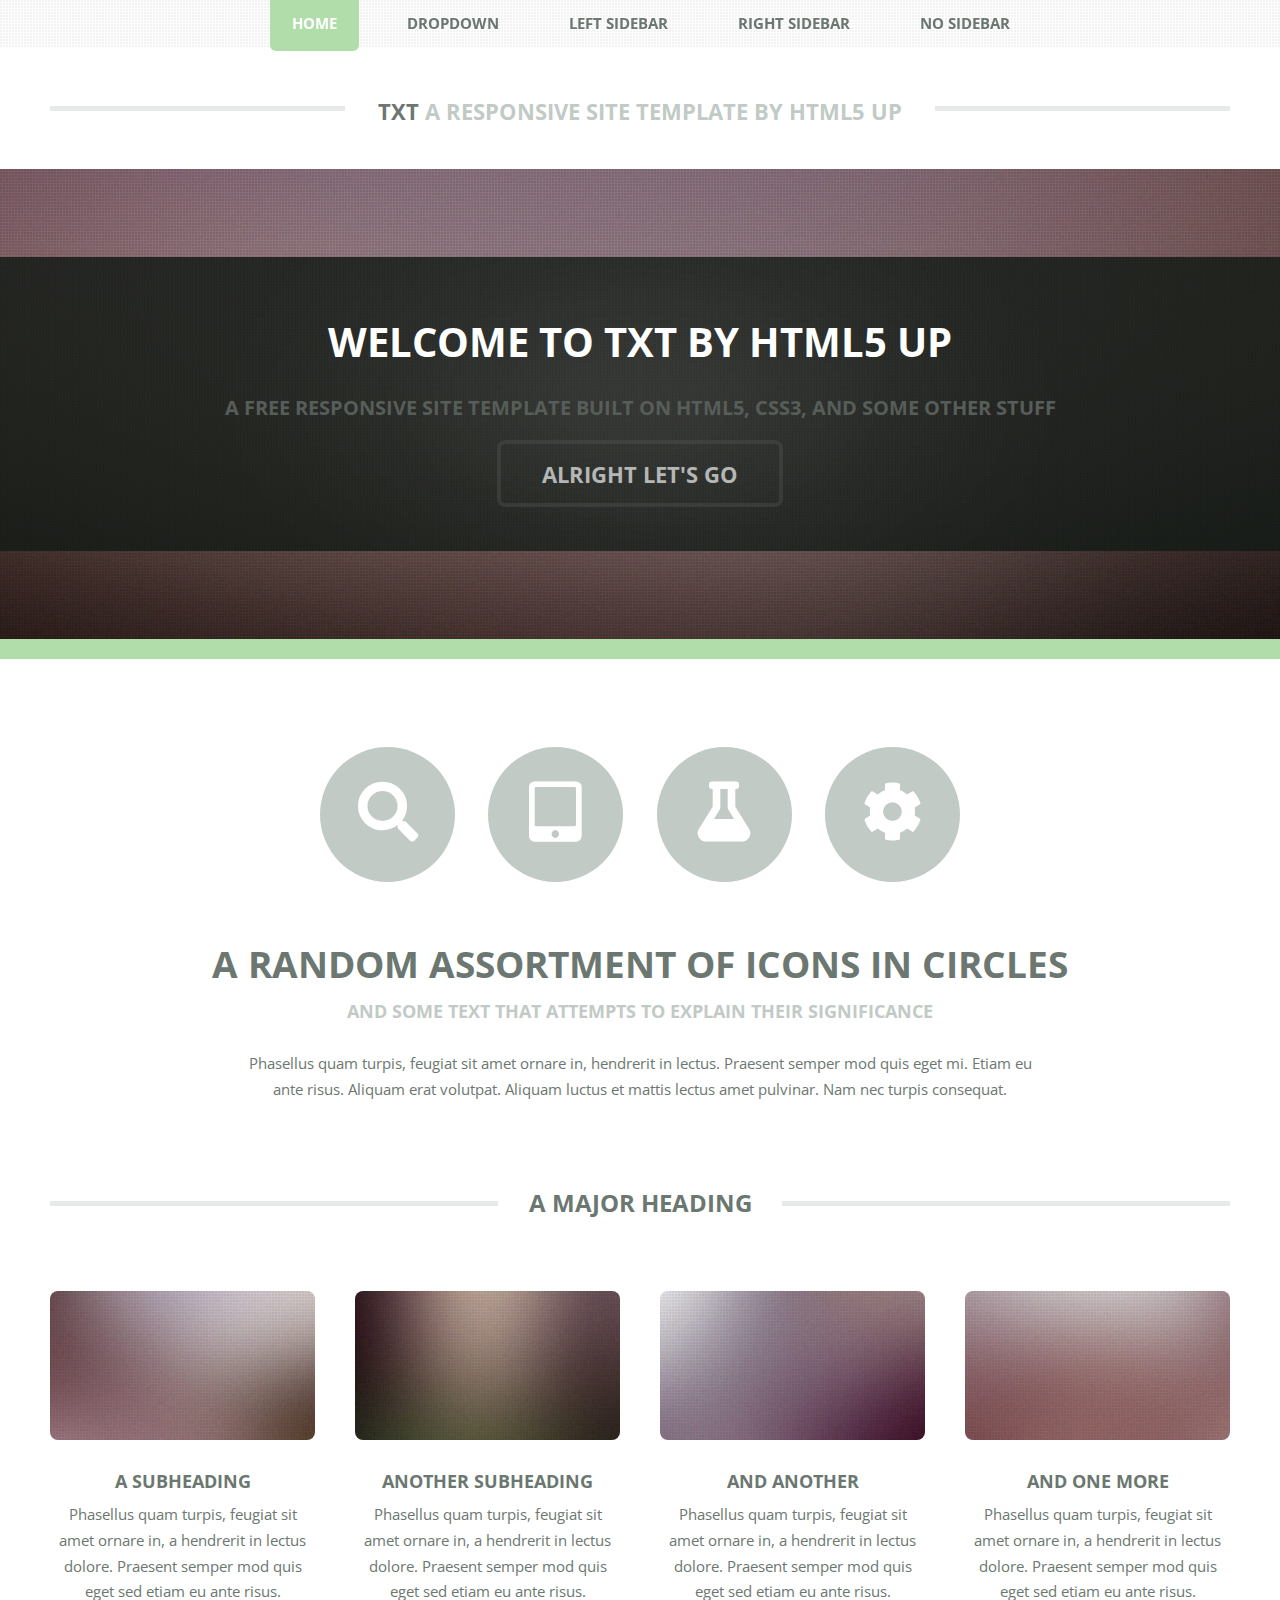
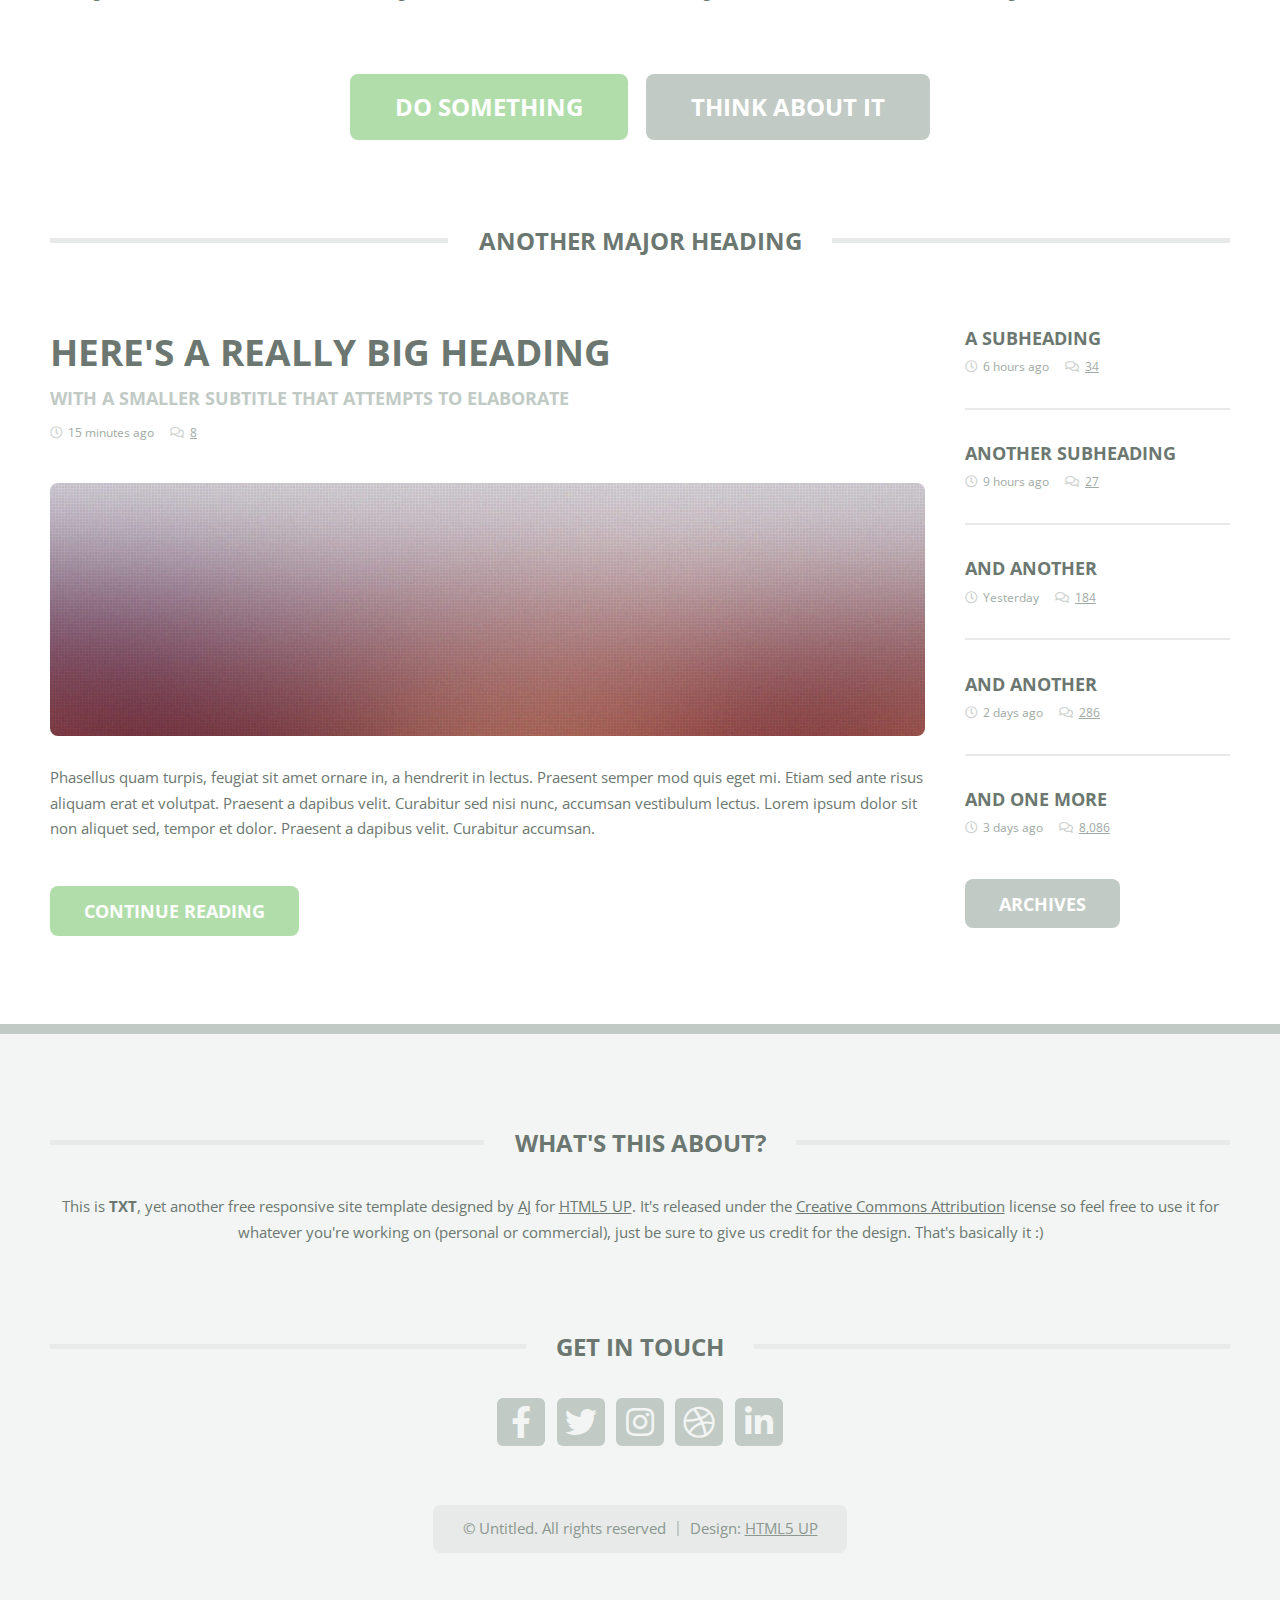
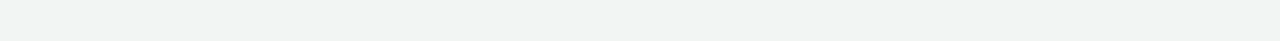
<file: index.html>
<!DOCTYPE HTML>
<!--
	TXT by HTML5 UP
	html5up.net | @ajlkn
	Free for personal and commercial use under the CCA 3.0 license (html5up.net/license)
-->
<html>
	<head>
		<title>TXT by HTML5 UP</title>
		<meta charset="utf-8" />
		<meta name="viewport" content="width=device-width, initial-scale=1, user-scalable=no" />
		<link rel="stylesheet" href="assets/css/main.css" />
	</head>
	<body class="homepage is-preload">
		<div id="page-wrapper">

			<!-- Header -->
				<header id="header">
					<div class="logo container">
						<div>
							<h1><a href="index.html" id="logo">TXT</a></h1>
							<p>A responsive site template by HTML5 UP</p>
						</div>
					</div>
				</header>

			<!-- Nav -->
				<nav id="nav">
					<ul>
						<li class="current"><a href="index.html">Home</a></li>
						<li>
							<a href="#">Dropdown</a>
							<ul>
								<li><a href="#">Lorem ipsum dolor</a></li>
								<li><a href="#">Magna phasellus</a></li>
								<li>
									<a href="#">Phasellus consequat</a>
									<ul>
										<li><a href="#">Lorem ipsum dolor</a></li>
										<li><a href="#">Phasellus consequat</a></li>
										<li><a href="#">Magna phasellus</a></li>
										<li><a href="#">Etiam dolore nisl</a></li>
									</ul>
								</li>
								<li><a href="#">Veroeros feugiat</a></li>
							</ul>
						</li>
						<li><a href="left-sidebar.html">Left Sidebar</a></li>
						<li><a href="right-sidebar.html">Right Sidebar</a></li>
						<li><a href="no-sidebar.html">No Sidebar</a></li>
					</ul>
				</nav>

			<!-- Banner -->
				<section id="banner">
					<div class="content">
						<h2>Welcome to TXT by HTML5 UP</h2>
						<p>A free responsive site template built on HTML5, CSS3, and some other stuff</p>
						<a href="#main" class="button scrolly">Alright let's go</a>
					</div>
				</section>

			<!-- Main -->
				<section id="main">
					<div class="container">
						<div class="row gtr-200">
							<div class="col-12">

								<!-- Highlight -->
									<section class="box highlight">
										<ul class="special">
											<li><a href="#" class="icon solid fa-search"><span class="label">Magnifier</span></a></li>
											<li><a href="#" class="icon solid fa-tablet-alt"><span class="label">Tablet</span></a></li>
											<li><a href="#" class="icon solid fa-flask"><span class="label">Flask</span></a></li>
											<li><a href="#" class="icon solid fa-cog"><span class="label">Cog?</span></a></li>
										</ul>
										<header>
											<h2>A random assortment of icons in circles</h2>
											<p>And some text that attempts to explain their significance</p>
										</header>
										<p>
											Phasellus quam turpis, feugiat sit amet ornare in, hendrerit in lectus. Praesent semper mod quis eget mi. Etiam eu<br />
											ante risus. Aliquam erat volutpat. Aliquam luctus et mattis lectus amet pulvinar. Nam nec turpis consequat.
										</p>
									</section>

							</div>
							<div class="col-12">

								<!-- Features -->
									<section class="box features">
										<h2 class="major"><span>A Major Heading</span></h2>
										<div>
											<div class="row">
												<div class="col-3 col-6-medium col-12-small">

													<!-- Feature -->
														<section class="box feature">
															<a href="#" class="image featured"><img src="images/pic01.jpg" alt="" /></a>
															<h3><a href="#">A Subheading</a></h3>
															<p>
																Phasellus quam turpis, feugiat sit amet ornare in, a hendrerit in
																lectus dolore. Praesent semper mod quis eget sed etiam eu ante risus.
															</p>
														</section>

												</div>
												<div class="col-3 col-6-medium col-12-small">

													<!-- Feature -->
														<section class="box feature">
															<a href="#" class="image featured"><img src="images/pic02.jpg" alt="" /></a>
															<h3><a href="#">Another Subheading</a></h3>
															<p>
																Phasellus quam turpis, feugiat sit amet ornare in, a hendrerit in
																lectus dolore. Praesent semper mod quis eget sed etiam eu ante risus.
															</p>
														</section>

												</div>
												<div class="col-3 col-6-medium col-12-small">

													<!-- Feature -->
														<section class="box feature">
															<a href="#" class="image featured"><img src="images/pic03.jpg" alt="" /></a>
															<h3><a href="#">And Another</a></h3>
															<p>
																Phasellus quam turpis, feugiat sit amet ornare in, a hendrerit in
																lectus dolore. Praesent semper mod quis eget sed etiam eu ante risus.
															</p>
														</section>

												</div>
												<div class="col-3 col-6-medium col-12-small">

													<!-- Feature -->
														<section class="box feature">
															<a href="#" class="image featured"><img src="images/pic04.jpg" alt="" /></a>
															<h3><a href="#">And One More</a></h3>
															<p>
																Phasellus quam turpis, feugiat sit amet ornare in, a hendrerit in
																lectus dolore. Praesent semper mod quis eget sed etiam eu ante risus.
															</p>
														</section>

												</div>
												<div class="col-12">
													<ul class="actions">
														<li><a href="#" class="button large">Do Something</a></li>
														<li><a href="#" class="button alt large">Think About It</a></li>
													</ul>
												</div>
											</div>
										</div>
									</section>

							</div>
							<div class="col-12">

								<!-- Blog -->
									<section class="box blog">
										<h2 class="major"><span>Another Major Heading</span></h2>
										<div>
											<div class="row">
												<div class="col-9 col-12-medium">
													<div class="content">

														<!-- Featured Post -->
															<article class="box post">
																<header>
																	<h3><a href="#">Here's a really big heading</a></h3>
																	<p>With a smaller subtitle that attempts to elaborate</p>
																	<ul class="meta">
																		<li class="icon fa-clock">15 minutes ago</li>
																		<li class="icon fa-comments"><a href="#">8</a></li>
																	</ul>
																</header>
																<a href="#" class="image featured"><img src="images/pic05.jpg" alt="" /></a>
																<p>
																	Phasellus quam turpis, feugiat sit amet ornare in, a hendrerit in lectus. Praesent
																	semper mod quis eget mi. Etiam sed ante risus aliquam erat et volutpat. Praesent a
																	dapibus velit. Curabitur sed nisi nunc, accumsan vestibulum lectus. Lorem ipsum
																	dolor sit non aliquet sed, tempor et dolor. Praesent a dapibus velit. Curabitur
																	accumsan.
																</p>
																<a href="#" class="button">Continue Reading</a>
															</article>

													</div>
												</div>
												<div class="col-3 col-12-medium">
													<div class="sidebar">

														<!-- Archives -->
															<ul class="divided">
																<li>
																	<article class="box post-summary">
																		<h3><a href="#">A Subheading</a></h3>
																		<ul class="meta">
																			<li class="icon fa-clock">6 hours ago</li>
																			<li class="icon fa-comments"><a href="#">34</a></li>
																		</ul>
																	</article>
																</li>
																<li>
																	<article class="box post-summary">
																		<h3><a href="#">Another Subheading</a></h3>
																		<ul class="meta">
																			<li class="icon fa-clock">9 hours ago</li>
																			<li class="icon fa-comments"><a href="#">27</a></li>
																		</ul>
																	</article>
																</li>
																<li>
																	<article class="box post-summary">
																		<h3><a href="#">And Another</a></h3>
																		<ul class="meta">
																			<li class="icon fa-clock">Yesterday</li>
																			<li class="icon fa-comments"><a href="#">184</a></li>
																		</ul>
																	</article>
																</li>
																<li>
																	<article class="box post-summary">
																		<h3><a href="#">And Another</a></h3>
																		<ul class="meta">
																			<li class="icon fa-clock">2 days ago</li>
																			<li class="icon fa-comments"><a href="#">286</a></li>
																		</ul>
																	</article>
																</li>
																<li>
																	<article class="box post-summary">
																		<h3><a href="#">And One More</a></h3>
																		<ul class="meta">
																			<li class="icon fa-clock">3 days ago</li>
																			<li class="icon fa-comments"><a href="#">8,086</a></li>
																		</ul>
																	</article>
																</li>
															</ul>
															<a href="#" class="button alt">Archives</a>

													</div>
												</div>
											</div>
										</div>
									</section>

							</div>
						</div>
					</div>
				</section>

			<!-- Footer -->
				<footer id="footer">
					<div class="container">
						<div class="row gtr-200">
							<div class="col-12">

								<!-- About -->
									<section>
										<h2 class="major"><span>What's this about?</span></h2>
										<p>
											This is <strong>TXT</strong>, yet another free responsive site template designed by
											<a href="http://twitter.com/ajlkn">AJ</a> for <a href="http://html5up.net">HTML5 UP</a>. It's released under the
											<a href="http://html5up.net/license/">Creative Commons Attribution</a> license so feel free to use it for
											whatever you're working on (personal or commercial), just be sure to give us credit for the design.
											That's basically it :)
										</p>
									</section>

							</div>
							<div class="col-12">

								<!-- Contact -->
									<section>
										<h2 class="major"><span>Get in touch</span></h2>
										<ul class="contact">
											<li><a class="icon brands fa-facebook-f" href="#"><span class="label">Facebook</span></a></li>
											<li><a class="icon brands fa-twitter" href="#"><span class="label">Twitter</span></a></li>
											<li><a class="icon brands fa-instagram" href="#"><span class="label">Instagram</span></a></li>
											<li><a class="icon brands fa-dribbble" href="#"><span class="label">Dribbble</span></a></li>
											<li><a class="icon brands fa-linkedin-in" href="#"><span class="label">LinkedIn</span></a></li>
										</ul>
									</section>

							</div>
						</div>

						<!-- Copyright -->
							<div id="copyright">
								<ul class="menu">
									<li>&copy; Untitled. All rights reserved</li><li>Design: <a href="http://html5up.net">HTML5 UP</a></li>
								</ul>
							</div>

					</div>
				</footer>

		</div>

		<!-- Scripts -->
			<script src="assets/js/jquery.min.js"></script>
			<script src="assets/js/jquery.dropotron.min.js"></script>
			<script src="assets/js/jquery.scrolly.min.js"></script>
			<script src="assets/js/browser.min.js"></script>
			<script src="assets/js/breakpoints.min.js"></script>
			<script src="assets/js/util.js"></script>
			<script src="assets/js/main.js"></script>

	</body>
</html>
</file>
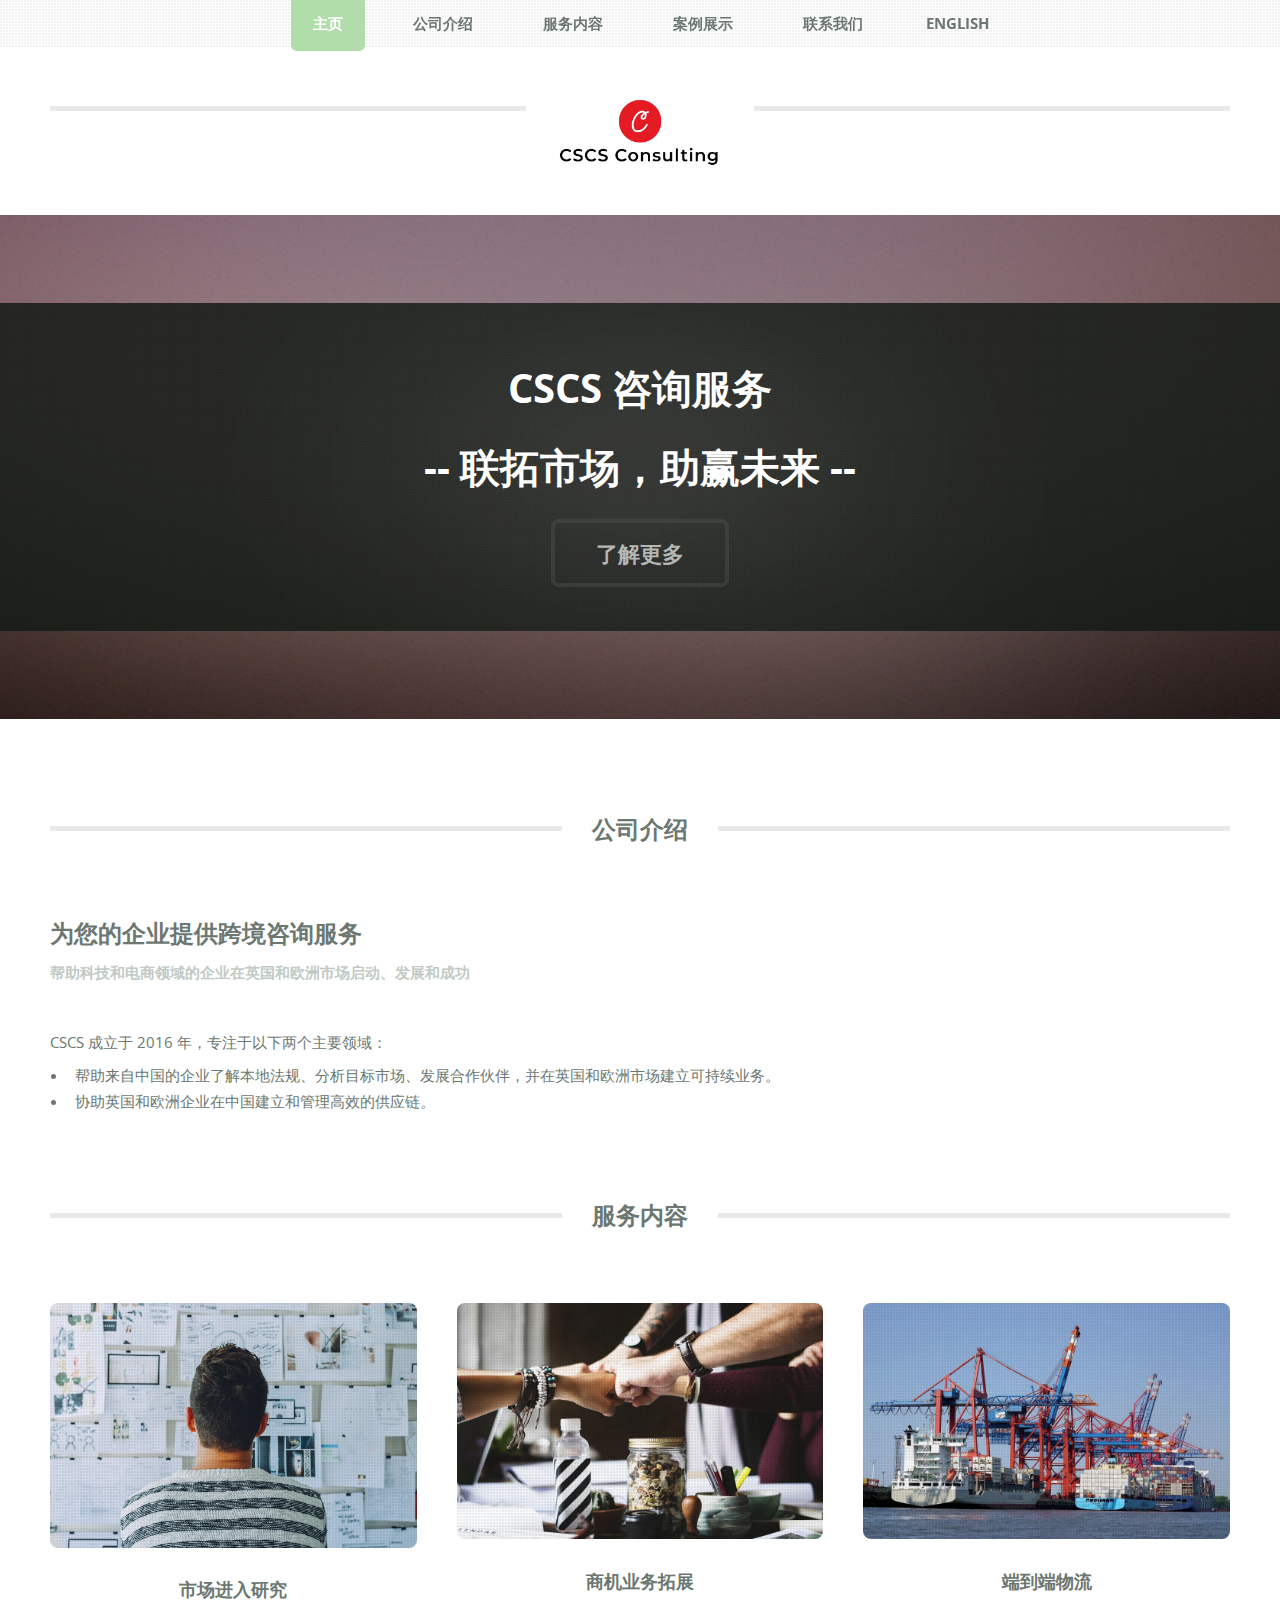
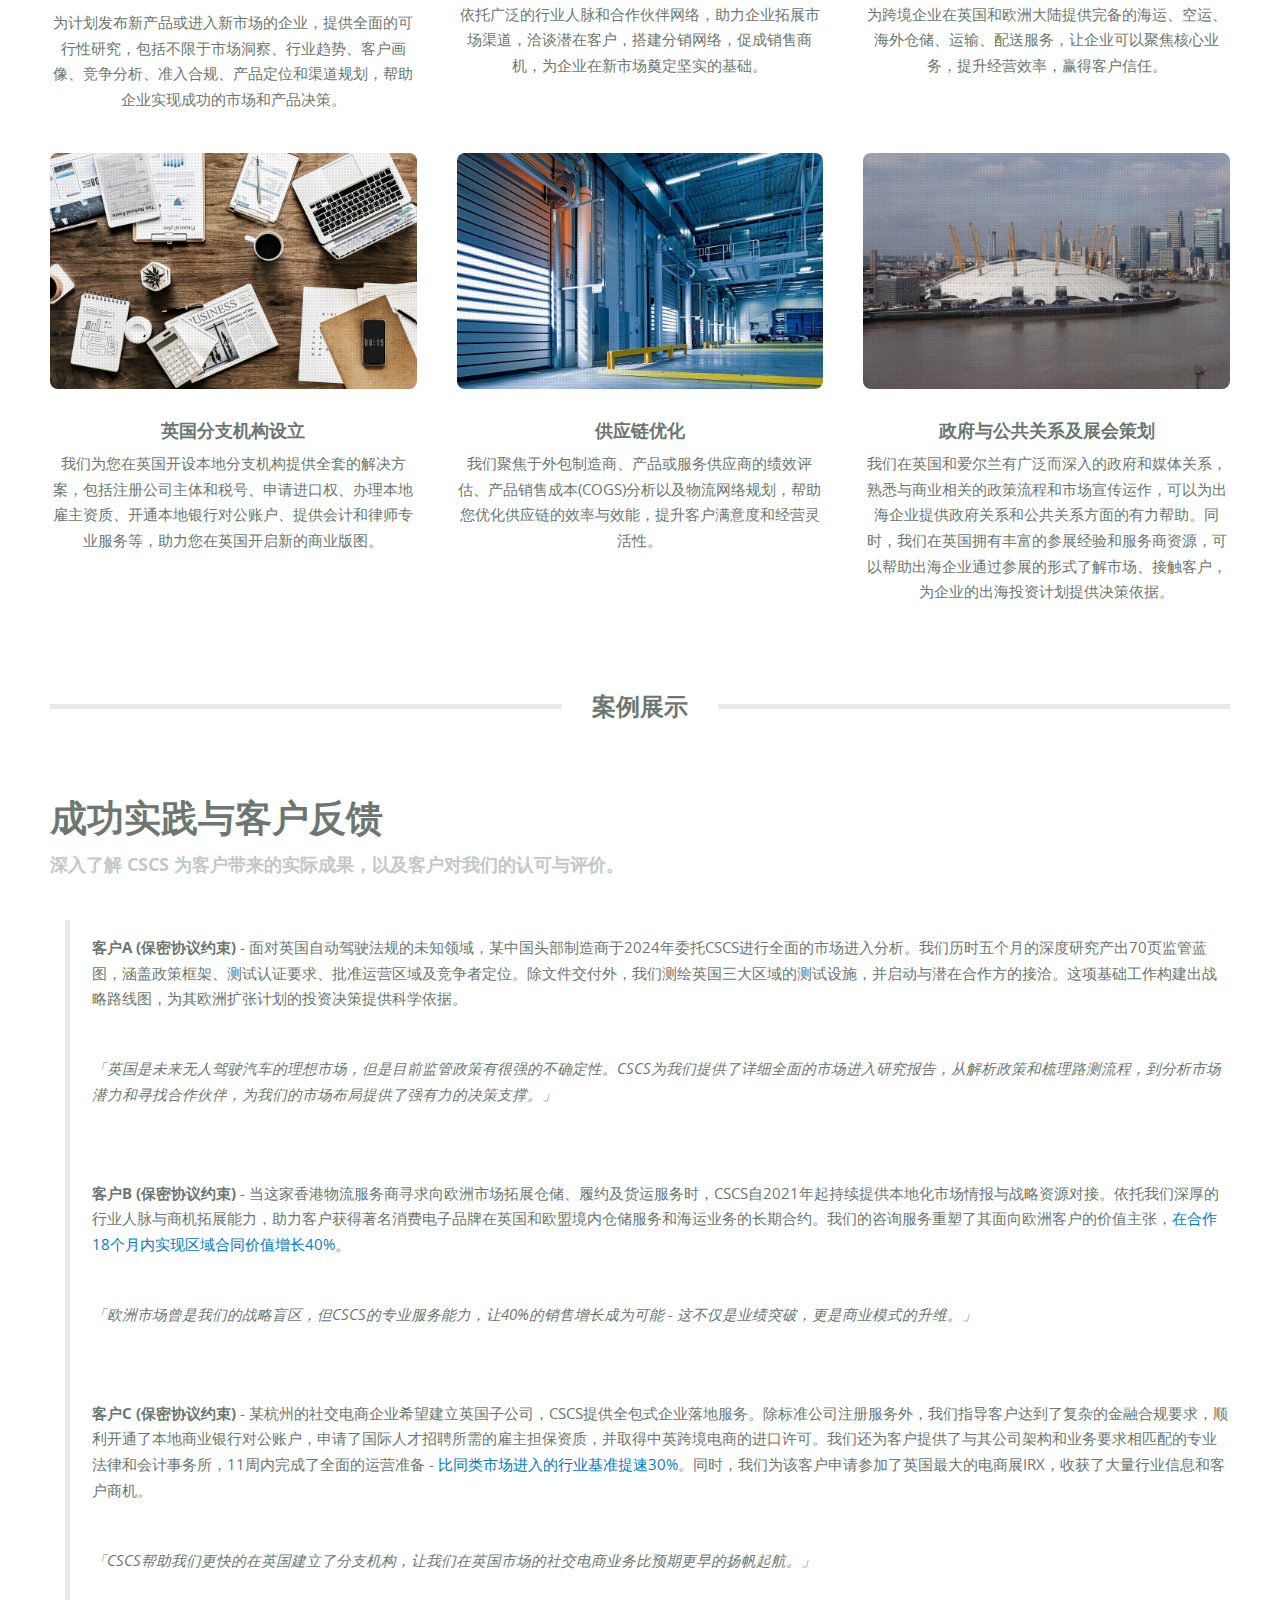
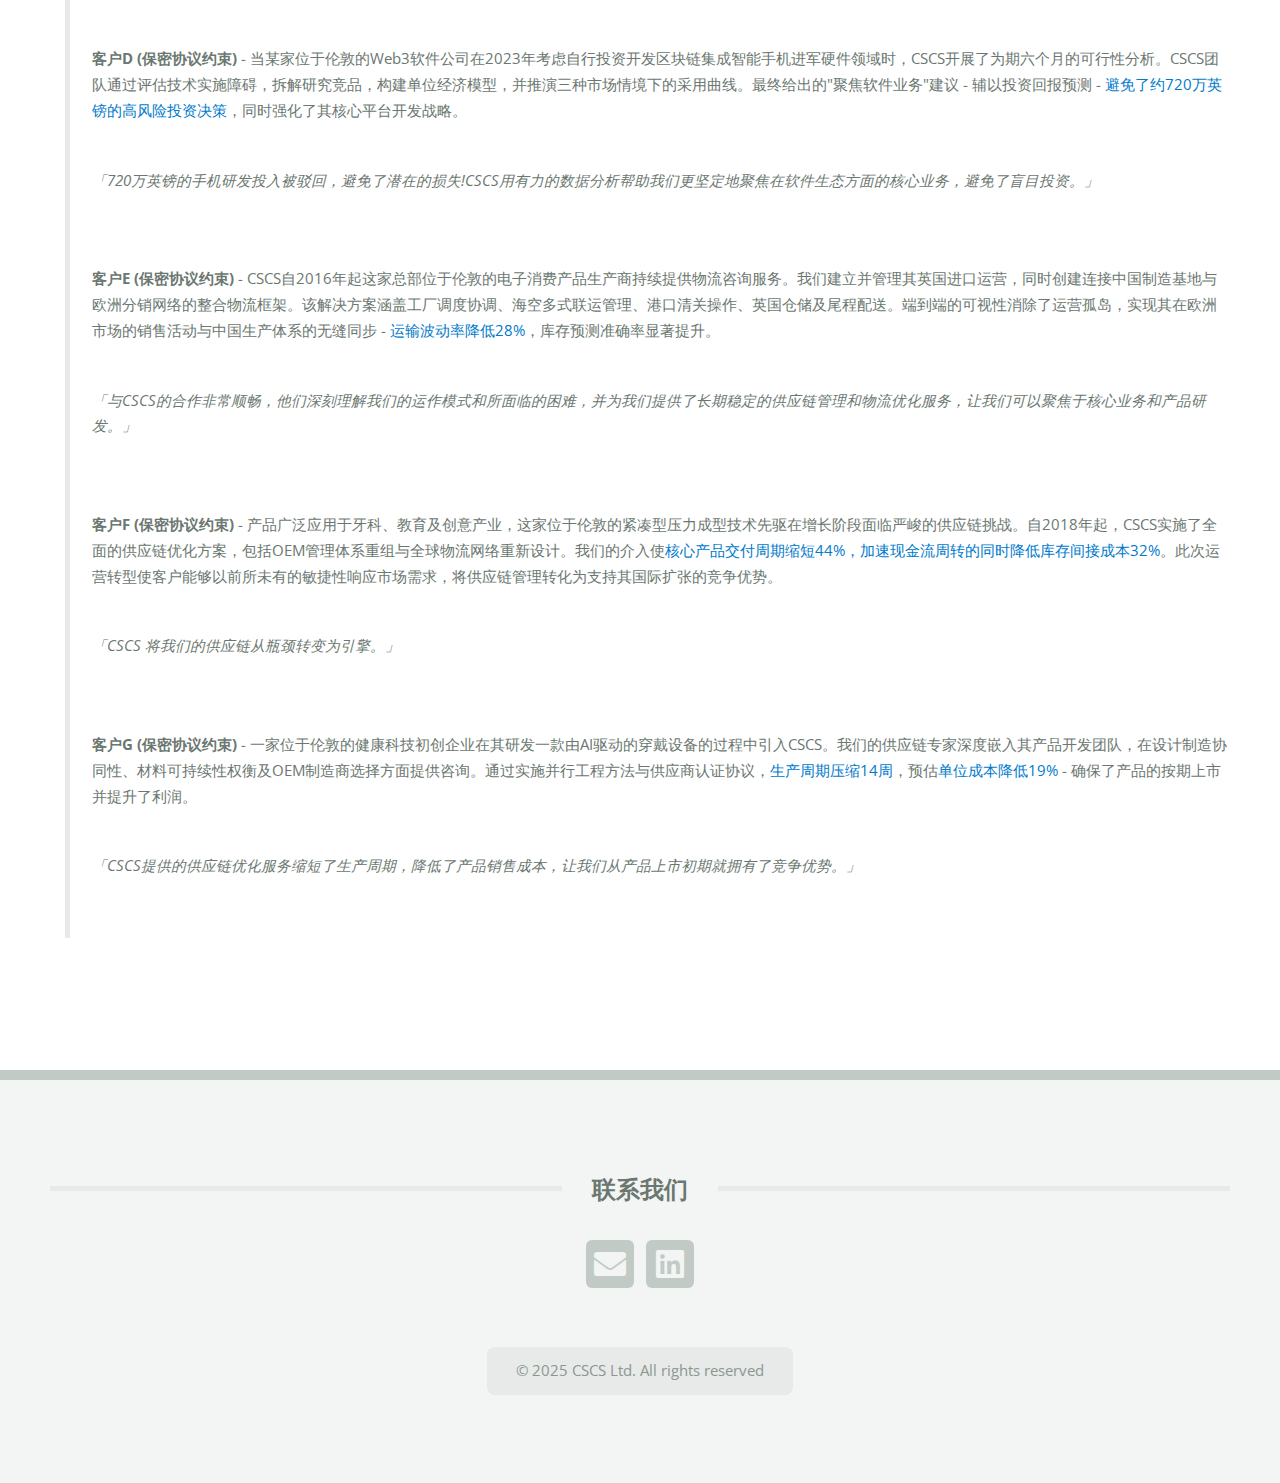
<file: index-cn.html>
<!DOCTYPE HTML>
<!--
	TXT by HTML5 UP
	html5up.net | @ajlkn
	Free for personal and commercial use under the CCA 3.0 license (html5up.net/license)
-->
<!--
	Developed by Ninetek Consulting Services
-->
<html>
	<head>
		<title>CSCS</title>
		<meta charset="utf-8" />
		<meta name="viewport" content="width=device-width, initial-scale=1, user-scalable=no" />
		
		<meta name="description" content="CSCS Consulting Solutions - Helping tech-driven companies launch, grow, and thrive in the UK and beyond.">
		<meta name="keywords" content="UK market entry, China-UK consulting, supply chain, go-to-market, CSCS">
		<meta name="author" content="CSCS Ltd">
		<link rel="canonical" href="https://www.cscs-ltd.co.uk" />

		<meta property="og:title" content="CSCS Consulting Solutions" />
		<meta property="og:description" content="Helping tech-driven companies launch, grow, and thrive in the UK and beyond." />
		<meta property="og:url" content="https://www.cscs-ltd.co.uk" />
		<meta property="og:type" content="website" />

		<link rel="icon" href="images/favicon.png" type="image/x-icon" />

		<link rel="stylesheet" href="assets/css/main.css" />
		<script defer src="https://cloud.umami.is/script.js" data-website-id="6333dce9-f8d3-4944-9e40-6f8fc9ab4889"></script>
	</head>
	<body class="homepage is-preload">
		<div id="page-wrapper">
			<!-- Header -->
				<header id="header">
					<div class="logo container">
						<div>
							<a href="index.html">
								<img src="images/logo.jpg" alt="CSCS Logo" id="logo" style="height: 70px; width: auto;" />
							</a>
						</div>
					</div>
				</header> 

			<!-- Nav -->
				<nav id="nav">
					<ul>
						<li class="current"><a href="#banner">主页</a></li>
						<!-- <li>
							<a href="#">Dropdown</a>
							<ul>
								<li><a href="#">Lorem ipsum dolor</a></li>
								<li><a href="#">Magna phasellus</a></li>
								<li>
									<a href="#">Phasellus consequat</a>
									<ul>
										<li><a href="#">Lorem ipsum dolor</a></li>
										<li><a href="#">Phasellus consequat</a></li>
										<li><a href="#">Magna phasellus</a></li>
										<li><a href="#">Etiam dolore nisl</a></li>
									</ul>
								</li>
								<li><a href="#">Veroeros feugiat</a></li>
							</ul>
						</li> -->
						<li><a href="#about-us" class="scrolly">公司介绍</a></li>
						<li><a href="#services" class="scrolly">服务内容</a></li>
						<li><a href="#case-studies" class="scrolly">案例展示</a></li> 
						<li><a href="#contact" class="scrolly">联系我们</a></li>
						<li style="margin-left:auto;" id="lang-switcher">
							<a href="index.html">ENGLISH</a>
						  </li>
					</ul>
				</nav>

			<!-- Banner -->
				<section id="banner" style="background-image: url('images/banner.jpg'); background-size: cover; background-position: center;">
					<div class="content">
						<h2>CSCS 咨询服务</h2>
						<h2 class="slogan">-- 联拓市场，助赢未来 --</h2>

						<a href="#about-us" class="button scrolly">了解更多</a>
					</div>
				</section> 

			<!-- Main -->
				<section id="main" style="border-top: 1px solid white;">
					<div class="container">
						<div class="row gtr-200">
							<div class="col-12">

								<!-- About -->
								<section id="about-us">
									<h2 class="major"><span>公司介绍</span></h2>
									
									<header>
									  <h2>为您的企业提供跨境咨询服务</h2>
									  <p>帮助科技和电商领域的企业在英国和欧洲市场启动、发展和成功</p>
									</header>
									<p style="margin-bottom: 0.5em;">
										CSCS 成立于 2016 年，专注于以下两个主要领域：
									  </p>
									  <ul style="padding-left: 1.2em; list-style-type: disc;">
										<li>
											帮助来自中国的企业了解本地法规、分析目标市场、发展合作伙伴，并在英国和欧洲市场建立可持续业务。
										</li>
										<li>
											协助英国和欧洲企业在中国建立和管理高效的供应链。
										</li>
									  </ul>
								  </section>

							</div>
							<div class="col-12">

								<!-- Services -->
									<section id="services">
										<h2 class="major"><span>服务内容</span></h2>
										<div>
											<div class="row">
												<div class="col-4 col-6-medium col-12-small">

													<!-- Feature -->
														<section class="box feature">
															<a class="image featured"><img src="images/market-research.jpg" alt="Market Research" /></a>
															<h3>市场进入研究</h3>
															<p>
																为计划发布新产品或进入新市场的企业，提供全面的可行性研究，包括不限于市场洞察、行业趋势、客户画像、竞争分析、准入合规、产品定位和渠道规划，帮助企业实现成功的市场和产品决策。
															</p>
														</section>

												</div>

												<div class="col-4 col-6-medium col-12-small">

													<!-- Feature -->
														<section class="box feature">
															<a class="image featured"><img src="images/business-development.jpg" alt="Business Development" /></a>
															<h3>商机业务拓展</h3>
															<p>
																依托广泛的行业人脉和合作伙伴网络，助力企业拓展市场渠道，洽谈潜在客户，搭建分销网络，促成销售商机，为企业在新市场奠定坚实的基础。
															</p>
														</section>

												</div>
												
												<div class="col-4 col-6-medium col-12-small">

													<!-- Feature -->
														<section class="box feature">
															<a class="image featured"><img src="images/logistics.jpg" alt="Logistics" /></a>
															<h3>端到端物流</h3>
															<p>
																为跨境企业在英国和欧洲大陆提供完备的海运、空运、海外仓储、运输、配送服务，让企业可以聚焦核心业务，提升经营效率，赢得客户信任。
															</p>
														</section>

												</div>
												<div class="col-4 col-6-medium col-12-small">

													<!-- Feature -->
														<section class="box feature">
															<a class="image featured"><img src="images/local-business-setup.jpg" alt="Business Setup" /></a>
															<h3>英国分支机构设立</h3>
															<p>
																我们为您在英国开设本地分支机构提供全套的解决方案，包括注册公司主体和税号、申请进口权、办理本地雇主资质、开通本地银行对公账户、提供会计和律师专业服务等，助力您在英国开启新的商业版图。
															</p>
														</section>

												</div>
												<div class="col-4 col-6-medium col-12-small">

													<!-- Feature -->
														<section class="box feature">
															<a class="image featured"><img src="images/supply-chain.jpg" alt="Supply Chain Optimisation" /></a>
															<h3>供应链优化</h3>
															<p>
																我们聚焦于外包制造商、产品或服务供应商的绩效评估、产品销售成本(COGS)分析以及物流网络规划，帮助您优化供应链的效率与效能，提升客户满意度和经营灵活性。
															</p>
														</section>
												</div>
												<div class="col-4 col-6-medium col-12-small">

													<!-- Feature -->
														<section class="box feature">
															<a class="image featured"><img src="images/exhibitions.jpg" alt="Exhibitions" /></a>
															<h3>政府与公共关系及展会策划</h3>
															<p>
																我们在英国和爱尔兰有广泛而深入的政府和媒体关系，熟悉与商业相关的政策流程和市场宣传运作，可以为出海企业提供政府关系和公共关系方面的有力帮助。同时，我们在英国拥有丰富的参展经验和服务商资源，可以帮助出海企业通过参展的形式了解市场、接触客户，为企业的出海投资计划提供决策依据。
															</p>
														</section>
												</div>
												<!-- <div class="col-12">
													<ul class="actions">
														<li><a href="#" class="button large">Do Something</a></li>
														<li><a href="#" class="button alt large">Think About It</a></li>
													</ul>
												</div> -->
											</div>
										</div>
									</section>

							</div>
							<div class="col-12">

								<!-- Case Studies -->
									<section id="case-studies">
										<h2 class="major"><span>案例展示</span></h2>
										<div>
											<div class="row">
												<!-- <div class="col-9 col-12-medium"> -->
													<div class="content">

														
															<article class="box post">
																<header>
																	<h3>成功实践与客户反馈</a></h3>
																	<p>深入了解 CSCS 为客户带来的实际成果，以及客户对我们的认可与评价。</p>
																	<!-- <ul class="meta">
																		<li class="icon fa-clock">15 minutes ago</li>
																		<li class="icon fa-comments"><a href="#">8</a></li>
																	</ul> -->
																</header>
																<!-- <a class="image featured"><img src="images/pic05.jpg" alt="" /></a> -->
																<p>
																	<ul class="case-summary-list">
																		
																		<blockquote style="font-style: normal;">
																	<!--		<img src="images/logo.jpg" alt="Logo" class="client-logo" />
																		“CSCS transformed our operational agility during critical growth phases.” 	-->
																			<p><strong>客户A (保密协议约束)</strong> - 面对英国自动驾驶法规的未知领域，某中国头部制造商于2024年委托CSCS进行全面的市场进入分析。我们历时五个月的深度研究产出70页监管蓝图，涵盖政策框架、测试认证要求、批准运营区域及竞争者定位。除文件交付外，我们测绘英国三大区域的测试设施，并启动与潜在合作方的接洽。这项基础工作构建出战略路线图，为其欧洲扩张计划的投资决策提供科学依据。
																			</p>
																			<p style="font-style: italic;">
																				「英国是未来无人驾驶汽车的理想市场，但是目前监管政策有很强的不确定性。CSCS为我们提供了详细全面的市场进入研究报告，从解析政策和梳理路测流程，到分析市场潜力和寻找合作伙伴，为我们的市场布局提供了强有力的决策支撑。」
																			</p>
																		</blockquote>
		
																		<blockquote style="font-style: normal;">
																	<!--		<img src="images/logo.jpg" alt="Logo" class="client-logo" />
																		“CSCS's insights safeguarded our core business strategy.” -->
																			<p><strong>客户B (保密协议约束)</strong> - 当这家香港物流服务商寻求向欧洲市场拓展仓储、履约及货运服务时，CSCS自2021年起持续提供本地化市场情报与战略资源对接。依托我们深厚的行业人脉与商机拓展能力，助力客户获得著名消费电子品牌在英国和欧盟境内仓储服务和海运业务的长期合约。我们的咨询服务重塑了其面向欧洲客户的价值主张，<span style="color:#007acc;">在合作18个月内实现区域合同价值增长40%</span>。 
																			</p>
																			<p style="font-style: italic;">
																				「欧洲市场曾是我们的战略盲区，但CSCS的专业服务能力，让40%的销售增长成为可能 - 这不仅是业绩突破，更是商业模式的升维。」
																			</p>
																		</blockquote>
																		<blockquote style="font-style: normal;">
																	<!--		<img src="images/logo.jpg" alt="Logo" class="client-logo" />									
																			“Their expertise became the backbone of our cross-continental supply chain.” -->
																			<p><strong>客户C (保密协议约束)</strong> - 某杭州的社交电商企业希望建立英国子公司，CSCS提供全包式企业落地服务。除标准公司注册服务外，我们指导客户达到了复杂的金融合规要求，顺利开通了本地商业银行对公账户，申请了国际人才招聘所需的雇主担保资质，并取得中英跨境电商的进口许可。我们还为客户提供了与其公司架构和业务要求相匹配的专业法律和会计事务所，11周内完成了全面的运营准备 - <span style="color:#007acc;">比同类市场进入的行业基准提速30%</span>。同时，我们为该客户申请参加了英国最大的电商展IRX，收获了大量行业信息和客户商机。
																			</p>
																			<p style="font-style: italic;">
																				「CSCS帮助我们更快的在英国建立了分支机构，让我们在英国市场的社交电商业务比预期更早的扬帆起航。」
																			</p>
																		</blockquote>
																		<blockquote style="font-style: normal;">
																	<!--		<img src="images/logo.jpg" alt="Logo" class="client-logo" />									
																			“Their expertise became the backbone of our cross-continental supply chain.” -->
																			<p><strong>客户D (保密协议约束)</strong> - 当某家位于伦敦的Web3软件公司在2023年考虑自行投资开发区块链集成智能手机进军硬件领域时，CSCS开展了为期六个月的可行性分析。CSCS团队通过评估技术实施障碍，拆解研究竞品，构建单位经济模型，并推演三种市场情境下的采用曲线。最终给出的"聚焦软件业务"建议 - 辅以投资回报预测 - <span style="color:#007acc;">避免了约720万英镑的高风险投资决策</span>，同时强化了其核心平台开发战略。
																			</p>
																			<p style="font-style: italic;">
																				「720万英镑的手机研发投入被驳回，避免了潜在的损失!CSCS用有力的数据分析帮助我们更坚定地聚焦在软件生态方面的核心业务，避免了盲目投资。」
																			</p>
																		</blockquote>
																		<blockquote style="font-style: normal;">
																	<!--		<img src="images/logo.jpg" alt="Logo" class="client-logo" />									
																			“Their expertise became the backbone of our cross-continental supply chain.” -->
																			<p><strong>客户E (保密协议约束)</strong> - CSCS自2016年起这家总部位于伦敦的电子消费产品生产商持续提供物流咨询服务。我们建立并管理其英国进口运营，同时创建连接中国制造基地与欧洲分销网络的整合物流框架。该解决方案涵盖工厂调度协调、海空多式联运管理、港口清关操作、英国仓储及尾程配送。端到端的可视性消除了运营孤岛，实现其在欧洲市场的销售活动与中国生产体系的无缝同步 - <span style="color:#007acc;">运输波动率降低28%</span>，库存预测准确率显著提升。 
																			</p>
																			<p style="font-style: italic;">
																				「与CSCS的合作非常顺畅，他们深刻理解我们的运作模式和所面临的困难，并为我们提供了长期稳定的供应链管理和物流优化服务，让我们可以聚焦于核心业务和产品研发。」
																			</p>
																		</blockquote>
																		<blockquote style="font-style: normal;">
																	<!--		<img src="images/logo.jpg" alt="Logo" class="client-logo" />									
																			“Their expertise became the backbone of our cross-continental supply chain.” -->
																			<p><strong>客户F (保密协议约束)</strong> - 产品广泛应用于牙科、教育及创意产业，这家位于伦敦的紧凑型压力成型技术先驱在增长阶段面临严峻的供应链挑战。自2018年起，CSCS实施了全面的供应链优化方案，包括OEM管理体系重组与全球物流网络重新设计。我们的介入使<span style="color:#007acc;">核心产品交付周期缩短44%，加速现金流周转的同时降低库存间接成本32%</span>。此次运营转型使客户能够以前所未有的敏捷性响应市场需求，将供应链管理转化为支持其国际扩张的竞争优势。
																			</p>
																			<p style="font-style: italic;">
																				「CSCS 将我们的供应链从瓶颈转变为引擎。」
																			</p>
																		</blockquote>
																		<blockquote style="font-style: normal;">
																	<!--		<img src="images/logo.jpg" alt="Logo" class="client-logo" />									
																			“Their expertise became the backbone of our cross-continental supply chain.” -->
																			<p><strong>客户G (保密协议约束)</strong> - 一家位于伦敦的健康科技初创企业在其研发一款由AI驱动的穿戴设备的过程中引入CSCS。我们的供应链专家深度嵌入其产品开发团队，在设计制造协同性、材料可持续性权衡及OEM制造商选择方面提供咨询。通过实施并行工程方法与供应商认证协议，<span style="color:#007acc;">生产周期压缩14周</span>，预估<span style="color:#007acc;">单位成本降低19%</span> - 确保了产品的按期上市并提升了利润。
																			</p>
																			<p style="font-style: italic;">
																				「CSCS提供的供应链优化服务缩短了生产周期，降低了产品销售成本，让我们从产品上市初期就拥有了竞争优势。」
																			</p>
																		</blockquote>
																	</ul>

																</p>
																<!-- <a href="#" class="button">Continue Reading</a> -->
															</article>

													</div>
												<!-- </div> -->
												
												<!-- <div class="col-3 col-12-medium">
													<div class="sidebar">

														
															<ul class="divided">
																<li>
																	<article class="box post-summary">
																		<h3><a href="#">A Subheading</a></h3>
																		<ul class="meta">
																			<li class="icon fa-clock">6 hours ago</li>
																			<li class="icon fa-comments"><a href="#">34</a></li>
																		</ul>
																	</article>
																</li>
																<li>
																	<article class="box post-summary">
																		<h3><a href="#">Another Subheading</a></h3>
																		<ul class="meta">
																			<li class="icon fa-clock">9 hours ago</li>
																			<li class="icon fa-comments"><a href="#">27</a></li>
																		</ul>
																	</article>
																</li>
																<li>
																	<article class="box post-summary">
																		<h3><a href="#">And Another</a></h3>
																		<ul class="meta">
																			<li class="icon fa-clock">Yesterday</li>
																			<li class="icon fa-comments"><a href="#">184</a></li>
																		</ul>
																	</article>
																</li>
																<li>
																	<article class="box post-summary">
																		<h3><a href="#">And Another</a></h3>
																		<ul class="meta">
																			<li class="icon fa-clock">2 days ago</li>
																			<li class="icon fa-comments"><a href="#">286</a></li>
																		</ul>
																	</article>
																</li>
																<li>
																	<article class="box post-summary">
																		<h3><a href="#">And One More</a></h3>
																		<ul class="meta">
																			<li class="icon fa-clock">3 days ago</li>
																			<li class="icon fa-comments"><a href="#">8,086</a></li>
																		</ul>
																	</article>
																</li>
															</ul>
															<a href="#" class="button alt">Archives</a>

													</div>
												</div> -->
											</div>
										</div>
									</section> 
							</div>
						</div>
					</div>
				</section>

			<!-- Footer -->
				<footer id="footer">
					<div class="container">
						<div class="row gtr-200">
							<!-- <div class="col-12">

								
									<section>
										<h2 class="major"><span>What's this about?</span></h2>
										<p>
											This is <strong>TXT</strong>, yet another free responsive site template designed by
											<a href="http://twitter.com/ajlkn">AJ</a> for <a href="http://html5up.net">HTML5 UP</a>. It's released under the
											<a href="http://html5up.net/license/">Creative Commons Attribution</a> license so feel free to use it for
											whatever you're working on (personal or commercial), just be sure to give us credit for the design.
											That's basically it :)
										</p>
									</section>

							</div> -->
							<div class="col-12">

								<!-- Contact -->
									<section id="contact">
										<h2 class="major"><span>联系我们</span></h2>
										<ul class="contact">
											<li>
												<a class="icon solid fa-envelope" href="mailto:frank@cscs-ltd.co.uk">
												  <span class="label">Email</span>
												</a>
											  </li>
											<li><a class="icon brands fa-linkedin" href="https://www.linkedin.com/company/107258288/"><span class="label">LinkedIn</span></a></li>
										</ul>
									</section>

							</div>
						</div>

						<!-- Copyright -->
							<div id="copyright">
								<ul class="menu">
									<li>&copy; 2025 CSCS Ltd. All rights reserved</li>
								</ul>
							</div>

					</div>
				</footer>
		</div>

		<!-- Scripts -->
			<script src="assets/js/jquery.min.js"></script>
			<script src="assets/js/jquery.dropotron.min.js"></script>
			<script src="assets/js/jquery.scrolly.min.js"></script>
			<script src="assets/js/browser.min.js"></script>
			<script src="assets/js/breakpoints.min.js"></script>
			<script src="assets/js/util.js"></script>
			<script src="assets/js/main.js"></script>

			<script>
				document.querySelectorAll('#nav ul li a').forEach(link => {
					link.addEventListener('click', function () {
						// 移除所有 current 类
						document.querySelectorAll('#nav ul li').forEach(li => li.classList.remove('current'));
						
						// 给当前点击的 li 添加 current 类
						this.parentElement.classList.add('current');
					});
				});
			</script>
	</body>
</html>
</file>
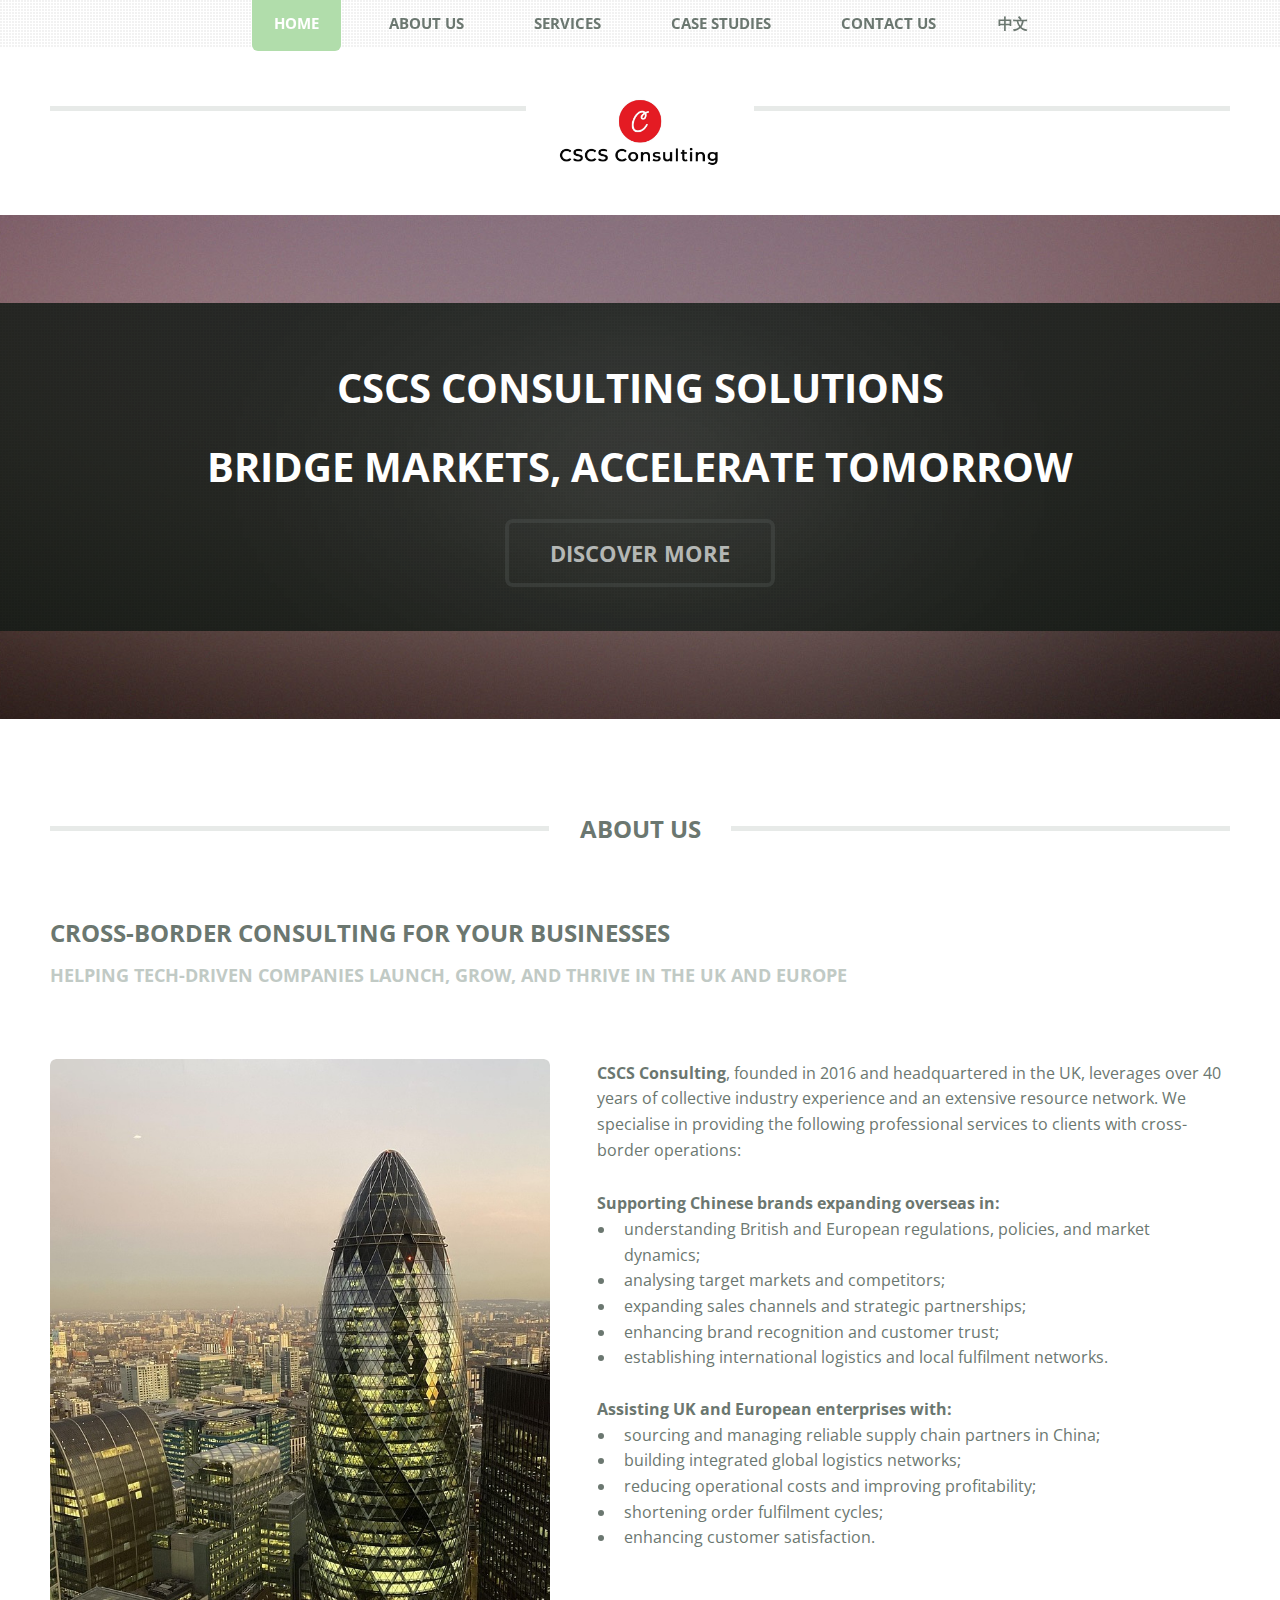
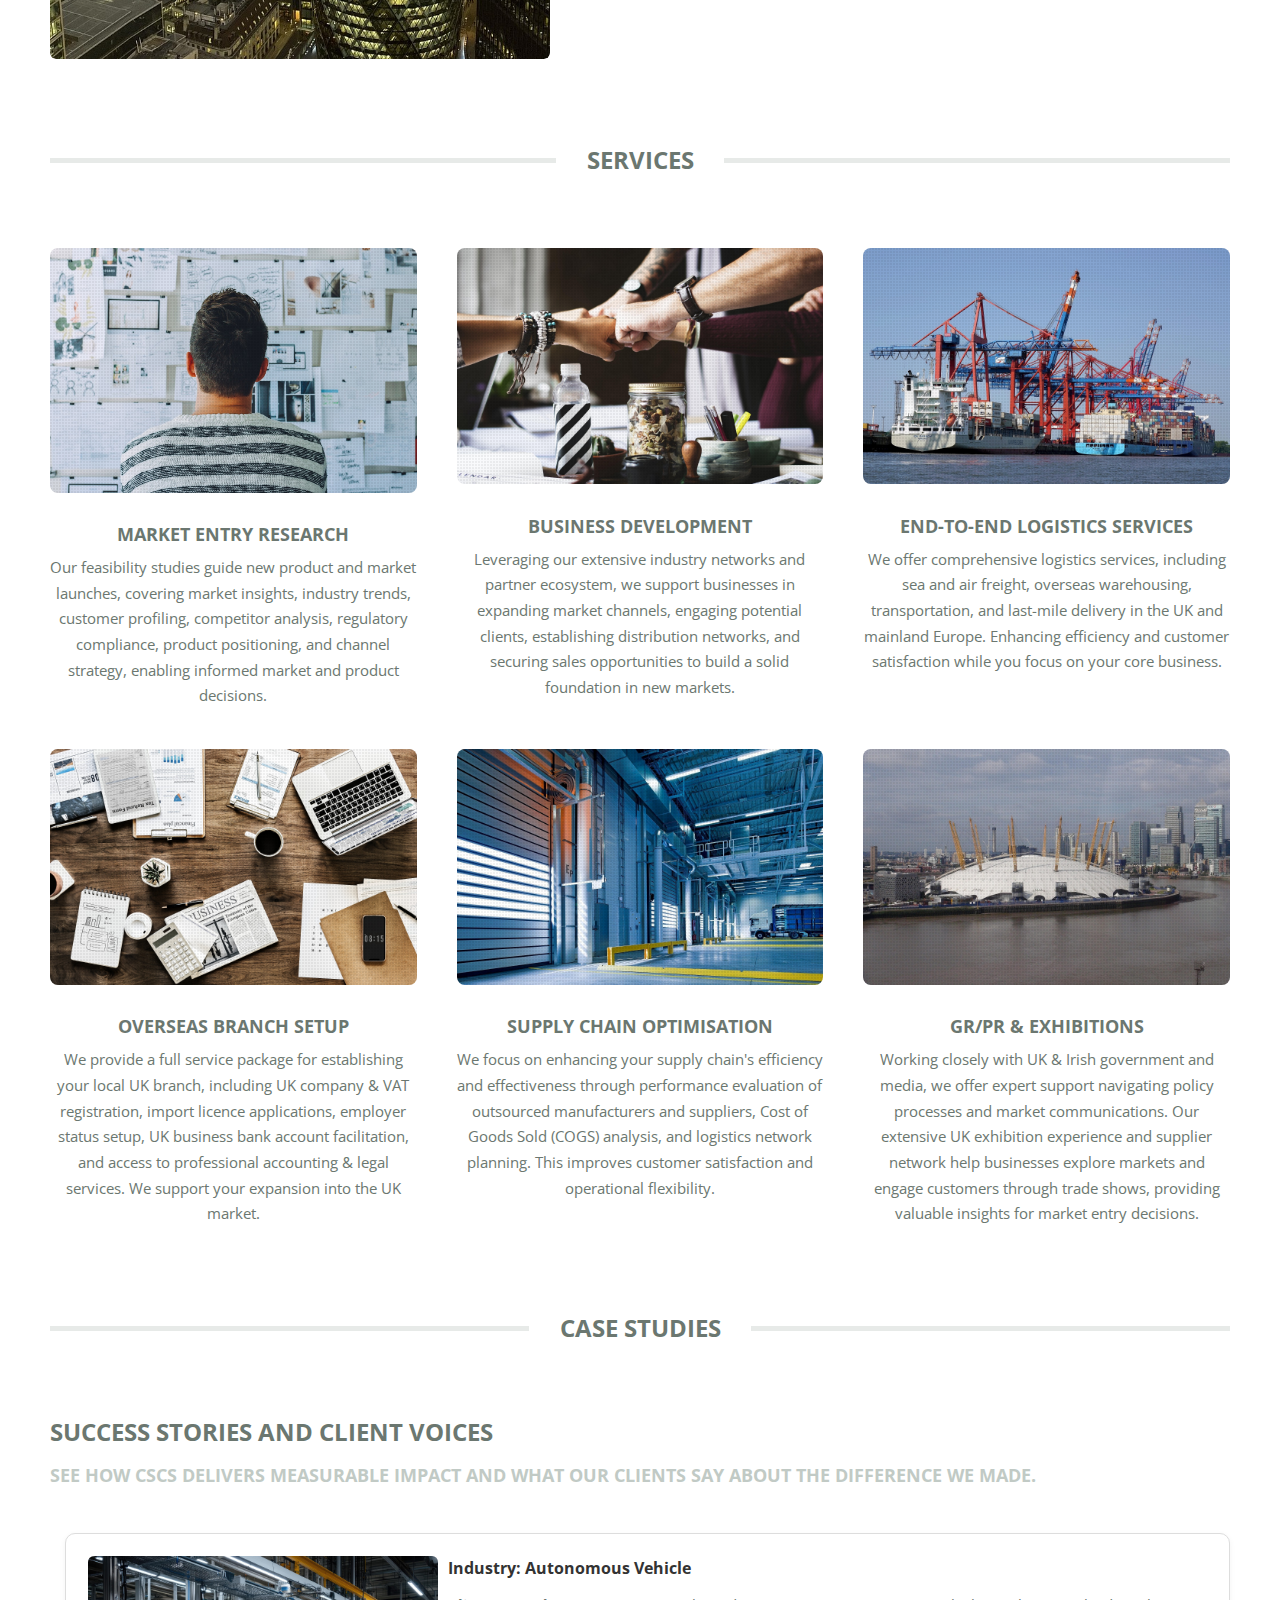
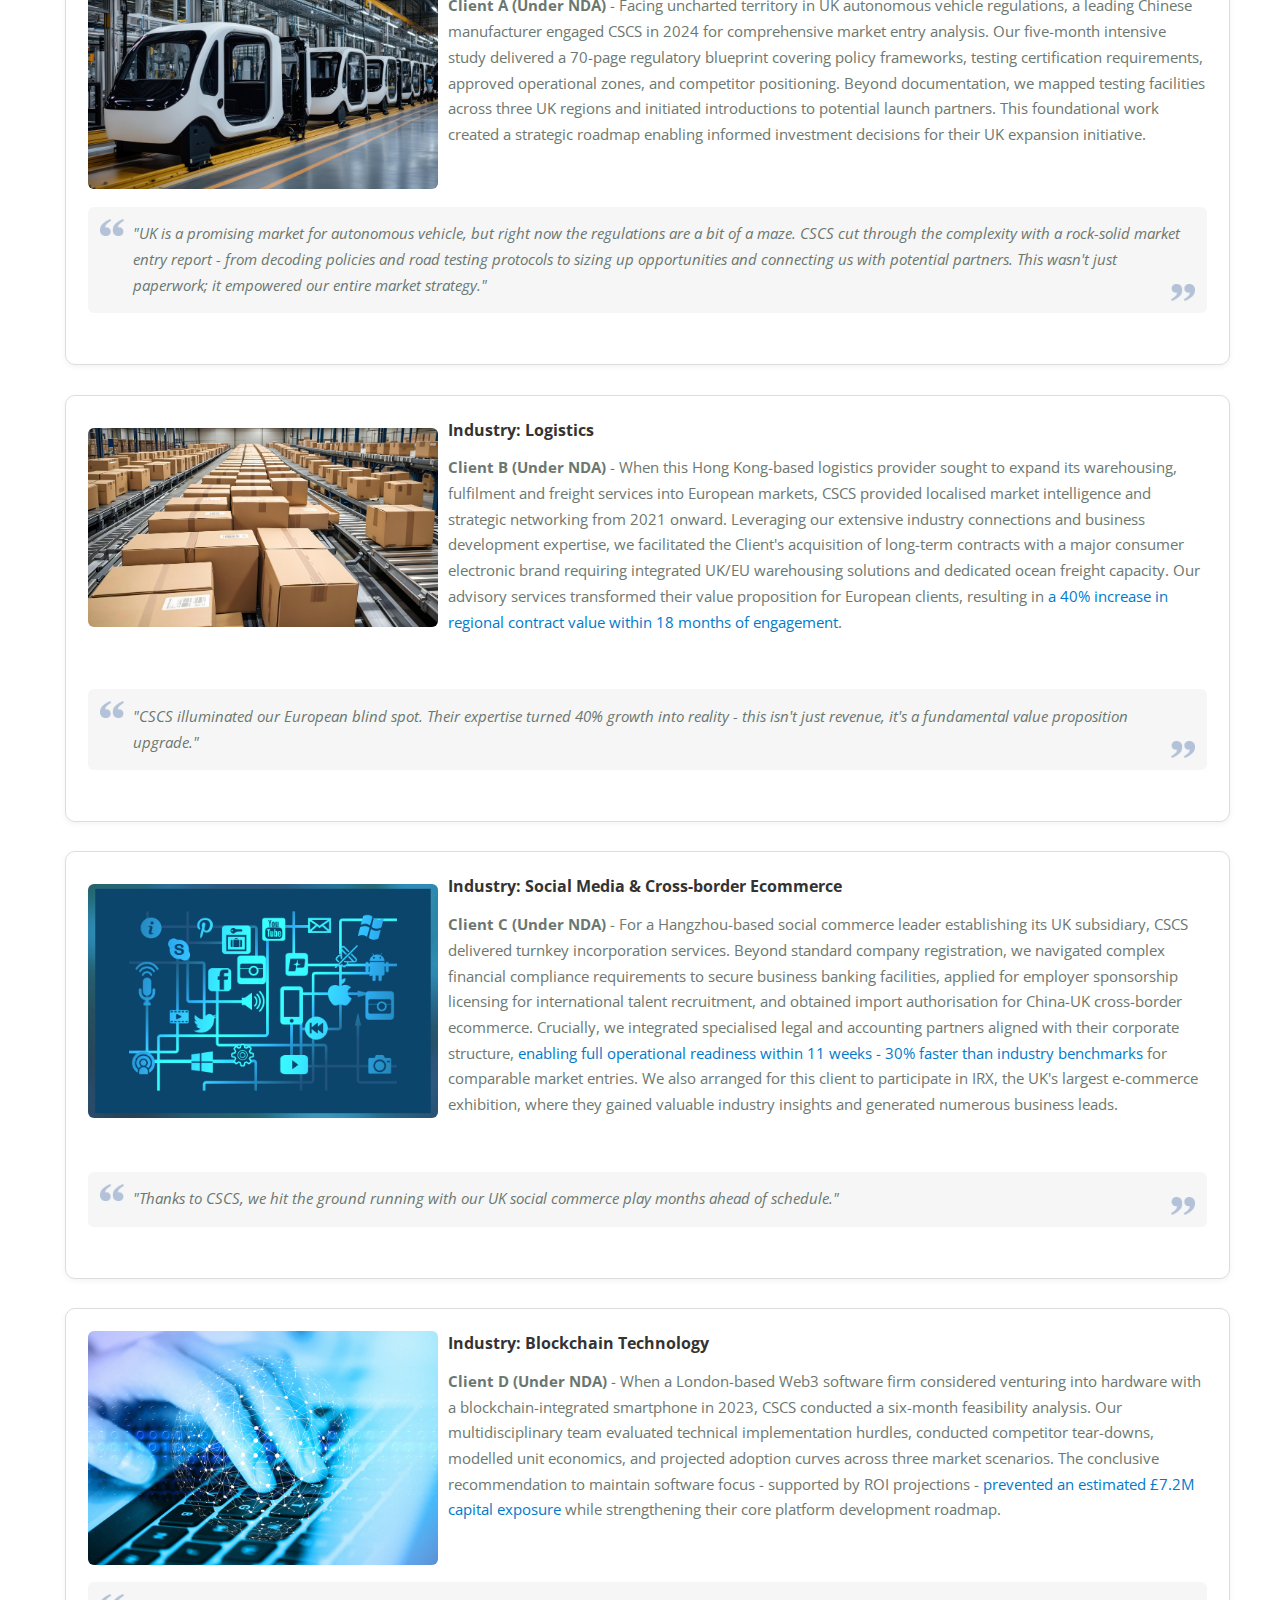
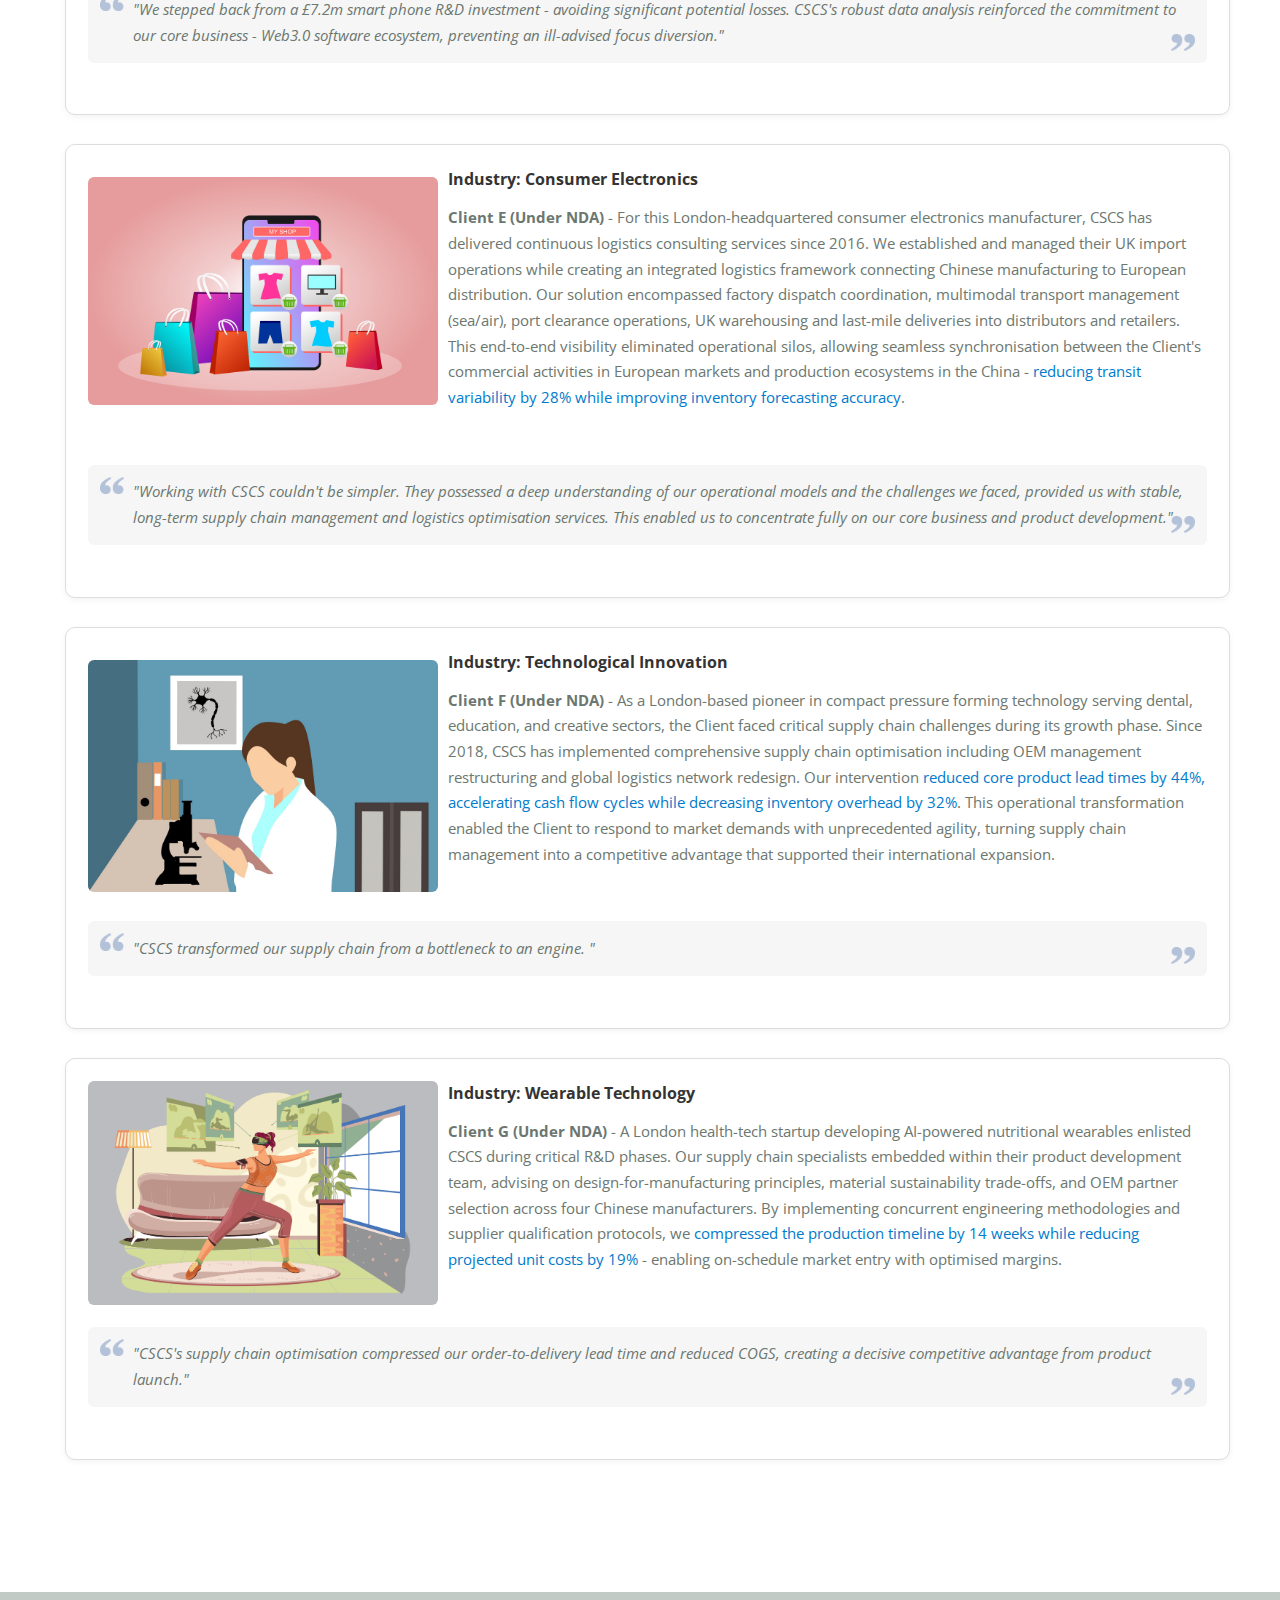
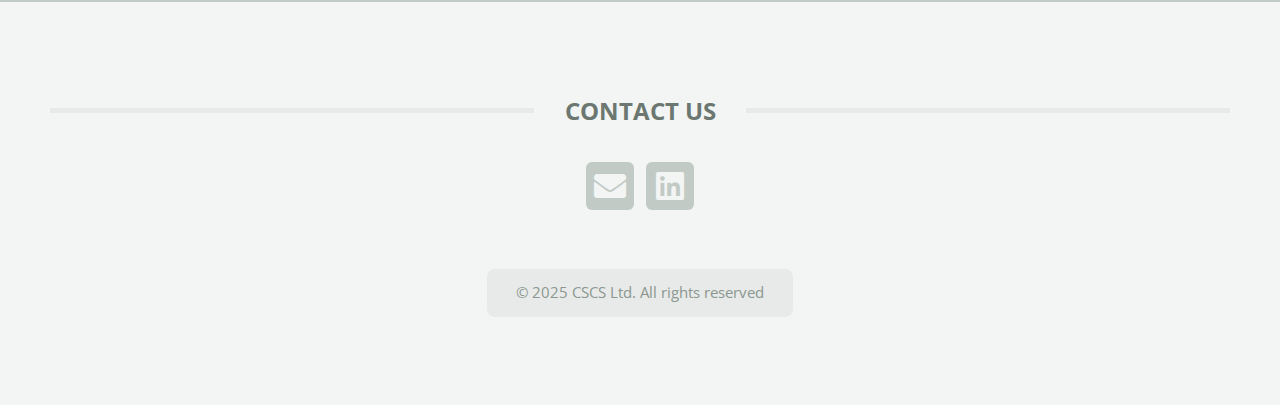
<file: index-en.html>
<!DOCTYPE HTML>
<!--
	TXT by HTML5 UP
	html5up.net | @ajlkn
	Free for personal and commercial use under the CCA 3.0 license (html5up.net/license)
-->
<!--
	Developed by Ninetek Consulting Services
-->
<html>
	<head>
		<title>CSCS - BRIDGE MARKETS</title>
		<meta charset="utf-8" />
		<meta name="viewport" content="width=device-width, initial-scale=1, user-scalable=no" />
		
		<meta name="description" content="CSCS Consulting Solutions - Helping tech-driven companies launch, grow, and thrive in the UK and beyond.">
		<meta name="keywords" content="UK market entry, China-UK consulting, supply chain, go-to-market, CSCS">
		<meta name="author" content="CSCS Ltd">
		<link rel="canonical" href="https://www.cscs-ltd.co.uk" />

		<meta property="og:title" content="CSCS Consulting Solutions" />
		<meta property="og:description" content="Helping tech-driven companies launch, grow, and thrive in the UK and beyond." />
		<meta property="og:url" content="https://www.cscs-ltd.co.uk" />
		<meta property="og:type" content="website" />

		<link rel="icon" href="images/favicon.png" type="image/x-icon" />

		<link rel="stylesheet" href="assets/css/main.css" />
		<script defer src="https://cloud.umami.is/script.js" data-website-id="6333dce9-f8d3-4944-9e40-6f8fc9ab4889"></script>
	</head>
	<body class="homepage is-preload">
		<div id="page-wrapper">
			<!-- Header -->
				<header id="header">
					<div class="logo container">
						<div>
							<a href="index.html">
								<img src="images/logo.jpg" alt="CSCS Logo" id="logo" style="height: 70px; width: auto;" />
							</a>
						</div>
					</div>
				</header> 

			<!-- Nav -->
				<nav id="nav">
					<ul>
						<li class="current"><a href="#banner">Home</a></li>
						<!-- <li>
							<a href="#">Dropdown</a>
							<ul>
								<li><a href="#">Lorem ipsum dolor</a></li>
								<li><a href="#">Magna phasellus</a></li>
								<li>
									<a href="#">Phasellus consequat</a>
									<ul>
										<li><a href="#">Lorem ipsum dolor</a></li>
										<li><a href="#">Phasellus consequat</a></li>
										<li><a href="#">Magna phasellus</a></li>
										<li><a href="#">Etiam dolore nisl</a></li>
									</ul>
								</li>
								<li><a href="#">Veroeros feugiat</a></li>
							</ul>
						</li> -->
						<li><a href="#about-us" class="scrolly">About Us</a></li>
						<li><a href="#services" class="scrolly">Services</a></li>
						<li><a href="#case-studies" class="scrolly">Case Studies</a></li>
						<li><a href="#contact" class="scrolly">Contact Us</a></li>
						<li style="margin-left:auto;" id="lang-switcher">
							<a href="index.html">中文</a>
						  </li>
					</ul>
				</nav>

			<!-- Banner -->
				<section id="banner" style="background-image: url('images/banner.jpg'); background-size: cover; background-position: center;">
					<div class="content">
						<h2>CSCS Consulting Solutions</h2>
						<h2 class="slogan">Bridge markets, Accelerate Tomorrow</h2>

						<a href="#about-us" class="button scrolly">Discover More</a>
					</div>
				</section> 

			<!-- Main -->
				<section id="main" style="border-top: 1px solid white;">
					<div class="container">
						<div class="row gtr-200">
							<div class="col-12">

								<!-- About -->
								<section id="about-us">
									<h2 class="major"><span>About Us</span></h2>
									
									<header>
									  <h2>Cross-Border Consulting for Your Businesses</h2>
									  <p style="font-size: 1.25em; line-height: 1.6;">Helping tech-driven companies launch, grow, and thrive in the UK and Europe</p>
									</header>
									<div style="display: flex; flex-direction: row; flex-wrap: wrap; align-items: stretch; gap: 2rem;">

										<div style="flex: 1 1 300px; max-width: 500px; margin-top: 1em; margin-right: 1em; display: flex;">
											<div style="width: 100%; height: 100%; aspect-ratio: 2.5/3; overflow: hidden; border-radius: 6px;">
												<img src="images/london.jpg" alt="UK business"
													style="width: 100%; height: 100%; object-fit: cover; object-position: top center; border-radius: 6px; display: block;" />
											</div>
											</div>

										<div style="flex: 1 1 400px; min-width: 280px; display: flex; flex-direction: column; gap: 12px; font-size: 1.1em;">

											<p style="margin-top: 1em; margin-bottom: 1em;">
												<strong> CSCS Consulting</strong>, founded in 2016 and headquartered in the UK, leverages over 40 years of collective industry experience and an extensive resource network. 
												We specialise in providing the following professional services to clients with cross-border operations:
											</p>
											<ul style="padding-left: 1.2em; list-style-type: disc;">
												<div style="margin-left: -1.2em; font-weight: bold;">Supporting Chinese brands expanding overseas in:</div>
													<li>understanding British and European regulations, policies, and market dynamics;</li>
													<li>analysing target markets and competitors;</li>
													<li>expanding sales channels and strategic partnerships;</li>
													<li>enhancing brand recognition and customer trust;</li>
													<li>establishing international logistics and local fulfilment networks.</li>
												<br>
												<div style="margin-left: -1.2em; font-weight: bold;">Assisting UK and European enterprises with:</div>
													<li>sourcing and managing reliable supply chain partners in China;</li>
													<li>building integrated global logistics networks;</li>
													<li>reducing operational costs and improving profitability;</li>
													<li>shortening order fulfilment cycles;</li>
													<li>enhancing customer satisfaction.</li>
											</ul>
									  	</div>
									</div>
								  </section>

							</div>
							<div class="col-12">

								<!-- Services -->
									<section id="services">
										<h2 class="major"><span>Services</span></h2>
										<div>
											<div class="row">
												<div class="col-4 col-6-medium col-12-small">

													<!-- Feature -->
														<section class="box feature">
															<a class="image featured"><img src="images/market-research.jpg" alt="Market Research" /></a>
															<h3>Market Entry Research</h3>
															<p>
																Our feasibility studies guide new product and market launches, covering market insights, industry trends, customer profiling, competitor analysis, regulatory compliance, product positioning, and channel strategy, enabling informed market and product decisions.
															</p>
														</section>

												</div>

												<div class="col-4 col-6-medium col-12-small">

													<!-- Feature -->
														<section class="box feature">
															<a class="image featured"><img src="images/business-development.jpg" alt="Business Development" /></a>
															<h3>Business Development</h3>
															<p>
																Leveraging our extensive industry networks and partner ecosystem, we support businesses in expanding market channels, engaging potential clients, establishing distribution networks, and securing sales opportunities to build a solid foundation in new markets.
															</p>
														</section>

												</div>
												
												<div class="col-4 col-6-medium col-12-small">

													<!-- Feature -->
														<section class="box feature">
															<a class="image featured"><img src="images/logistics.jpg" alt="Logistics" /></a>
															<h3>End-to-End Logistics Services</h3>
															<p>
																We offer comprehensive logistics services, including sea and air freight, overseas warehousing, transportation, and last-mile delivery in the UK and mainland Europe. 
																Enhancing efficiency and customer satisfaction while you focus on your core business.
															</p>
														</section>

												</div>
												<div class="col-4 col-6-medium col-12-small">

													<!-- Feature -->
														<section class="box feature">
															<a class="image featured"><img src="images/local-business-setup.jpg" alt="Business Setup" /></a>
															<h3>Overseas Branch Setup</h3>
															<p>
																We provide a full service package for establishing your local UK branch, including UK company & VAT registration, import licence applications, employer status setup, UK business bank account facilitation, and access to professional accounting & legal services. 
																We support your expansion into the UK market.
															</p>
														</section>

												</div>
												<div class="col-4 col-6-medium col-12-small">

													<!-- Feature -->
														<section class="box feature">
															<a class="image featured"><img src="images/supply-chain.jpg" alt="Supply Chain Optimisation" /></a>
															<h3>Supply Chain Optimisation</h3>
															<p>
																We focus on enhancing your supply chain's efficiency and effectiveness through performance evaluation of outsourced manufacturers and suppliers, Cost of Goods Sold (COGS) analysis, and logistics network planning. 
																This improves customer satisfaction and operational flexibility.
															</p>
														</section>

												</div>
												<div class="col-4 col-6-medium col-12-small">

													<!-- Feature -->
														<section class="box feature">
															<a class="image featured"><img src="images/exhibitions.jpg" alt="Exhibitions" /></a>
															<h3>GR/PR & Exhibitions</h3>
															<p>
																Working closely with UK & Irish government and media, we offer expert support navigating policy processes and market communications. 
																Our extensive UK exhibition experience and supplier network help businesses explore markets and engage customers through trade shows, providing valuable insights for market entry decisions.
															</p>
														</section>

												</div>
												<!-- <div class="col-12">
													<ul class="actions">
														<li><a href="#" class="button large">Do Something</a></li>
														<li><a href="#" class="button alt large">Think About It</a></li>
													</ul>
												</div> -->
											</div>
										</div>
									</section>

							</div>
							<div class="col-12">

								<!-- Case Studies -->
									<section id="case-studies">
										<h2 class="major"><span>Case Studies</span></h2>
										<div>
											<div class="row">
												<!-- <div class="col-9 col-12-medium"> -->
													<div class="content">

														
															<article class="box post">
																<header>
																	<h2>Success Stories and Client Voices</h2>
																	<p style="font-size: 1.25em; line-height: 1.6;">See how CSCS delivers measurable impact and what our clients say about the difference we made.</p>
																	<!-- <ul class="meta">
																		<li class="icon fa-clock">15 minutes ago</li>
																		<li class="icon fa-comments"><a href="#">8</a></li>
																	</ul> -->
																</header>
																<!-- <a class="image featured"><img src="images/pic05.jpg" alt="" /></a> -->
																<p>
																	<ul class="case-summary-list">
																		<blockquote style="font-style: normal; border: 1px solid #ddd; padding: 1.5em; border-radius: 10px; background-color: #fff; box-shadow: 0 2px 6px rgba(0,0,0,0.05); margin-bottom: 2em;">

																			<!-- 行业图标 + 标签 -->
																			<div style="display: flex; flex-direction: row; flex-wrap: wrap; align-items: flex-start; gap: 10px; margin-bottom: 2em;">

																				<!-- 图片区域（会在小屏幕自动换行到上面） -->
																				<div style="flex: 1 1 250px; max-width: 350px;">
																					<img src="images/autonomous-vehicle.jpg" alt="Autonomous Vehicle" style="width: 100%; height: auto; border-radius: 6px;" />
																				</div>

																				<!-- 内容区域 -->
																				<div style="flex: 1 1 300px; min-width: 250px; display: flex; flex-direction: column; gap: 12px;">
																					<div style="font-weight: bold; font-size: 1.1em; color: #333; ">
																					Industry:  Autonomous Vehicle 
																					</div>
																					<p style="margin-top: 0;">
																					<strong>Client A (Under NDA)</strong> - Facing uncharted territory in UK autonomous vehicle regulations, a leading Chinese manufacturer engaged CSCS in 2024 for comprehensive market entry analysis. Our five-month intensive study delivered a 70-page regulatory blueprint covering policy frameworks, testing certification requirements, approved operational zones, and competitor positioning. 
																						Beyond documentation, we mapped testing facilities across three UK regions and initiated introductions to potential launch partners. This foundational work created a strategic roadmap enabling informed investment decisions for their UK expansion initiative.
																					</p>
																				</div>																
																		
																				<!-- 客户声音 -->
																				<div style="background-color: #f6f6f6; padding: 1em 1.2em; border-radius: 6px; font-style: italic; position: relative; width: 100%; box-sizing: border-box;">
																					<img src="images/quote.png" alt="quote" style="width: 24px; position: absolute; top: 12px; left: 12px; opacity: 0.3;" />
																					<p style="margin-left: 28px; margin-bottom: 0;">
																						"UK is a promising market for autonomous vehicle, but right now the regulations are a bit of a maze. CSCS cut through the complexity with a rock-solid market entry report - from decoding policies and road testing protocols to sizing up opportunities and connecting us with potential partners. 
																						This wasn't just paperwork; it empowered our entire market strategy."
																					</p>
																					<img src="images/end-quote.png" alt="end-quote" style="width: 24px; position: absolute; bottom: 12px; right: 12px; opacity: 0.3;" />
																				</div>
																			</div>
																		</blockquote>

																		<blockquote style="font-style: normal; border: 1px solid #ddd; padding: 1.5em; border-radius: 10px; background-color: #fff; box-shadow: 0 2px 6px rgba(0,0,0,0.05); margin-bottom: 2em;">

																			<!-- 行业图标 + 标签 -->
																			<div style="display: flex; flex-direction: row; flex-wrap: wrap; align-items: flex-start; gap: 10px; margin-bottom: 2em;">

																				<!-- 图片区域（会在小屏幕自动换行到上面） -->
																				<div style="flex: 1 1 250px; max-width: 350px; margin-top: 10px;">
																					<img src="images/warehouse.jpg" alt="Warehouse" style="width: 100%; height: auto; border-radius: 6px;" />
																				</div>

																				<!-- 内容区域 -->
																				<div style="flex: 1 1 300px; min-width: 250px; display: flex; flex-direction: column; gap: 12px;">
																					<div style="font-weight: bold; font-size: 1.1em; color: #333; ">
																					Industry: Logistics 
																					</div>
																					<p style="margin-top: 0;">
																					<strong>Client B (Under NDA)</strong> - When this Hong Kong-based logistics provider sought to expand its warehousing, fulfilment and freight services into European markets, CSCS provided localised market intelligence and strategic networking from 2021 onward. 
																						Leveraging our extensive industry connections and business development expertise, we facilitated the Client's acquisition of long-term contracts with a major consumer electronic brand requiring integrated UK/EU warehousing solutions and dedicated ocean freight capacity. 
																						Our advisory services transformed their value proposition for European clients, resulting in <span style="color:#007acc;">a 40% increase in regional contract value within 18 months of engagement</span>.
																					</p>
																				</div>																
																		
																				<!-- 客户声音 -->
																				<div style="background-color: #f6f6f6; padding: 1em 1.2em; border-radius: 6px; font-style: italic; position: relative; width: 100%; box-sizing: border-box;">
																					<img src="images/quote.png" alt="quote" style="width: 24px; position: absolute; top: 12px; left: 12px; opacity: 0.3;" />
																					<p style="margin-left: 28px; margin-bottom: 0;">
																						"CSCS illuminated our European blind spot. Their expertise turned 40% growth into reality - this isn't just revenue, it's a fundamental value proposition upgrade."
																					</p>
																					<img src="images/end-quote.png" alt="end-quote" style="width: 24px; position: absolute; bottom: 12px; right: 12px; opacity: 0.3;" />
																				</div>
																			</div>
																		</blockquote>
		
																		<blockquote style="font-style: normal; border: 1px solid #ddd; padding: 1.5em; border-radius: 10px; background-color: #fff; box-shadow: 0 2px 6px rgba(0,0,0,0.05); margin-bottom: 2em;">

																			<!-- 行业图标 + 标签 -->
																			<div style="display: flex; flex-direction: row; flex-wrap: wrap; align-items: flex-start; gap: 10px; margin-bottom: 2em;">

																				<!-- 图片区域（会在小屏幕自动换行到上面） -->
																				<div style="flex: 1 1 250px; max-width: 350px; margin-top: 10px;">
																					<img src="images/social-media.jpg" alt="Social Media" style="width: 100%; height: auto; border-radius: 6px;" />
																				</div>

																				<!-- 内容区域 -->
																				<div style="flex: 1 1 300px; min-width: 250px; display: flex; flex-direction: column; gap: 12px;">
																					<div style="font-weight: bold; font-size: 1.1em; color: #333; ">
																					Industry: Social Media & Cross-border Ecommerce
																					</div>
																					<p style="margin-top: 0;">
																					<strong>Client C (Under NDA)</strong> - For a Hangzhou-based social commerce leader establishing its UK subsidiary, CSCS delivered turnkey incorporation services. 
																						Beyond standard company registration, we navigated complex financial compliance requirements to secure business banking facilities, applied for employer sponsorship licensing for international talent recruitment, and obtained import authorisation for China-UK cross-border ecommerce. 
																						Crucially, we integrated specialised legal and accounting partners aligned with their corporate structure, <span style="color:#007acc;">enabling full operational readiness within 11 weeks - 30% faster than industry benchmarks</span> for comparable market entries.
																						We also arranged for this client to participate in IRX, the UK's largest e-commerce exhibition, where they gained valuable industry insights and generated numerous business leads.
																					</p>
																				</div>																
																		
																				<!-- 客户声音 -->
																				<div style="background-color: #f6f6f6; padding: 1em 1.2em; border-radius: 6px; font-style: italic; position: relative; width: 100%; box-sizing: border-box;">
																					<img src="images/quote.png" alt="quote" style="width: 24px; position: absolute; top: 12px; left: 12px; opacity: 0.3;" />
																					<p style="margin-left: 28px; margin-bottom: 0;">
																						"Thanks to CSCS, we hit the ground running with our UK social commerce play months ahead of schedule."
																					</p>
																					<img src="images/end-quote.png" alt="end-quote" style="width: 24px; position: absolute; bottom: 12px; right: 12px; opacity: 0.3;" />
																				</div>
																			</div>
																		</blockquote>

																		<blockquote style="font-style: normal; border: 1px solid #ddd; padding: 1.5em; border-radius: 10px; background-color: #fff; box-shadow: 0 2px 6px rgba(0,0,0,0.05); margin-bottom: 2em;">

																			<!-- 行业图标 + 标签 -->
																			<div style="display: flex; flex-direction: row; flex-wrap: wrap; align-items: flex-start; gap: 10px; margin-bottom: 2em;">

																				<!-- 图片区域（会在小屏幕自动换行到上面） -->
																				<div style="flex: 1 1 250px; max-width: 350px;">
																					<img src="images/network.jpg" alt="Network" style="width: 100%; height: auto; border-radius: 6px;" />
																				</div>

																				<!-- 内容区域 -->
																				<div style="flex: 1 1 300px; min-width: 250px; display: flex; flex-direction: column; gap: 12px;">
																					<div style="font-weight: bold; font-size: 1.1em; color: #333; ">
																					Industry: Blockchain Technology
																					</div>
																					<p style="margin-top: 0;">
																					<strong>Client D (Under NDA)</strong> - When a London-based Web3 software firm considered venturing into hardware with a blockchain-integrated smartphone in 2023, CSCS conducted a six-month feasibility analysis. 
																						Our multidisciplinary team evaluated technical implementation hurdles, conducted competitor tear-downs, modelled unit economics, and projected adoption curves across three market scenarios. 
																						The conclusive recommendation to maintain software focus - supported by ROI projections - <span style="color:#007acc;">prevented an estimated £7.2M capital exposure</span> while strengthening their core platform development roadmap.
																					</p>
																				</div>																
																		
																				<!-- 客户声音 -->
																				<div style="background-color: #f6f6f6; padding: 1em 1.2em; border-radius: 6px; font-style: italic; position: relative; width: 100%; box-sizing: border-box;">
																					<img src="images/quote.png" alt="quote" style="width: 24px; position: absolute; top: 12px; left: 12px; opacity: 0.3;" />
																					<p style="margin-left: 28px; margin-bottom: 0;">
																						"We stepped back from a £7.2m smart phone R&D investment - avoiding significant potential losses. CSCS's robust data analysis reinforced the commitment to our core business - Web3.0 software ecosystem, preventing an ill-advised focus diversion."
																					</p>
																					<img src="images/end-quote.png" alt="end-quote" style="width: 24px; position: absolute; bottom: 12px; right: 12px; opacity: 0.3;" />
																				</div>
																			</div>
																		</blockquote>

																		<blockquote style="font-style: normal; border: 1px solid #ddd; padding: 1.5em; border-radius: 10px; background-color: #fff; box-shadow: 0 2px 6px rgba(0,0,0,0.05); margin-bottom: 2em;">

																			<!-- 行业图标 + 标签 -->
																			<div style="display: flex; flex-direction: row; flex-wrap: wrap; align-items: flex-start; gap: 10px; margin-bottom: 2em;">

																				<!-- 图片区域（会在小屏幕自动换行到上面） -->
																				<div style="flex: 1 1 250px; max-width: 350px; margin-top: 10px;">
																					<img src="images/online-shop.jpg" alt="Online Shop" style="width: 100%; height: auto; border-radius: 6px;" />
																				</div>

																				<!-- 内容区域 -->
																				<div style="flex: 1 1 300px; min-width: 250px; display: flex; flex-direction: column; gap: 12px;">
																					<div style="font-weight: bold; font-size: 1.1em; color: #333; ">
																					Industry: Consumer Electronics
																					</div>
																					<p style="margin-top: 0;">
																					<strong>Client E (Under NDA)</strong> - For this London-headquartered consumer electronics manufacturer, CSCS has delivered continuous logistics consulting services since 2016. 
																						We established and managed their UK import operations while creating an integrated logistics framework connecting Chinese manufacturing to European distribution. 
																						Our solution encompassed factory dispatch coordination, multimodal transport management (sea/air), port clearance operations, UK warehousing and last-mile deliveries into distributors and retailers. 
																						This end-to-end visibility eliminated operational silos, allowing seamless synchronisation between the Client's commercial activities in European markets and production ecosystems in the China - <span style="color:#007acc;">reducing transit variability by 28% while improving inventory forecasting accuracy</span>.
																					</p>
																				</div>																
																		
																				<!-- 客户声音 -->
																				<div style="background-color: #f6f6f6; padding: 1em 1.2em; border-radius: 6px; font-style: italic; position: relative; width: 100%; box-sizing: border-box;">
																					<img src="images/quote.png" alt="quote" style="width: 24px; position: absolute; top: 12px; left: 12px; opacity: 0.3;" />
																					<p style="margin-left: 28px; margin-bottom: 0;">
																						"Working with CSCS couldn't be simpler. They possessed a deep understanding of our operational models and the challenges we faced, provided us with stable, long-term supply chain management and logistics optimisation services. This enabled us to concentrate fully on our core business and product development."
																					</p>
																					<img src="images/end-quote.png" alt="end-quote" style="width: 24px; position: absolute; bottom: 12px; right: 12px; opacity: 0.3;" />
																				</div>
																			</div>
																		</blockquote>

																		<blockquote style="font-style: normal; border: 1px solid #ddd; padding: 1.5em; border-radius: 10px; background-color: #fff; box-shadow: 0 2px 6px rgba(0,0,0,0.05); margin-bottom: 2em;">

																			<!-- 行业图标 + 标签 -->
																			<div style="display: flex; flex-direction: row; flex-wrap: wrap; align-items: flex-start; gap: 10px; margin-bottom: 2em;">

																				<!-- 图片区域（会在小屏幕自动换行到上面） -->
																				<div style="flex: 1 1 250px; max-width: 350px; margin-top: 10px;">
																					<img src="images/doctor.jpg" alt="Doctor" style="width: 100%; height: auto; border-radius: 6px;" />
																				</div>

																				<!-- 内容区域 -->
																				<div style="flex: 1 1 300px; min-width: 250px; display: flex; flex-direction: column; gap: 12px;">
																					<div style="font-weight: bold; font-size: 1.1em; color: #333; ">
																					Industry: Technological Innovation
																					</div>
																					<p style="margin-top: 0;">
																					<strong>Client F (Under NDA)</strong> - As a London-based pioneer in compact pressure forming technology serving dental, education, and creative sectors, the Client faced critical supply chain challenges during its growth phase. Since 2018, CSCS has implemented comprehensive supply chain optimisation including OEM management restructuring and global logistics network redesign. 
																						Our intervention <span style="color:#007acc;">reduced core product lead times by 44%, accelerating cash flow cycles while decreasing inventory overhead by 32%</span>. 
																						This operational transformation enabled the Client to respond to market demands with unprecedented agility, turning supply chain management into a competitive advantage that supported their international expansion.
																					</p>
																				</div>																
																		
																				<!-- 客户声音 -->
																				<div style="background-color: #f6f6f6; padding: 1em 1.2em; border-radius: 6px; font-style: italic; position: relative; width: 100%; box-sizing: border-box;">
																					<img src="images/quote.png" alt="quote" style="width: 24px; position: absolute; top: 12px; left: 12px; opacity: 0.3;" />
																					<p style="margin-left: 28px; margin-bottom: 0;">
																						"CSCS transformed our supply chain from a bottleneck to an engine. "
																					</p>
																					<img src="images/end-quote.png" alt="end-quote" style="width: 24px; position: absolute; bottom: 12px; right: 12px; opacity: 0.3;" />
																				</div>
																			</div>
																		</blockquote>
																		
																		<blockquote style="font-style: normal; border: 1px solid #ddd; padding: 1.5em; border-radius: 10px; background-color: #fff; box-shadow: 0 2px 6px rgba(0,0,0,0.05); margin-bottom: 2em;">

																			<!-- 行业图标 + 标签 -->
																			<div style="display: flex; flex-direction: row; flex-wrap: wrap; align-items: flex-start; gap: 10px; margin-bottom: 2em;">

																				<!-- 图片区域（会在小屏幕自动换行到上面） -->
																				<div style="flex: 1 1 250px; max-width: 350px; ">
																					<img src="images/wearable.jpg" alt="Wearable" style="width: 100%; height: auto; border-radius: 6px;" />
																				</div>

																				<!-- 内容区域 -->
																				<div style="flex: 1 1 300px; min-width: 250px; display: flex; flex-direction: column; gap: 12px;">
																					<div style="font-weight: bold; font-size: 1.1em; color: #333; ">
																					Industry: Wearable Technology
																					</div>
																					<p style="margin-top: 0;">
																					<strong>Client G (Under NDA)</strong> - A London health-tech startup developing AI-powered nutritional wearables enlisted CSCS during critical R&D phases. 
																						Our supply chain specialists embedded within their product development team, advising on design-for-manufacturing principles, material sustainability trade-offs, and OEM partner selection across four Chinese manufacturers. 
																						By implementing concurrent engineering methodologies and supplier qualification protocols, we <span style="color:#007acc;">compressed the production timeline by 14 weeks while reducing projected unit costs by 19%</span> - enabling on-schedule market entry with optimised margins.
																					</p>
																				</div>																
																		
																				<!-- 客户声音 -->
																				<div style="background-color: #f6f6f6; padding: 1em 1.2em; border-radius: 6px; font-style: italic; position: relative; width: 100%; box-sizing: border-box;">
																					<img src="images/quote.png" alt="quote" style="width: 24px; position: absolute; top: 12px; left: 12px; opacity: 0.3;" />
																					<p style="margin-left: 28px; margin-bottom: 0;">
																						"CSCS's supply chain optimisation compressed our order-to-delivery lead time and reduced COGS, creating a decisive competitive advantage from product launch."
																					</p>
																					<img src="images/end-quote.png" alt="end-quote" style="width: 24px; position: absolute; bottom: 12px; right: 12px; opacity: 0.3;" />
																				</div>
																			</div>
																		</blockquote>																		
																	</ul>

																</p>
																<!-- <a href="#" class="button">Continue Reading</a> -->
															</article>

													</div>
												<!-- </div> -->
												
												<!-- <div class="col-3 col-12-medium">
													<div class="sidebar">

														
															<ul class="divided">
																<li>
																	<article class="box post-summary">
																		<h3><a href="#">A Subheading</a></h3>
																		<ul class="meta">
																			<li class="icon fa-clock">6 hours ago</li>
																			<li class="icon fa-comments"><a href="#">34</a></li>
																		</ul>
																	</article>
																</li>
																<li>
																	<article class="box post-summary">
																		<h3><a href="#">Another Subheading</a></h3>
																		<ul class="meta">
																			<li class="icon fa-clock">9 hours ago</li>
																			<li class="icon fa-comments"><a href="#">27</a></li>
																		</ul>
																	</article>
																</li>
																<li>
																	<article class="box post-summary">
																		<h3><a href="#">And Another</a></h3>
																		<ul class="meta">
																			<li class="icon fa-clock">Yesterday</li>
																			<li class="icon fa-comments"><a href="#">184</a></li>
																		</ul>
																	</article>
																</li>
																<li>
																	<article class="box post-summary">
																		<h3><a href="#">And Another</a></h3>
																		<ul class="meta">
																			<li class="icon fa-clock">2 days ago</li>
																			<li class="icon fa-comments"><a href="#">286</a></li>
																		</ul>
																	</article>
																</li>
																<li>
																	<article class="box post-summary">
																		<h3><a href="#">And One More</a></h3>
																		<ul class="meta">
																			<li class="icon fa-clock">3 days ago</li>
																			<li class="icon fa-comments"><a href="#">8,086</a></li>
																		</ul>
																	</article>
																</li>
															</ul>
															<a href="#" class="button alt">Archives</a>

													</div>
												</div> -->
											</div>
										</div>
									</section> 

							</div>
						</div>
					</div>
				</section>  

			<!-- Footer -->
				<footer id="footer">
					<div class="container">
						<div class="row gtr-200">
							<!-- <div class="col-12">

								
									<section>
										<h2 class="major"><span>What's this about?</span></h2>
										<p>
											This is <strong>TXT</strong>, yet another free responsive site template designed by
											<a href="http://twitter.com/ajlkn">AJ</a> for <a href="http://html5up.net">HTML5 UP</a>. It's released under the
											<a href="http://html5up.net/license/">Creative Commons Attribution</a> license so feel free to use it for
											whatever you're working on (personal or commercial), just be sure to give us credit for the design.
											That's basically it :)
										</p>
									</section>

							</div> -->
							<div class="col-12">

								<!-- Contact -->
									<section id="contact">
										<h2 class="major"><span>Contact Us</span></h2>
										<ul class="contact">
											<li>
												<a class="icon solid fa-envelope" href="mailto:info@cscs-ltd.co.uk">
												  <span class="label">Email</span>
												</a>
											  </li>
											<li><a class="icon brands fa-linkedin" href="https://www.linkedin.com/company/107258288/"><span class="label">LinkedIn</span></a></li>
										</ul>
									</section>

							</div>
						</div>

						<!-- Copyright -->
							<div id="copyright">
								<ul class="menu">
									<li>&copy; 2025 CSCS Ltd. All rights reserved</li>
								</ul>
							</div>

					</div>
				</footer>
		</div>

		<!-- Scripts -->
			<script src="assets/js/jquery.min.js"></script>
			<script src="assets/js/jquery.dropotron.min.js"></script>
			<script src="assets/js/jquery.scrolly.min.js"></script>
			<script src="assets/js/browser.min.js"></script>
			<script src="assets/js/breakpoints.min.js"></script>
			<script src="assets/js/util.js"></script>
			<script src="assets/js/main.js"></script>

			<script>
				document.querySelectorAll('#nav ul li a').forEach(link => {
					link.addEventListener('click', function () {
						// 移除所有 current 类
						document.querySelectorAll('#nav ul li').forEach(li => li.classList.remove('current'));
						
						// 给当前点击的 li 添加 current 类
						this.parentElement.classList.add('current');
					});
				});

				const isChinese = window.location.pathname.includes('-cn');
				document.addEventListener('DOMContentLoaded', () => {
					const langSwitcher = document.getElementById('lang-switcher');
					if (langSwitcher) {
						langSwitcher.innerHTML = isChinese
						? '<a href="index.html">EN</a>'
						: '<a href="index.html">中文</a>';
					}
				});
			</script>
	</body>
</html>
</file>
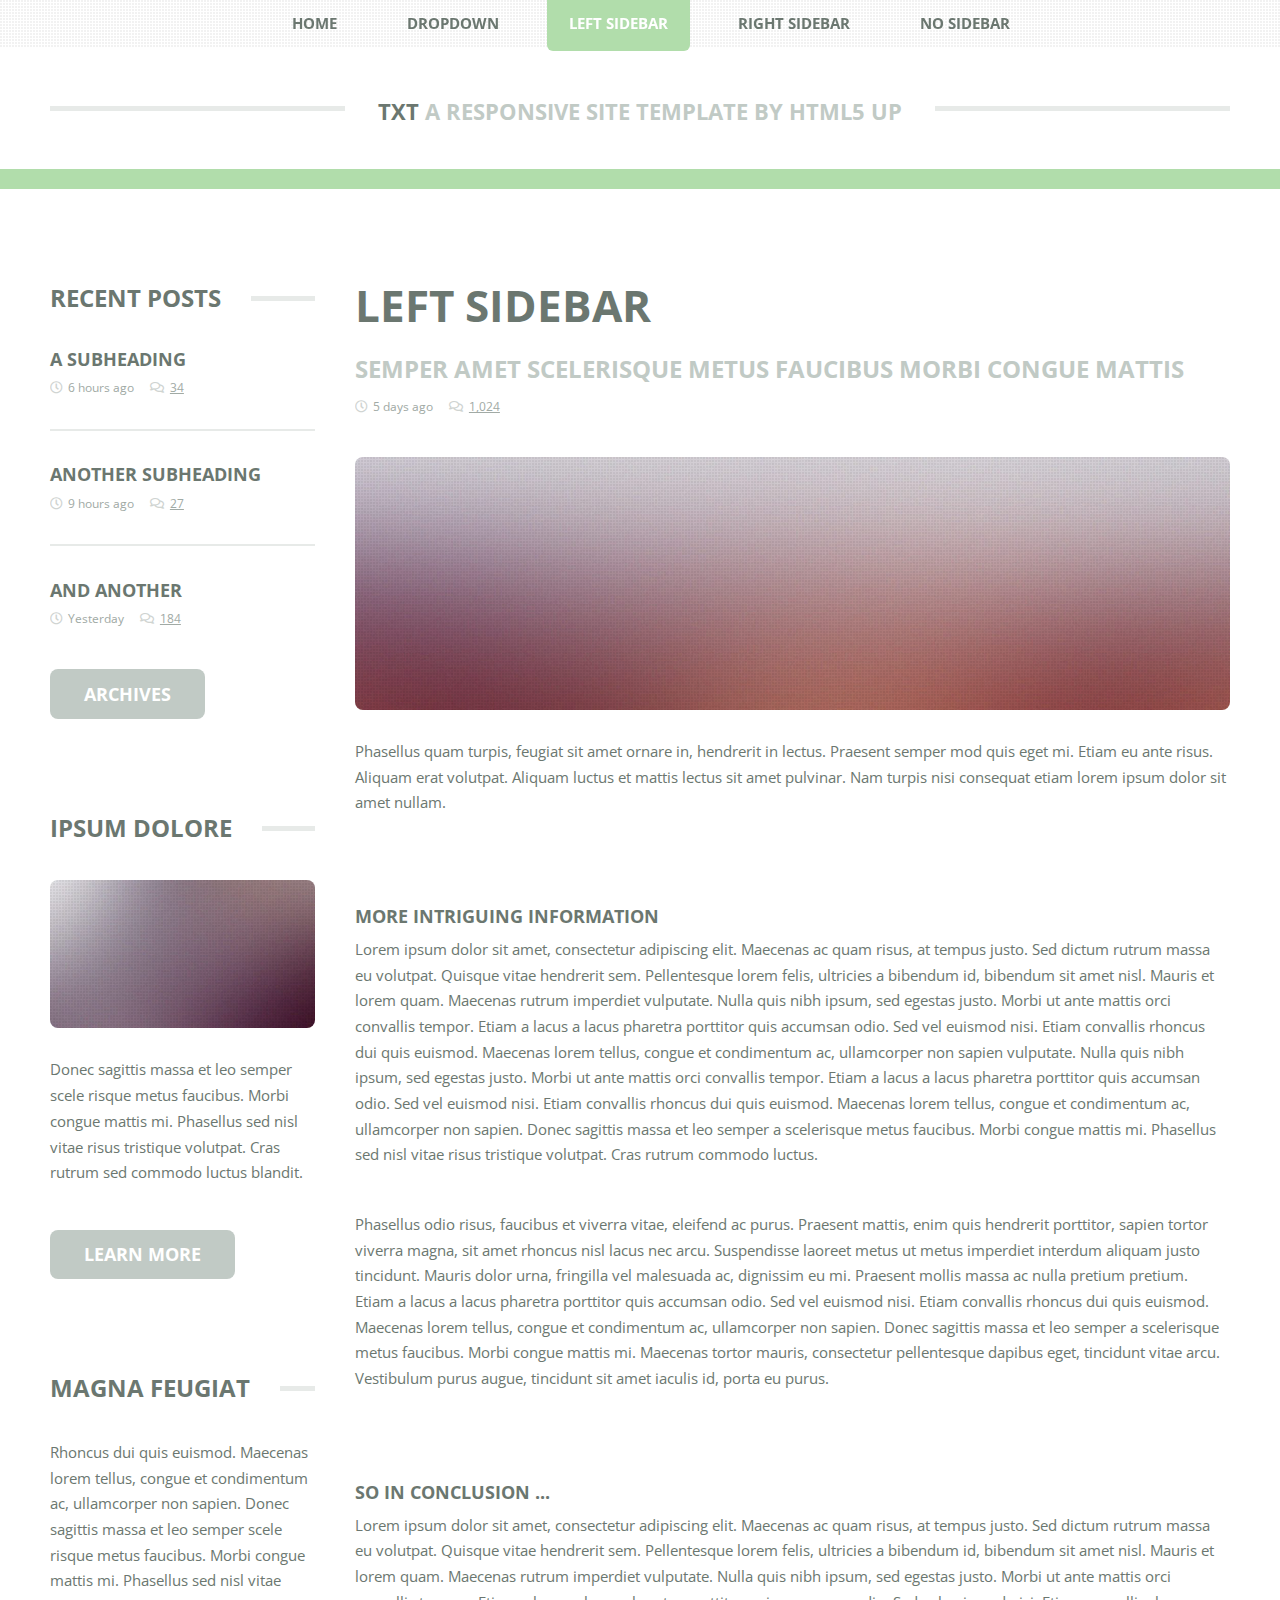
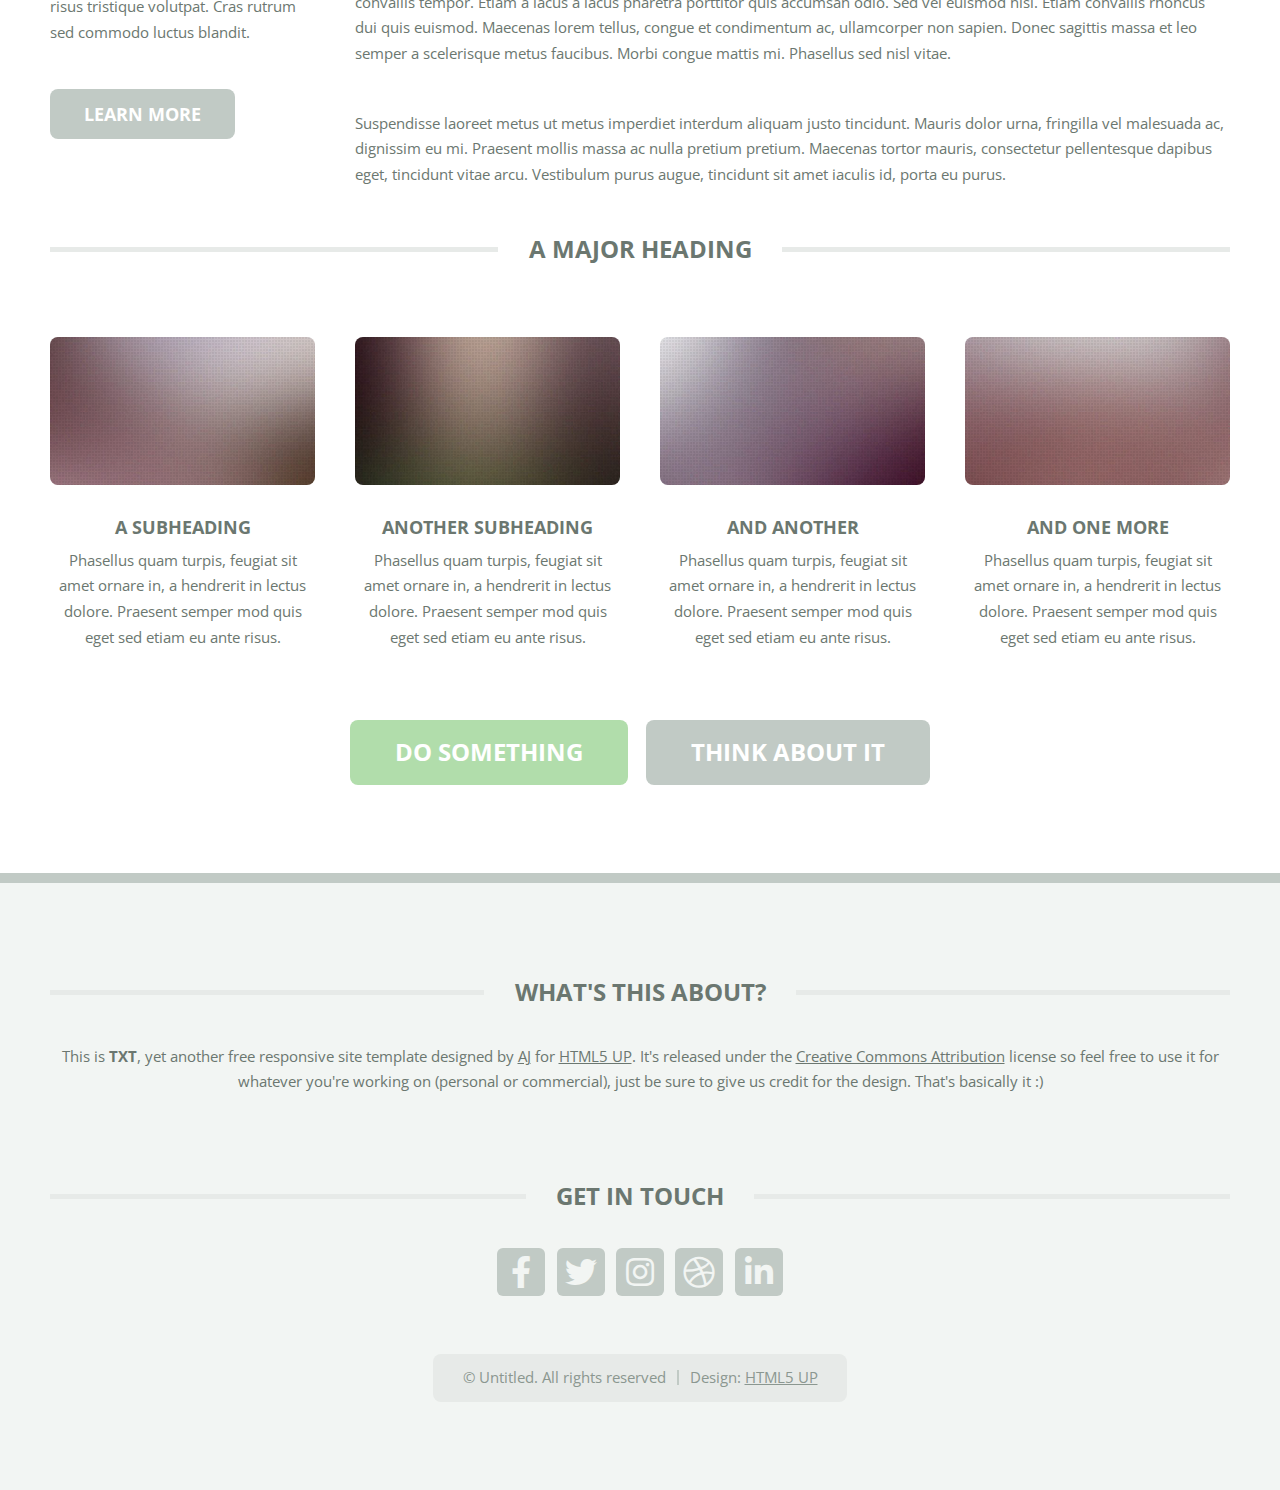
<file: left-sidebar.html>
<!DOCTYPE HTML>
<!--
	TXT by HTML5 UP
	html5up.net | @ajlkn
	Free for personal and commercial use under the CCA 3.0 license (html5up.net/license)
-->
<html>
	<head>
		<title>Left Sidebar - TXT by HTML5 UP</title>
		<meta charset="utf-8" />
		<meta name="viewport" content="width=device-width, initial-scale=1, user-scalable=no" />
		<link rel="stylesheet" href="assets/css/main.css" />
	</head>
	<body class="is-preload">
		<div id="page-wrapper">

			<!-- Header -->
				<header id="header">
					<div class="logo container">
						<div>
							<h1><a href="index.html" id="logo">TXT</a></h1>
							<p>A responsive site template by HTML5 UP</p>
						</div>
					</div>
				</header>

			<!-- Nav -->
				<nav id="nav">
					<ul>
						<li><a href="index.html">Home</a></li>
						<li>
							<a href="#">Dropdown</a>
							<ul>
								<li><a href="#">Lorem ipsum dolor</a></li>
								<li><a href="#">Magna phasellus</a></li>
								<li>
									<a href="#">Phasellus consequat</a>
									<ul>
										<li><a href="#">Lorem ipsum dolor</a></li>
										<li><a href="#">Phasellus consequat</a></li>
										<li><a href="#">Magna phasellus</a></li>
										<li><a href="#">Etiam dolore nisl</a></li>
									</ul>
								</li>
								<li><a href="#">Veroeros feugiat</a></li>
							</ul>
						</li>
						<li class="current"><a href="left-sidebar.html">Left Sidebar</a></li>
						<li><a href="right-sidebar.html">Right Sidebar</a></li>
						<li><a href="no-sidebar.html">No Sidebar</a></li>
					</ul>
				</nav>

			<!-- Main -->
				<section id="main">
					<div class="container">
						<div class="row">
							<div class="col-3 col-12-medium">
								<div class="sidebar">

									<!-- Sidebar -->

										<!-- Recent Posts -->
											<section>
												<h2 class="major"><span>Recent Posts</span></h2>
												<ul class="divided">
													<li>
														<article class="box post-summary">
															<h3><a href="#">A Subheading</a></h3>
															<ul class="meta">
																<li class="icon fa-clock">6 hours ago</li>
																<li class="icon fa-comments"><a href="#">34</a></li>
															</ul>
														</article>
													</li>
													<li>
														<article class="box post-summary">
															<h3><a href="#">Another Subheading</a></h3>
															<ul class="meta">
																<li class="icon fa-clock">9 hours ago</li>
																<li class="icon fa-comments"><a href="#">27</a></li>
															</ul>
														</article>
													</li>
													<li>
														<article class="box post-summary">
															<h3><a href="#">And Another</a></h3>
															<ul class="meta">
																<li class="icon fa-clock">Yesterday</li>
																<li class="icon fa-comments"><a href="#">184</a></li>
															</ul>
														</article>
													</li>
												</ul>
												<a href="#" class="button alt">Archives</a>
											</section>

										<!-- Something -->
											<section>
												<h2 class="major"><span>Ipsum Dolore</span></h2>
												<a href="#" class="image featured"><img src="images/pic03.jpg" alt="" /></a>
												<p>
													Donec sagittis massa et leo semper scele risque metus faucibus. Morbi congue mattis mi.
													Phasellus sed nisl vitae risus tristique volutpat. Cras rutrum sed commodo luctus blandit.
												</p>
												<a href="#" class="button alt">Learn more</a>
											</section>

										<!-- Something -->
											<section>
												<h2 class="major"><span>Magna Feugiat</span></h2>
												<p>
													Rhoncus dui quis euismod. Maecenas lorem tellus, congue et condimentum ac, ullamcorper non sapien.
													Donec sagittis massa et leo semper scele risque metus faucibus. Morbi congue mattis mi.
													Phasellus sed nisl vitae risus tristique volutpat. Cras rutrum sed commodo luctus blandit.
												</p>
												<a href="#" class="button alt">Learn more</a>
											</section>

								</div>
							</div>
							<div class="col-9 col-12-medium imp-medium">
								<div class="content">

									<!-- Content -->

										<article class="box page-content">

											<header>
												<h2>Left Sidebar</h2>
												<p>Semper amet scelerisque metus faucibus morbi congue mattis</p>
												<ul class="meta">
													<li class="icon fa-clock">5 days ago</li>
													<li class="icon fa-comments"><a href="#">1,024</a></li>
												</ul>
											</header>

											<section>
												<span class="image featured"><img src="images/pic05.jpg" alt="" /></span>
												<p>
													Phasellus quam turpis, feugiat sit amet ornare in, hendrerit in lectus.
													Praesent semper mod quis eget mi. Etiam eu ante risus. Aliquam erat volutpat.
													Aliquam luctus et mattis lectus sit amet pulvinar. Nam turpis nisi
													consequat etiam lorem ipsum dolor sit amet nullam.
												</p>
											</section>

											<section>
												<h3>More intriguing information</h3>
												<p>
													Lorem ipsum dolor sit amet, consectetur adipiscing elit. Maecenas ac quam risus, at tempus
													justo. Sed dictum rutrum massa eu volutpat. Quisque vitae hendrerit sem. Pellentesque lorem felis,
													ultricies a bibendum id, bibendum sit amet nisl. Mauris et lorem quam. Maecenas rutrum imperdiet
													vulputate. Nulla quis nibh ipsum, sed egestas justo. Morbi ut ante mattis orci convallis tempor.
													Etiam a lacus a lacus pharetra porttitor quis accumsan odio. Sed vel euismod nisi. Etiam convallis
													rhoncus dui quis euismod. Maecenas lorem tellus, congue et condimentum ac, ullamcorper non sapien
													vulputate. Nulla quis nibh ipsum, sed egestas justo. Morbi ut ante mattis orci convallis tempor.
													Etiam a lacus a lacus pharetra porttitor quis accumsan odio. Sed vel euismod nisi. Etiam convallis
													rhoncus dui quis euismod. Maecenas lorem tellus, congue et condimentum ac, ullamcorper non sapien.
													Donec sagittis massa et leo semper a scelerisque metus faucibus. Morbi congue mattis mi.
													Phasellus sed nisl vitae risus tristique volutpat. Cras rutrum commodo luctus.
												</p>
												<p>
													Phasellus odio risus, faucibus et viverra vitae, eleifend ac purus. Praesent mattis, enim
													quis hendrerit porttitor, sapien tortor viverra magna, sit amet rhoncus nisl lacus nec arcu.
													Suspendisse laoreet metus ut metus imperdiet interdum aliquam justo tincidunt. Mauris dolor urna,
													fringilla vel malesuada ac, dignissim eu mi. Praesent mollis massa ac nulla pretium pretium.
													Etiam a lacus a lacus pharetra porttitor quis accumsan odio. Sed vel euismod nisi. Etiam convallis
													rhoncus dui quis euismod. Maecenas lorem tellus, congue et condimentum ac, ullamcorper non sapien.
													Donec sagittis massa et leo semper a scelerisque metus faucibus. Morbi congue mattis mi.
													Maecenas tortor mauris, consectetur pellentesque dapibus eget, tincidunt vitae arcu.
													Vestibulum purus augue, tincidunt sit amet iaculis id, porta eu purus.
												</p>
											</section>

											<section>
												<h3>So in conclusion ...</h3>
												<p>
													Lorem ipsum dolor sit amet, consectetur adipiscing elit. Maecenas ac quam risus, at tempus
													justo. Sed dictum rutrum massa eu volutpat. Quisque vitae hendrerit sem. Pellentesque lorem felis,
													ultricies a bibendum id, bibendum sit amet nisl. Mauris et lorem quam. Maecenas rutrum imperdiet
													vulputate. Nulla quis nibh ipsum, sed egestas justo. Morbi ut ante mattis orci convallis tempor.
													Etiam a lacus a lacus pharetra porttitor quis accumsan odio. Sed vel euismod nisi. Etiam convallis
													rhoncus dui quis euismod. Maecenas lorem tellus, congue et condimentum ac, ullamcorper non sapien.
													Donec sagittis massa et leo semper a scelerisque metus faucibus. Morbi congue mattis mi.
													Phasellus sed nisl vitae.
												</p>
												<p>
													Suspendisse laoreet metus ut metus imperdiet interdum aliquam justo tincidunt. Mauris dolor urna,
													fringilla vel malesuada ac, dignissim eu mi. Praesent mollis massa ac nulla pretium pretium.
													Maecenas tortor mauris, consectetur pellentesque dapibus eget, tincidunt vitae arcu.
													Vestibulum purus augue, tincidunt sit amet iaculis id, porta eu purus.
												</p>
											</section>

										</article>

								</div>
							</div>
							<div class="col-12">

								<!-- Features -->
									<section class="box features">
										<h2 class="major"><span>A Major Heading</span></h2>
										<div>
											<div class="row">
												<div class="col-3 col-6-medium col-12-small">

													<!-- Feature -->
														<section class="box feature">
															<a href="#" class="image featured"><img src="images/pic01.jpg" alt="" /></a>
															<h3><a href="#">A Subheading</a></h3>
															<p>
																Phasellus quam turpis, feugiat sit amet ornare in, a hendrerit in
																lectus dolore. Praesent semper mod quis eget sed etiam eu ante risus.
															</p>
														</section>

												</div>
												<div class="col-3 col-6-medium col-12-small">

													<!-- Feature -->
														<section class="box feature">
															<a href="#" class="image featured"><img src="images/pic02.jpg" alt="" /></a>
															<h3><a href="#">Another Subheading</a></h3>
															<p>
																Phasellus quam turpis, feugiat sit amet ornare in, a hendrerit in
																lectus dolore. Praesent semper mod quis eget sed etiam eu ante risus.
															</p>
														</section>

												</div>
												<div class="col-3 col-6-medium col-12-small">

													<!-- Feature -->
														<section class="box feature">
															<a href="#" class="image featured"><img src="images/pic03.jpg" alt="" /></a>
															<h3><a href="#">And Another</a></h3>
															<p>
																Phasellus quam turpis, feugiat sit amet ornare in, a hendrerit in
																lectus dolore. Praesent semper mod quis eget sed etiam eu ante risus.
															</p>
														</section>

												</div>
												<div class="col-3 col-6-medium col-12-small">

													<!-- Feature -->
														<section class="box feature">
															<a href="#" class="image featured"><img src="images/pic04.jpg" alt="" /></a>
															<h3><a href="#">And One More</a></h3>
															<p>
																Phasellus quam turpis, feugiat sit amet ornare in, a hendrerit in
																lectus dolore. Praesent semper mod quis eget sed etiam eu ante risus.
															</p>
														</section>

												</div>
												<div class="col-12">
													<ul class="actions">
														<li><a href="#" class="button large">Do Something</a></li>
														<li><a href="#" class="button alt large">Think About It</a></li>
													</ul>
												</div>
											</div>
										</div>
									</section>

							</div>
						</div>
					</div>
				</section>

			<!-- Footer -->
				<footer id="footer">
					<div class="container">
						<div class="row gtr-200">
							<div class="col-12">

								<!-- About -->
									<section>
										<h2 class="major"><span>What's this about?</span></h2>
										<p>
											This is <strong>TXT</strong>, yet another free responsive site template designed by
											<a href="http://twitter.com/ajlkn">AJ</a> for <a href="http://html5up.net">HTML5 UP</a>. It's released under the
											<a href="http://html5up.net/license/">Creative Commons Attribution</a> license so feel free to use it for
											whatever you're working on (personal or commercial), just be sure to give us credit for the design.
											That's basically it :)
										</p>
									</section>

							</div>
							<div class="col-12">

								<!-- Contact -->
									<section>
										<h2 class="major"><span>Get in touch</span></h2>
										<ul class="contact">
											<li><a class="icon brands fa-facebook-f" href="#"><span class="label">Facebook</span></a></li>
											<li><a class="icon brands fa-twitter" href="#"><span class="label">Twitter</span></a></li>
											<li><a class="icon brands fa-instagram" href="#"><span class="label">Instagram</span></a></li>
											<li><a class="icon brands fa-dribbble" href="#"><span class="label">Dribbble</span></a></li>
											<li><a class="icon brands fa-linkedin-in" href="#"><span class="label">LinkedIn</span></a></li>
										</ul>
									</section>

							</div>
						</div>

						<!-- Copyright -->
							<div id="copyright">
								<ul class="menu">
									<li>&copy; Untitled. All rights reserved</li><li>Design: <a href="http://html5up.net">HTML5 UP</a></li>
								</ul>
							</div>

					</div>
				</footer>

		</div>

		<!-- Scripts -->
			<script src="assets/js/jquery.min.js"></script>
			<script src="assets/js/jquery.dropotron.min.js"></script>
			<script src="assets/js/jquery.scrolly.min.js"></script>
			<script src="assets/js/browser.min.js"></script>
			<script src="assets/js/breakpoints.min.js"></script>
			<script src="assets/js/util.js"></script>
			<script src="assets/js/main.js"></script>

	</body>
</html>
</file>
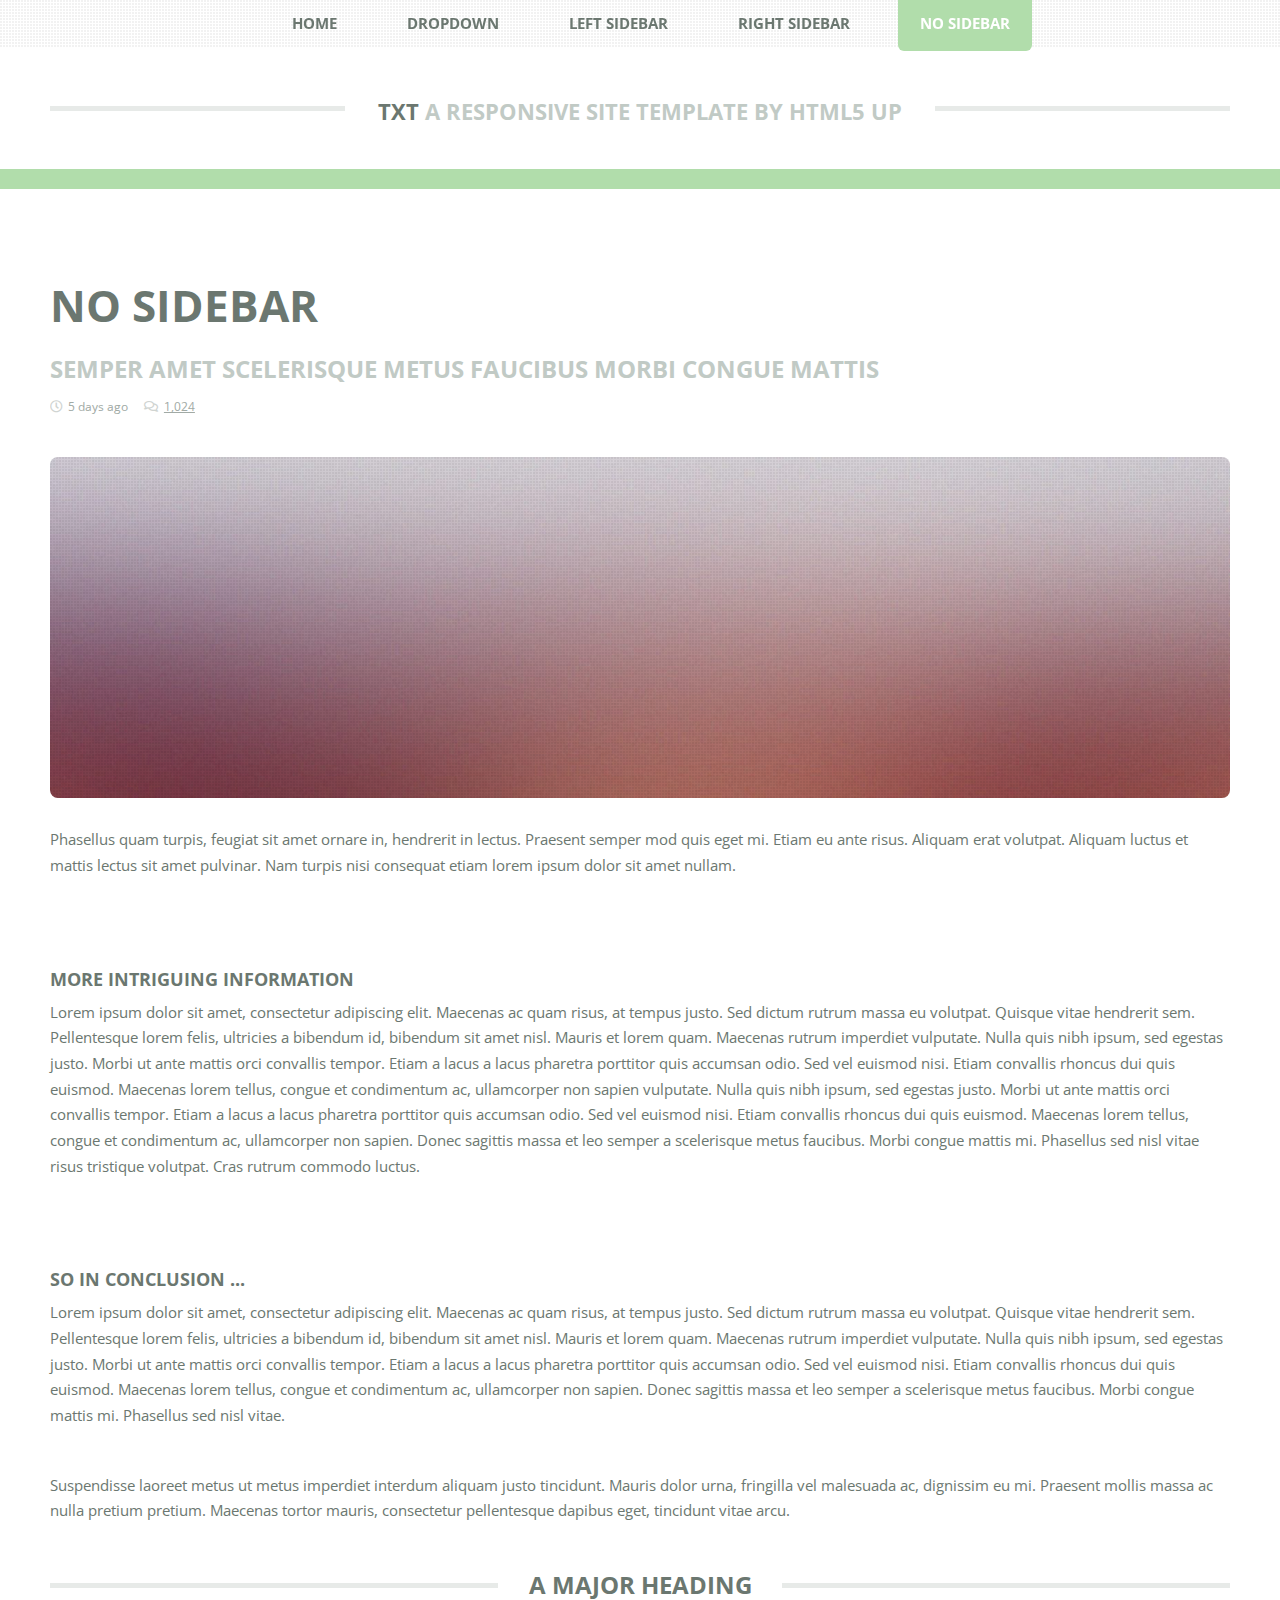
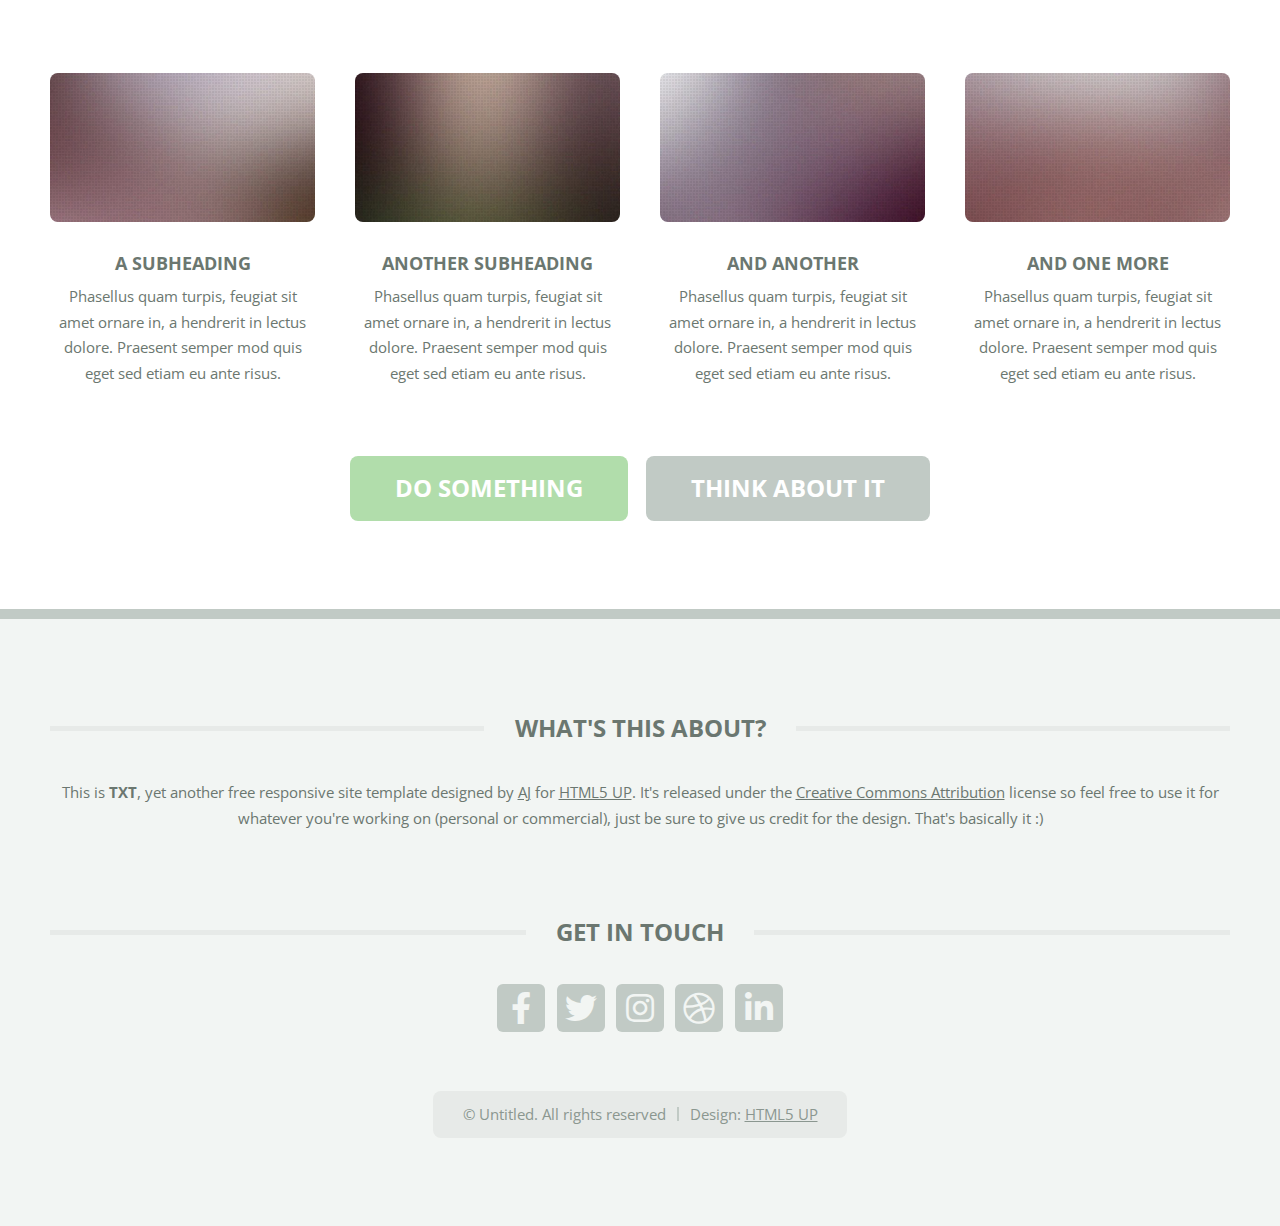
<file: no-sidebar.html>
<!DOCTYPE HTML>
<!--
	TXT by HTML5 UP
	html5up.net | @ajlkn
	Free for personal and commercial use under the CCA 3.0 license (html5up.net/license)
-->
<html>
	<head>
		<title>No Sidebar - TXT by HTML5 UP</title>
		<meta charset="utf-8" />
		<meta name="viewport" content="width=device-width, initial-scale=1, user-scalable=no" />
		<link rel="stylesheet" href="assets/css/main.css" />
	</head>
	<body class="is-preload">
		<div id="page-wrapper">

			<!-- Header -->
				<header id="header">
					<div class="logo container">
						<div>
							<h1><a href="index.html" id="logo">TXT</a></h1>
							<p>A responsive site template by HTML5 UP</p>
						</div>
					</div>
				</header>

			<!-- Nav -->
				<nav id="nav">
					<ul>
						<li><a href="index.html">Home</a></li>
						<li>
							<a href="#">Dropdown</a>
							<ul>
								<li><a href="#">Lorem ipsum dolor</a></li>
								<li><a href="#">Magna phasellus</a></li>
								<li>
									<a href="#">Phasellus consequat</a>
									<ul>
										<li><a href="#">Lorem ipsum dolor</a></li>
										<li><a href="#">Phasellus consequat</a></li>
										<li><a href="#">Magna phasellus</a></li>
										<li><a href="#">Etiam dolore nisl</a></li>
									</ul>
								</li>
								<li><a href="#">Veroeros feugiat</a></li>
							</ul>
						</li>
						<li><a href="left-sidebar.html">Left Sidebar</a></li>
						<li><a href="right-sidebar.html">Right Sidebar</a></li>
						<li class="current"><a href="no-sidebar.html">No Sidebar</a></li>
					</ul>
				</nav>

			<!-- Main -->
				<section id="main">
					<div class="container">
						<div class="row">
							<div class="col-12">
								<div class="content">

									<!-- Content -->

										<article class="box page-content">

											<header>
												<h2>No Sidebar</h2>
												<p>Semper amet scelerisque metus faucibus morbi congue mattis</p>
												<ul class="meta">
													<li class="icon fa-clock">5 days ago</li>
													<li class="icon fa-comments"><a href="#">1,024</a></li>
												</ul>
											</header>

											<section>
												<span class="image featured"><img src="images/pic05.jpg" alt="" /></span>
												<p>
													Phasellus quam turpis, feugiat sit amet ornare in, hendrerit in lectus.
													Praesent semper mod quis eget mi. Etiam eu ante risus. Aliquam erat volutpat.
													Aliquam luctus et mattis lectus sit amet pulvinar. Nam turpis nisi
													consequat etiam lorem ipsum dolor sit amet nullam.
												</p>
											</section>

											<section>
												<h3>More intriguing information</h3>
												<p>
													Lorem ipsum dolor sit amet, consectetur adipiscing elit. Maecenas ac quam risus, at tempus
													justo. Sed dictum rutrum massa eu volutpat. Quisque vitae hendrerit sem. Pellentesque lorem felis,
													ultricies a bibendum id, bibendum sit amet nisl. Mauris et lorem quam. Maecenas rutrum imperdiet
													vulputate. Nulla quis nibh ipsum, sed egestas justo. Morbi ut ante mattis orci convallis tempor.
													Etiam a lacus a lacus pharetra porttitor quis accumsan odio. Sed vel euismod nisi. Etiam convallis
													rhoncus dui quis euismod. Maecenas lorem tellus, congue et condimentum ac, ullamcorper non sapien
													vulputate. Nulla quis nibh ipsum, sed egestas justo. Morbi ut ante mattis orci convallis tempor.
													Etiam a lacus a lacus pharetra porttitor quis accumsan odio. Sed vel euismod nisi. Etiam convallis
													rhoncus dui quis euismod. Maecenas lorem tellus, congue et condimentum ac, ullamcorper non sapien.
													Donec sagittis massa et leo semper a scelerisque metus faucibus. Morbi congue mattis mi.
													Phasellus sed nisl vitae risus tristique volutpat. Cras rutrum commodo luctus.
												</p>
											</section>

											<section>
												<h3>So in conclusion ...</h3>
												<p>
													Lorem ipsum dolor sit amet, consectetur adipiscing elit. Maecenas ac quam risus, at tempus
													justo. Sed dictum rutrum massa eu volutpat. Quisque vitae hendrerit sem. Pellentesque lorem felis,
													ultricies a bibendum id, bibendum sit amet nisl. Mauris et lorem quam. Maecenas rutrum imperdiet
													vulputate. Nulla quis nibh ipsum, sed egestas justo. Morbi ut ante mattis orci convallis tempor.
													Etiam a lacus a lacus pharetra porttitor quis accumsan odio. Sed vel euismod nisi. Etiam convallis
													rhoncus dui quis euismod. Maecenas lorem tellus, congue et condimentum ac, ullamcorper non sapien.
													Donec sagittis massa et leo semper a scelerisque metus faucibus. Morbi congue mattis mi.
													Phasellus sed nisl vitae.
												</p>
												<p>
													Suspendisse laoreet metus ut metus imperdiet interdum aliquam justo tincidunt. Mauris dolor urna,
													fringilla vel malesuada ac, dignissim eu mi. Praesent mollis massa ac nulla pretium pretium.
													Maecenas tortor mauris, consectetur pellentesque dapibus eget, tincidunt vitae arcu.
												</p>
											</section>

										</article>

								</div>
							</div>
							<div class="col-12">

								<!-- Features -->
									<section class="box features">
										<h2 class="major"><span>A Major Heading</span></h2>
										<div>
											<div class="row">
												<div class="col-3 col-6-medium col-12-small">

													<!-- Feature -->
														<section class="box feature">
															<a href="#" class="image featured"><img src="images/pic01.jpg" alt="" /></a>
															<h3><a href="#">A Subheading</a></h3>
															<p>
																Phasellus quam turpis, feugiat sit amet ornare in, a hendrerit in
																lectus dolore. Praesent semper mod quis eget sed etiam eu ante risus.
															</p>
														</section>

												</div>
												<div class="col-3 col-6-medium col-12-small">

													<!-- Feature -->
														<section class="box feature">
															<a href="#" class="image featured"><img src="images/pic02.jpg" alt="" /></a>
															<h3><a href="#">Another Subheading</a></h3>
															<p>
																Phasellus quam turpis, feugiat sit amet ornare in, a hendrerit in
																lectus dolore. Praesent semper mod quis eget sed etiam eu ante risus.
															</p>
														</section>

												</div>
												<div class="col-3 col-6-medium col-12-small">

													<!-- Feature -->
														<section class="box feature">
															<a href="#" class="image featured"><img src="images/pic03.jpg" alt="" /></a>
															<h3><a href="#">And Another</a></h3>
															<p>
																Phasellus quam turpis, feugiat sit amet ornare in, a hendrerit in
																lectus dolore. Praesent semper mod quis eget sed etiam eu ante risus.
															</p>
														</section>

												</div>
												<div class="col-3 col-6-medium col-12-small">

													<!-- Feature -->
														<section class="box feature">
															<a href="#" class="image featured"><img src="images/pic04.jpg" alt="" /></a>
															<h3><a href="#">And One More</a></h3>
															<p>
																Phasellus quam turpis, feugiat sit amet ornare in, a hendrerit in
																lectus dolore. Praesent semper mod quis eget sed etiam eu ante risus.
															</p>
														</section>

												</div>
												<div class="col-12">
													<ul class="actions">
														<li><a href="#" class="button large">Do Something</a></li>
														<li><a href="#" class="button alt large">Think About It</a></li>
													</ul>
												</div>
											</div>
										</div>
									</section>

							</div>
						</div>
					</div>
				</section>

			<!-- Footer -->
				<footer id="footer">
					<div class="container">
						<div class="row gtr-200">
							<div class="col-12">

								<!-- About -->
									<section>
										<h2 class="major"><span>What's this about?</span></h2>
										<p>
											This is <strong>TXT</strong>, yet another free responsive site template designed by
											<a href="http://twitter.com/ajlkn">AJ</a> for <a href="http://html5up.net">HTML5 UP</a>. It's released under the
											<a href="http://html5up.net/license/">Creative Commons Attribution</a> license so feel free to use it for
											whatever you're working on (personal or commercial), just be sure to give us credit for the design.
											That's basically it :)
										</p>
									</section>

							</div>
							<div class="col-12">

								<!-- Contact -->
									<section>
										<h2 class="major"><span>Get in touch</span></h2>
										<ul class="contact">
											<li><a class="icon brands fa-facebook-f" href="#"><span class="label">Facebook</span></a></li>
											<li><a class="icon brands fa-twitter" href="#"><span class="label">Twitter</span></a></li>
											<li><a class="icon brands fa-instagram" href="#"><span class="label">Instagram</span></a></li>
											<li><a class="icon brands fa-dribbble" href="#"><span class="label">Dribbble</span></a></li>
											<li><a class="icon brands fa-linkedin-in" href="#"><span class="label">LinkedIn</span></a></li>
										</ul>
									</section>

							</div>
						</div>

						<!-- Copyright -->
							<div id="copyright">
								<ul class="menu">
									<li>&copy; Untitled. All rights reserved</li><li>Design: <a href="http://html5up.net">HTML5 UP</a></li>
								</ul>
							</div>

					</div>
				</footer>

		</div>

		<!-- Scripts -->
			<script src="assets/js/jquery.min.js"></script>
			<script src="assets/js/jquery.dropotron.min.js"></script>
			<script src="assets/js/jquery.scrolly.min.js"></script>
			<script src="assets/js/browser.min.js"></script>
			<script src="assets/js/breakpoints.min.js"></script>
			<script src="assets/js/util.js"></script>
			<script src="assets/js/main.js"></script>

	</body>
</html>
</file>
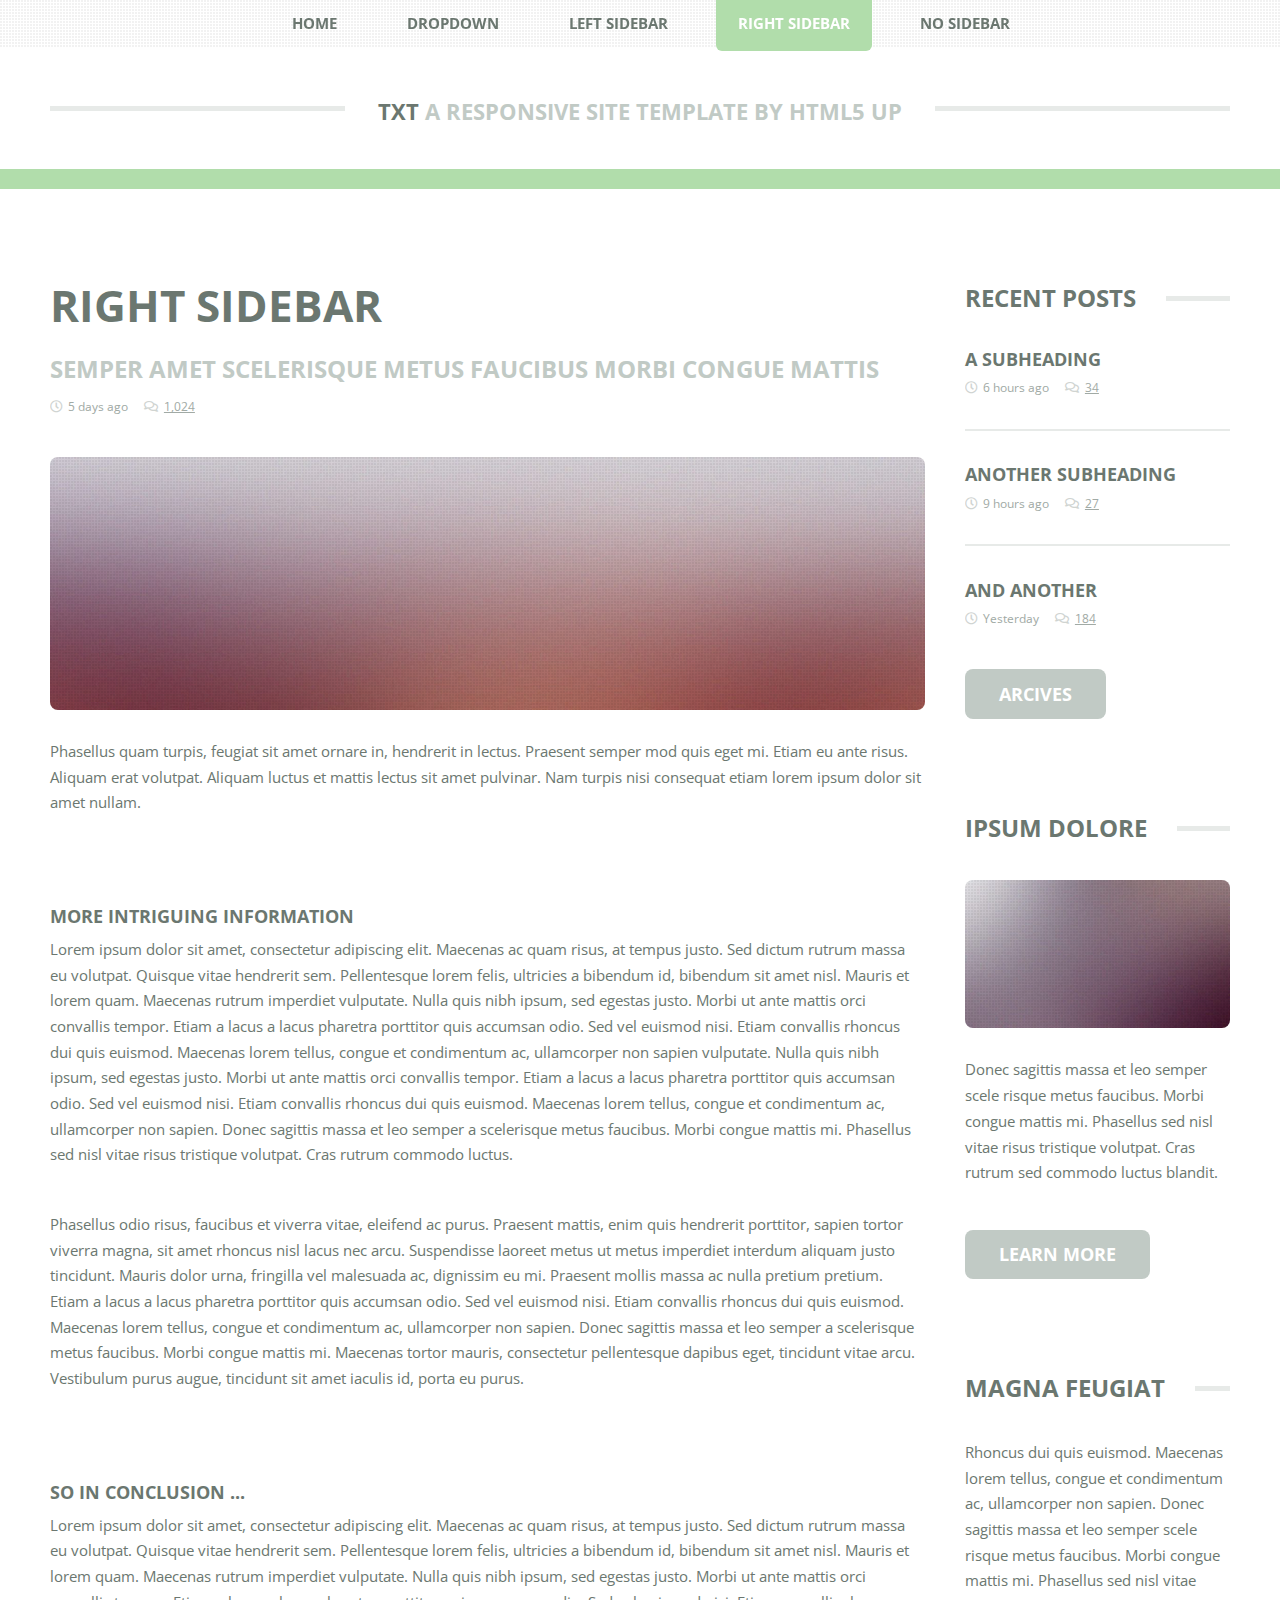
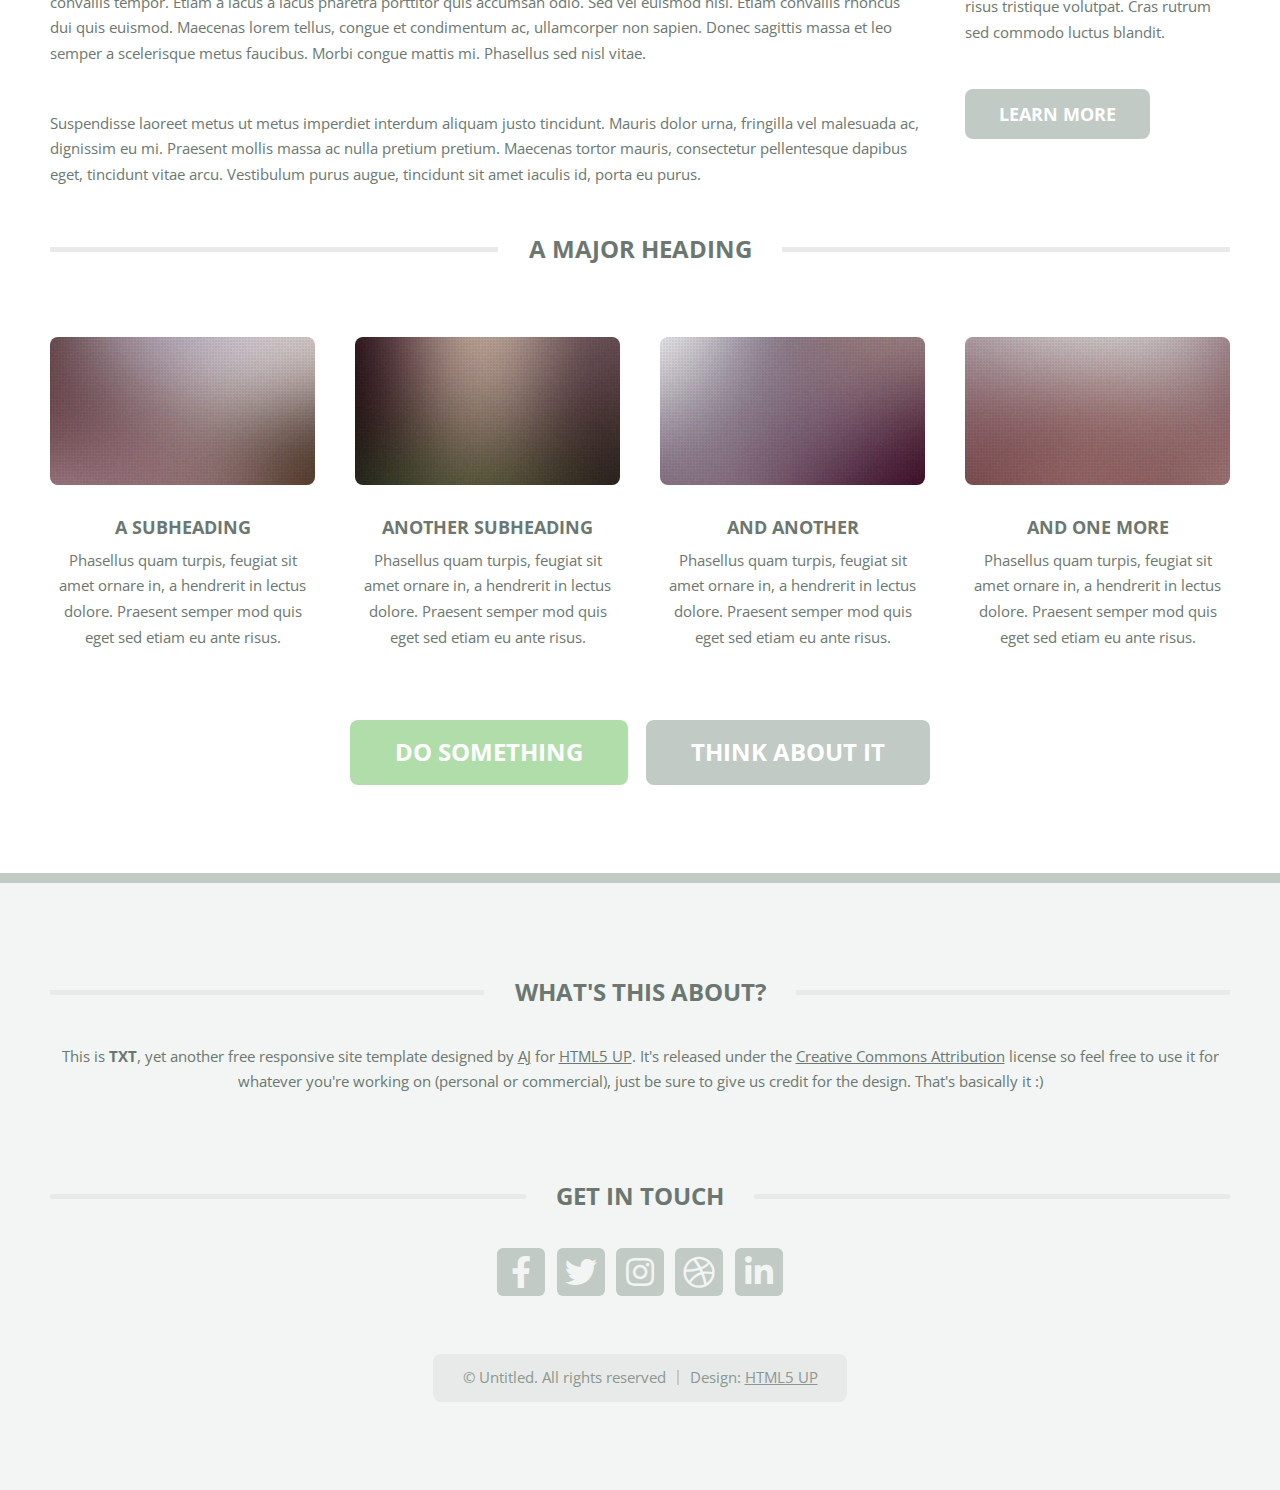
<file: right-sidebar.html>
<!DOCTYPE HTML>
<!--
	TXT by HTML5 UP
	html5up.net | @ajlkn
	Free for personal and commercial use under the CCA 3.0 license (html5up.net/license)
-->
<html>
	<head>
		<title>Right Sidebar - TXT by HTML5 UP</title>
		<meta charset="utf-8" />
		<meta name="viewport" content="width=device-width, initial-scale=1, user-scalable=no" />
		<link rel="stylesheet" href="assets/css/main.css" />
	</head>
	<body class="is-preload">
		<div id="page-wrapper">

			<!-- Header -->
				<header id="header">
					<div class="logo container">
						<div>
							<h1><a href="index.html" id="logo">TXT</a></h1>
							<p>A responsive site template by HTML5 UP</p>
						</div>
					</div>
				</header>

			<!-- Nav -->
				<nav id="nav">
					<ul>
						<li><a href="index.html">Home</a></li>
						<li>
							<a href="#">Dropdown</a>
							<ul>
								<li><a href="#">Lorem ipsum dolor</a></li>
								<li><a href="#">Magna phasellus</a></li>
								<li>
									<a href="#">Phasellus consequat</a>
									<ul>
										<li><a href="#">Lorem ipsum dolor</a></li>
										<li><a href="#">Phasellus consequat</a></li>
										<li><a href="#">Magna phasellus</a></li>
										<li><a href="#">Etiam dolore nisl</a></li>
									</ul>
								</li>
								<li><a href="#">Veroeros feugiat</a></li>
							</ul>
						</li>
						<li><a href="left-sidebar.html">Left Sidebar</a></li>
						<li class="current"><a href="right-sidebar.html">Right Sidebar</a></li>
						<li><a href="no-sidebar.html">No Sidebar</a></li>
					</ul>
				</nav>

			<!-- Main -->
				<section id="main">
					<div class="container">
						<div class="row">
							<div class="col-9 col-12-medium">
								<div class="content">

									<!-- Content -->

										<article class="box page-content">

											<header>
												<h2>Right Sidebar</h2>
												<p>Semper amet scelerisque metus faucibus morbi congue mattis</p>
												<ul class="meta">
													<li class="icon fa-clock">5 days ago</li>
													<li class="icon fa-comments"><a href="#">1,024</a></li>
												</ul>
											</header>

											<section>
												<span class="image featured"><img src="images/pic05.jpg" alt="" /></span>
												<p>
													Phasellus quam turpis, feugiat sit amet ornare in, hendrerit in lectus.
													Praesent semper mod quis eget mi. Etiam eu ante risus. Aliquam erat volutpat.
													Aliquam luctus et mattis lectus sit amet pulvinar. Nam turpis nisi
													consequat etiam lorem ipsum dolor sit amet nullam.
												</p>
											</section>

											<section>
												<h3>More intriguing information</h3>
												<p>
													Lorem ipsum dolor sit amet, consectetur adipiscing elit. Maecenas ac quam risus, at tempus
													justo. Sed dictum rutrum massa eu volutpat. Quisque vitae hendrerit sem. Pellentesque lorem felis,
													ultricies a bibendum id, bibendum sit amet nisl. Mauris et lorem quam. Maecenas rutrum imperdiet
													vulputate. Nulla quis nibh ipsum, sed egestas justo. Morbi ut ante mattis orci convallis tempor.
													Etiam a lacus a lacus pharetra porttitor quis accumsan odio. Sed vel euismod nisi. Etiam convallis
													rhoncus dui quis euismod. Maecenas lorem tellus, congue et condimentum ac, ullamcorper non sapien
													vulputate. Nulla quis nibh ipsum, sed egestas justo. Morbi ut ante mattis orci convallis tempor.
													Etiam a lacus a lacus pharetra porttitor quis accumsan odio. Sed vel euismod nisi. Etiam convallis
													rhoncus dui quis euismod. Maecenas lorem tellus, congue et condimentum ac, ullamcorper non sapien.
													Donec sagittis massa et leo semper a scelerisque metus faucibus. Morbi congue mattis mi.
													Phasellus sed nisl vitae risus tristique volutpat. Cras rutrum commodo luctus.
												</p>
												<p>
													Phasellus odio risus, faucibus et viverra vitae, eleifend ac purus. Praesent mattis, enim
													quis hendrerit porttitor, sapien tortor viverra magna, sit amet rhoncus nisl lacus nec arcu.
													Suspendisse laoreet metus ut metus imperdiet interdum aliquam justo tincidunt. Mauris dolor urna,
													fringilla vel malesuada ac, dignissim eu mi. Praesent mollis massa ac nulla pretium pretium.
													Etiam a lacus a lacus pharetra porttitor quis accumsan odio. Sed vel euismod nisi. Etiam convallis
													rhoncus dui quis euismod. Maecenas lorem tellus, congue et condimentum ac, ullamcorper non sapien.
													Donec sagittis massa et leo semper a scelerisque metus faucibus. Morbi congue mattis mi.
													Maecenas tortor mauris, consectetur pellentesque dapibus eget, tincidunt vitae arcu.
													Vestibulum purus augue, tincidunt sit amet iaculis id, porta eu purus.
												</p>
											</section>

											<section>
												<h3>So in conclusion ...</h3>
												<p>
													Lorem ipsum dolor sit amet, consectetur adipiscing elit. Maecenas ac quam risus, at tempus
													justo. Sed dictum rutrum massa eu volutpat. Quisque vitae hendrerit sem. Pellentesque lorem felis,
													ultricies a bibendum id, bibendum sit amet nisl. Mauris et lorem quam. Maecenas rutrum imperdiet
													vulputate. Nulla quis nibh ipsum, sed egestas justo. Morbi ut ante mattis orci convallis tempor.
													Etiam a lacus a lacus pharetra porttitor quis accumsan odio. Sed vel euismod nisi. Etiam convallis
													rhoncus dui quis euismod. Maecenas lorem tellus, congue et condimentum ac, ullamcorper non sapien.
													Donec sagittis massa et leo semper a scelerisque metus faucibus. Morbi congue mattis mi.
													Phasellus sed nisl vitae.
												</p>
												<p>
													Suspendisse laoreet metus ut metus imperdiet interdum aliquam justo tincidunt. Mauris dolor urna,
													fringilla vel malesuada ac, dignissim eu mi. Praesent mollis massa ac nulla pretium pretium.
													Maecenas tortor mauris, consectetur pellentesque dapibus eget, tincidunt vitae arcu.
													Vestibulum purus augue, tincidunt sit amet iaculis id, porta eu purus.
												</p>
											</section>

										</article>

								</div>
							</div>
							<div class="col-3 col-12-medium">
								<div class="sidebar">

									<!-- Sidebar -->

										<!-- Recent Posts -->
											<section>
												<h2 class="major"><span>Recent Posts</span></h2>
												<ul class="divided">
													<li>
														<article class="box post-summary">
															<h3><a href="#">A Subheading</a></h3>
															<ul class="meta">
																<li class="icon fa-clock">6 hours ago</li>
																<li class="icon fa-comments"><a href="#">34</a></li>
															</ul>
														</article>
													</li>
													<li>
														<article class="box post-summary">
															<h3><a href="#">Another Subheading</a></h3>
															<ul class="meta">
																<li class="icon fa-clock">9 hours ago</li>
																<li class="icon fa-comments"><a href="#">27</a></li>
															</ul>
														</article>
													</li>
													<li>
														<article class="box post-summary">
															<h3><a href="#">And Another</a></h3>
															<ul class="meta">
																<li class="icon fa-clock">Yesterday</li>
																<li class="icon fa-comments"><a href="#">184</a></li>
															</ul>
														</article>
													</li>
												</ul>
												<a href="#" class="button alt">Arcives</a>
											</section>

										<!-- Something -->
											<section>
												<h2 class="major"><span>Ipsum Dolore</span></h2>
												<a href="#" class="image featured"><img src="images/pic03.jpg" alt="" /></a>
												<p>
													Donec sagittis massa et leo semper scele risque metus faucibus. Morbi congue mattis mi.
													Phasellus sed nisl vitae risus tristique volutpat. Cras rutrum sed commodo luctus blandit.
												</p>
												<a href="#" class="button alt">Learn more</a>
											</section>

										<!-- Something -->
											<section>
												<h2 class="major"><span>Magna Feugiat</span></h2>
												<p>
													Rhoncus dui quis euismod. Maecenas lorem tellus, congue et condimentum ac, ullamcorper non sapien.
													Donec sagittis massa et leo semper scele risque metus faucibus. Morbi congue mattis mi.
													Phasellus sed nisl vitae risus tristique volutpat. Cras rutrum sed commodo luctus blandit.
												</p>
												<a href="#" class="button alt">Learn more</a>
											</section>

								</div>
							</div>
							<div class="col-12">

								<!-- Features -->
									<section class="box features">
										<h2 class="major"><span>A Major Heading</span></h2>
										<div>
											<div class="row">
												<div class="col-3 col-6-medium col-12-small">

													<!-- Feature -->
														<section class="box feature">
															<a href="#" class="image featured"><img src="images/pic01.jpg" alt="" /></a>
															<h3><a href="#">A Subheading</a></h3>
															<p>
																Phasellus quam turpis, feugiat sit amet ornare in, a hendrerit in
																lectus dolore. Praesent semper mod quis eget sed etiam eu ante risus.
															</p>
														</section>

												</div>
												<div class="col-3 col-6-medium col-12-small">

													<!-- Feature -->
														<section class="box feature">
															<a href="#" class="image featured"><img src="images/pic02.jpg" alt="" /></a>
															<h3><a href="#">Another Subheading</a></h3>
															<p>
																Phasellus quam turpis, feugiat sit amet ornare in, a hendrerit in
																lectus dolore. Praesent semper mod quis eget sed etiam eu ante risus.
															</p>
														</section>

												</div>
												<div class="col-3 col-6-medium col-12-small">

													<!-- Feature -->
														<section class="box feature">
															<a href="#" class="image featured"><img src="images/pic03.jpg" alt="" /></a>
															<h3><a href="#">And Another</a></h3>
															<p>
																Phasellus quam turpis, feugiat sit amet ornare in, a hendrerit in
																lectus dolore. Praesent semper mod quis eget sed etiam eu ante risus.
															</p>
														</section>

												</div>
												<div class="col-3 col-6-medium col-12-small">

													<!-- Feature -->
														<section class="box feature">
															<a href="#" class="image featured"><img src="images/pic04.jpg" alt="" /></a>
															<h3><a href="#">And One More</a></h3>
															<p>
																Phasellus quam turpis, feugiat sit amet ornare in, a hendrerit in
																lectus dolore. Praesent semper mod quis eget sed etiam eu ante risus.
															</p>
														</section>

												</div>
												<div class="col-12">
													<ul class="actions">
														<li><a href="#" class="button large">Do Something</a></li>
														<li><a href="#" class="button alt large">Think About It</a></li>
													</ul>
												</div>
											</div>
										</div>
									</section>

							</div>
						</div>
					</div>
				</section>

			<!-- Footer -->
				<footer id="footer">
					<div class="container">
						<div class="row gtr-200">
							<div class="col-12">

								<!-- About -->
									<section>
										<h2 class="major"><span>What's this about?</span></h2>
										<p>
											This is <strong>TXT</strong>, yet another free responsive site template designed by
											<a href="http://twitter.com/ajlkn">AJ</a> for <a href="http://html5up.net">HTML5 UP</a>. It's released under the
											<a href="http://html5up.net/license/">Creative Commons Attribution</a> license so feel free to use it for
											whatever you're working on (personal or commercial), just be sure to give us credit for the design.
											That's basically it :)
										</p>
									</section>

							</div>
							<div class="col-12">

								<!-- Contact -->
									<section>
										<h2 class="major"><span>Get in touch</span></h2>
										<ul class="contact">
											<li><a class="icon brands fa-facebook-f" href="#"><span class="label">Facebook</span></a></li>
											<li><a class="icon brands fa-twitter" href="#"><span class="label">Twitter</span></a></li>
											<li><a class="icon brands fa-instagram" href="#"><span class="label">Instagram</span></a></li>
											<li><a class="icon brands fa-dribbble" href="#"><span class="label">Dribbble</span></a></li>
											<li><a class="icon brands fa-linkedin-in" href="#"><span class="label">LinkedIn</span></a></li>
										</ul>
									</section>

							</div>
						</div>

						<!-- Copyright -->
							<div id="copyright">
								<ul class="menu">
									<li>&copy; Untitled. All rights reserved</li><li>Design: <a href="http://html5up.net">HTML5 UP</a></li>
								</ul>
							</div>

					</div>
				</footer>

		</div>

		<!-- Scripts -->
			<script src="assets/js/jquery.min.js"></script>
			<script src="assets/js/jquery.dropotron.min.js"></script>
			<script src="assets/js/jquery.scrolly.min.js"></script>
			<script src="assets/js/browser.min.js"></script>
			<script src="assets/js/breakpoints.min.js"></script>
			<script src="assets/js/util.js"></script>
			<script src="assets/js/main.js"></script>

	</body>
</html>
</file>
<file: assets/css/main.css>
@import url("fontawesome-all.min.css");
@import url("https://fonts.googleapis.com/css?family=Open+Sans:400,400italic,700,700italic|Open+Sans+Condensed:700");

/*
	TXT by HTML5 UP
	html5up.net | @ajlkn
	Free for personal and commercial use under the CCA 3.0 license (html5up.net/license)
*/

html, body, div, span, applet, object,
iframe, h1, h2, h3, h4, h5, h6, p, blockquote,
pre, a, abbr, acronym, address, big, cite,
code, del, dfn, em, img, ins, kbd, q, s, samp,
small, strike, strong, sub, sup, tt, var, b,
u, i, center, dl, dt, dd, ol, ul, li, fieldset,
form, label, legend, table, caption, tbody,
tfoot, thead, tr, th, td, article, aside,
canvas, details, embed, figure, figcaption,
footer, header, hgroup, menu, nav, output, ruby,
section, summary, time, mark, audio, video {
	margin: 0;
	padding: 0;
	border: 0;
	font-size: 100%;
	font: inherit;
	vertical-align: baseline;}

article, aside, details, figcaption, figure,
footer, header, hgroup, menu, nav, section {
	display: block;}

body {
	line-height: 1;
}

ol, ul {
	list-style: none;
}

blockquote, q {
	quotes: none;
}

	blockquote:before, blockquote:after, q:before, q:after {
		content: '';
		content: none;
	}

table {
	border-collapse: collapse;
	border-spacing: 0;
}

body {
	-webkit-text-size-adjust: none;
}

mark {
	background-color: transparent;
	color: inherit;
}

input::-moz-focus-inner {
	border: 0;
	padding: 0;
}

input, select, textarea {
	-moz-appearance: none;
	-webkit-appearance: none;
	-ms-appearance: none;
	appearance: none;
}

/* Basic */

	html {
		box-sizing: border-box;
	}

	*, *:before, *:after {
		box-sizing: inherit;
	}

	body {
		background: #f2f5f3;
	}

		body.is-preload *, body.is-preload *:before, body.is-preload *:after {
			-moz-animation: none !important;
			-webkit-animation: none !important;
			-ms-animation: none !important;
			animation: none !important;
			-moz-transition: none !important;
			-webkit-transition: none !important;
			-ms-transition: none !important;
			transition: none !important;
		}

	body, input, textarea, select {
		font-family: 'Open Sans', sans-serif;
		font-weight: 400;
		color: #6b7770;
		font-size: 13pt;
		line-height: 2em;
	}

	h1, h2, h3, h4, h5, h6 {
		font-family: 'Open Sans Condensed', sans-serif;
		font-weight: 700;
		text-transform: uppercase;
		color: #6b7770;
		margin: 0 0 0.5em 0;
		line-height: 1.3;
	}

	h1 a, h2 a, h3 a, h4 a, h5 a, h6 a {
		text-decoration: none;
		color: inherit;
	}

	h2 {
		font-size: 1.65em;
	}

		h2.major {
			position: relative;
			border-top: solid 5px #e7eae8;
			font-size: 1.65em;
			text-align: center;
			margin: 0 0 3em 0;
			top: 0.775em;
		}

			h2.major span {
				background: #fff;
				position: relative;
				display: inline-block;
				top: -0.775em;
				padding: 0 1.25em 0 1.25em;
			}

	h3, h4 {
		font-size: 1.25em;
	}

	a {
		color: #006376;
		text-decoration: underline;
	}

		a:hover {
			text-decoration: none;
		}

	b, strong {
		font-weight: 700;
		color: #6b7770;
	}

	i, em {
		font-style: italic;
	}

	br.clear {
		clear: both;
	}

	sub {
		position: relative;
		top: 0.5em;
		font-size: 0.8em;
	}

	sup {
		position: relative;
		top: -0.5em;
		font-size: 0.8em;
	}

	hr {
		border: 0;
		border-top: solid 2px #E7EAE8;
		margin: 0 0 3em 0;
	}

	blockquote {
		border-left: solid 5px #E7EAE8;
		padding: 1em 0 1em 1.5em;
		font-style: italic;
	}

	p, ul, ol, dl, table {
		margin-bottom: 3em;
	}

/* Section/Article */

	section, article {
		margin-bottom: 6em;
	}

		section > :last-child, section:last-child, article > :last-child, article:last-child {
			margin-bottom: 0;
		}

	header > p {
		display: block;
		font-family: 'Open Sans Condensed', sans-serif;
		font-weight: 700;
		text-transform: uppercase;
		color: #c1cac5;
	}

/* Container */

	.container {
		margin: 0 auto;
		max-width: 100%;
		width: 64em;
	}

		@media screen and (max-width: 1680px) {

			.container {
				width: 75em;
			}

		}

		@media screen and (max-width: 1280px) {

			.container {
				width: calc(100% - 100px);
			}

		}

		@media screen and (max-width: 980px) {

			.container {
				width: calc(100% - 100px);
			}

		}

		@media screen and (max-width: 736px) {

			.container {
				width: calc(100% - 40px);
			}

		}

		@media screen and (max-width: 360px) {

			.container {
				width: calc(100% - 30px);
			}

		}

/* Row */

	.row {
		display: flex;
		flex-wrap: wrap;
		box-sizing: border-box;
		align-items: stretch;
	}

		.row > * {
			box-sizing: border-box;
		}

		.row.gtr-uniform > * > :last-child {
			margin-bottom: 0;
		}

		.row.aln-left {
			justify-content: flex-start;
		}

		.row.aln-center {
			justify-content: center;
		}

		.row.aln-right {
			justify-content: flex-end;
		}

		.row.aln-top {
			align-items: flex-start;
		}

		.row.aln-middle {
			align-items: center;
		}

		.row.aln-bottom {
			align-items: flex-end;
		}

		.row > .imp {
			order: -1;
		}

		.row > .col-1 {
			width: 8.33333%;
		}

		.row > .off-1 {
			margin-left: 8.33333%;
		}

		.row > .col-2 {
			width: 16.66667%;
		}

		.row > .off-2 {
			margin-left: 16.66667%;
		}

		.row > .col-3 {
			width: 25%;
		}

		.row > .off-3 {
			margin-left: 25%;
		}

		.row > .col-4 {
			width: 33.33333%;
		}

		.row > .off-4 {
			margin-left: 33.33333%;
		}

		.row > .col-5 {
			width: 41.66667%;
		}

		.row > .off-5 {
			margin-left: 41.66667%;
		}

		.row > .col-6 {
			width: 50%;
		}

		.row > .off-6 {
			margin-left: 50%;
		}

		.row > .col-7 {
			width: 58.33333%;
		}

		.row > .off-7 {
			margin-left: 58.33333%;
		}

		.row > .col-8 {
			width: 66.66667%;
		}

		.row > .off-8 {
			margin-left: 66.66667%;
		}

		.row > .col-9 {
			width: 75%;
		}

		.row > .off-9 {
			margin-left: 75%;
		}

		.row > .col-10 {
			width: 83.33333%;
		}

		.row > .off-10 {
			margin-left: 83.33333%;
		}

		.row > .col-11 {
			width: 91.66667%;
		}

		.row > .off-11 {
			margin-left: 91.66667%;
		}

		.row > .col-12 {
			width: 100%;
		}

		.row > .off-12 {
			margin-left: 100%;
		}

		.row.gtr-0 {
			margin-top: 0px;
			margin-left: 0px;
		}

			.row.gtr-0 > * {
				padding: 0px 0 0 0px;
			}

			.row.gtr-0.gtr-uniform {
				margin-top: 0px;
			}

				.row.gtr-0.gtr-uniform > * {
					padding-top: 0px;
				}

		.row.gtr-25 {
			margin-top: -12.5px;
			margin-left: -12.5px;
		}

			.row.gtr-25 > * {
				padding: 12.5px 0 0 12.5px;
			}

			.row.gtr-25.gtr-uniform {
				margin-top: -12.5px;
			}

				.row.gtr-25.gtr-uniform > * {
					padding-top: 12.5px;
				}

		.row.gtr-50 {
			margin-top: -25px;
			margin-left: -25px;
		}

			.row.gtr-50 > * {
				padding: 25px 0 0 25px;
			}

			.row.gtr-50.gtr-uniform {
				margin-top: -25px;
			}

				.row.gtr-50.gtr-uniform > * {
					padding-top: 25px;
				}

		.row {
			margin-top: -50px;
			margin-left: -50px;
		}

			.row > * {
				padding: 50px 0 0 50px;
			}

			.row.gtr-uniform {
				margin-top: -50px;
			}

				.row.gtr-uniform > * {
					padding-top: 50px;
				}

		.row.gtr-150 {
			margin-top: -75px;
			margin-left: -75px;
		}

			.row.gtr-150 > * {
				padding: 75px 0 0 75px;
			}

			.row.gtr-150.gtr-uniform {
				margin-top: -75px;
			}

				.row.gtr-150.gtr-uniform > * {
					padding-top: 75px;
				}

		.row.gtr-200 {
			margin-top: -100px;
			margin-left: -100px;
		}

			.row.gtr-200 > * {
				padding: 100px 0 0 100px;
			}

			.row.gtr-200.gtr-uniform {
				margin-top: -100px;
			}

				.row.gtr-200.gtr-uniform > * {
					padding-top: 100px;
				}

		@media screen and (max-width: 1680px) {

			.row {
				display: flex;
				flex-wrap: wrap;
				box-sizing: border-box;
				align-items: stretch;
			}

				.row > * {
					box-sizing: border-box;
				}

				.row.gtr-uniform > * > :last-child {
					margin-bottom: 0;
				}

				.row.aln-left {
					justify-content: flex-start;
				}

				.row.aln-center {
					justify-content: center;
				}

				.row.aln-right {
					justify-content: flex-end;
				}

				.row.aln-top {
					align-items: flex-start;
				}

				.row.aln-middle {
					align-items: center;
				}

				.row.aln-bottom {
					align-items: flex-end;
				}

				.row > .imp-xlarge {
					order: -1;
				}

				.row > .col-1-xlarge {
					width: 8.33333%;
				}

				.row > .off-1-xlarge {
					margin-left: 8.33333%;
				}

				.row > .col-2-xlarge {
					width: 16.66667%;
				}

				.row > .off-2-xlarge {
					margin-left: 16.66667%;
				}

				.row > .col-3-xlarge {
					width: 25%;
				}

				.row > .off-3-xlarge {
					margin-left: 25%;
				}

				.row > .col-4-xlarge {
					width: 33.33333%;
				}

				.row > .off-4-xlarge {
					margin-left: 33.33333%;
				}

				.row > .col-5-xlarge {
					width: 41.66667%;
				}

				.row > .off-5-xlarge {
					margin-left: 41.66667%;
				}

				.row > .col-6-xlarge {
					width: 50%;
				}

				.row > .off-6-xlarge {
					margin-left: 50%;
				}

				.row > .col-7-xlarge {
					width: 58.33333%;
				}

				.row > .off-7-xlarge {
					margin-left: 58.33333%;
				}

				.row > .col-8-xlarge {
					width: 66.66667%;
				}

				.row > .off-8-xlarge {
					margin-left: 66.66667%;
				}

				.row > .col-9-xlarge {
					width: 75%;
				}

				.row > .off-9-xlarge {
					margin-left: 75%;
				}

				.row > .col-10-xlarge {
					width: 83.33333%;
				}

				.row > .off-10-xlarge {
					margin-left: 83.33333%;
				}

				.row > .col-11-xlarge {
					width: 91.66667%;
				}

				.row > .off-11-xlarge {
					margin-left: 91.66667%;
				}

				.row > .col-12-xlarge {
					width: 100%;
				}

				.row > .off-12-xlarge {
					margin-left: 100%;
				}

				.row.gtr-0 {
					margin-top: 0px;
					margin-left: 0px;
				}

					.row.gtr-0 > * {
						padding: 0px 0 0 0px;
					}

					.row.gtr-0.gtr-uniform {
						margin-top: 0px;
					}

						.row.gtr-0.gtr-uniform > * {
							padding-top: 0px;
						}

				.row.gtr-25 {
					margin-top: -12.5px;
					margin-left: -12.5px;
				}

					.row.gtr-25 > * {
						padding: 12.5px 0 0 12.5px;
					}

					.row.gtr-25.gtr-uniform {
						margin-top: -12.5px;
					}

						.row.gtr-25.gtr-uniform > * {
							padding-top: 12.5px;
						}

				.row.gtr-50 {
					margin-top: -25px;
					margin-left: -25px;
				}

					.row.gtr-50 > * {
						padding: 25px 0 0 25px;
					}

					.row.gtr-50.gtr-uniform {
						margin-top: -25px;
					}

						.row.gtr-50.gtr-uniform > * {
							padding-top: 25px;
						}

				.row {
					margin-top: -50px;
					margin-left: -50px;
				}

					.row > * {
						padding: 50px 0 0 50px;
					}

					.row.gtr-uniform {
						margin-top: -50px;
					}

						.row.gtr-uniform > * {
							padding-top: 50px;
						}

				.row.gtr-150 {
					margin-top: -75px;
					margin-left: -75px;
				}

					.row.gtr-150 > * {
						padding: 75px 0 0 75px;
					}

					.row.gtr-150.gtr-uniform {
						margin-top: -75px;
					}

						.row.gtr-150.gtr-uniform > * {
							padding-top: 75px;
						}

				.row.gtr-200 {
					margin-top: -100px;
					margin-left: -100px;
				}

					.row.gtr-200 > * {
						padding: 100px 0 0 100px;
					}

					.row.gtr-200.gtr-uniform {
						margin-top: -100px;
					}

						.row.gtr-200.gtr-uniform > * {
							padding-top: 100px;
						}

		}

		@media screen and (max-width: 1280px) {

			.row {
				display: flex;
				flex-wrap: wrap;
				box-sizing: border-box;
				align-items: stretch;
			}

				.row > * {
					box-sizing: border-box;
				}

				.row.gtr-uniform > * > :last-child {
					margin-bottom: 0;
				}

				.row.aln-left {
					justify-content: flex-start;
				}

				.row.aln-center {
					justify-content: center;
				}

				.row.aln-right {
					justify-content: flex-end;
				}

				.row.aln-top {
					align-items: flex-start;
				}

				.row.aln-middle {
					align-items: center;
				}

				.row.aln-bottom {
					align-items: flex-end;
				}

				.row > .imp-large {
					order: -1;
				}

				.row > .col-1-large {
					width: 8.33333%;
				}

				.row > .off-1-large {
					margin-left: 8.33333%;
				}

				.row > .col-2-large {
					width: 16.66667%;
				}

				.row > .off-2-large {
					margin-left: 16.66667%;
				}

				.row > .col-3-large {
					width: 25%;
				}

				.row > .off-3-large {
					margin-left: 25%;
				}

				.row > .col-4-large {
					width: 33.33333%;
				}

				.row > .off-4-large {
					margin-left: 33.33333%;
				}

				.row > .col-5-large {
					width: 41.66667%;
				}

				.row > .off-5-large {
					margin-left: 41.66667%;
				}

				.row > .col-6-large {
					width: 50%;
				}

				.row > .off-6-large {
					margin-left: 50%;
				}

				.row > .col-7-large {
					width: 58.33333%;
				}

				.row > .off-7-large {
					margin-left: 58.33333%;
				}

				.row > .col-8-large {
					width: 66.66667%;
				}

				.row > .off-8-large {
					margin-left: 66.66667%;
				}

				.row > .col-9-large {
					width: 75%;
				}

				.row > .off-9-large {
					margin-left: 75%;
				}

				.row > .col-10-large {
					width: 83.33333%;
				}

				.row > .off-10-large {
					margin-left: 83.33333%;
				}

				.row > .col-11-large {
					width: 91.66667%;
				}

				.row > .off-11-large {
					margin-left: 91.66667%;
				}

				.row > .col-12-large {
					width: 100%;
				}

				.row > .off-12-large {
					margin-left: 100%;
				}

				.row.gtr-0 {
					margin-top: 0px;
					margin-left: 0px;
				}

					.row.gtr-0 > * {
						padding: 0px 0 0 0px;
					}

					.row.gtr-0.gtr-uniform {
						margin-top: 0px;
					}

						.row.gtr-0.gtr-uniform > * {
							padding-top: 0px;
						}

				.row.gtr-25 {
					margin-top: -10px;
					margin-left: -10px;
				}

					.row.gtr-25 > * {
						padding: 10px 0 0 10px;
					}

					.row.gtr-25.gtr-uniform {
						margin-top: -10px;
					}

						.row.gtr-25.gtr-uniform > * {
							padding-top: 10px;
						}

				.row.gtr-50 {
					margin-top: -20px;
					margin-left: -20px;
				}

					.row.gtr-50 > * {
						padding: 20px 0 0 20px;
					}

					.row.gtr-50.gtr-uniform {
						margin-top: -20px;
					}

						.row.gtr-50.gtr-uniform > * {
							padding-top: 20px;
						}

				.row {
					margin-top: -40px;
					margin-left: -40px;
				}

					.row > * {
						padding: 40px 0 0 40px;
					}

					.row.gtr-uniform {
						margin-top: -40px;
					}

						.row.gtr-uniform > * {
							padding-top: 40px;
						}

				.row.gtr-150 {
					margin-top: -60px;
					margin-left: -60px;
				}

					.row.gtr-150 > * {
						padding: 60px 0 0 60px;
					}

					.row.gtr-150.gtr-uniform {
						margin-top: -60px;
					}

						.row.gtr-150.gtr-uniform > * {
							padding-top: 60px;
						}

				.row.gtr-200 {
					margin-top: -80px;
					margin-left: -80px;
				}

					.row.gtr-200 > * {
						padding: 80px 0 0 80px;
					}

					.row.gtr-200.gtr-uniform {
						margin-top: -80px;
					}

						.row.gtr-200.gtr-uniform > * {
							padding-top: 80px;
						}

		}

		@media screen and (max-width: 980px) {

			.row {
				display: flex;
				flex-wrap: wrap;
				box-sizing: border-box;
				align-items: stretch;
			}

				.row > * {
					box-sizing: border-box;
				}

				.row.gtr-uniform > * > :last-child {
					margin-bottom: 0;
				}

				.row.aln-left {
					justify-content: flex-start;
				}

				.row.aln-center {
					justify-content: center;
				}

				.row.aln-right {
					justify-content: flex-end;
				}

				.row.aln-top {
					align-items: flex-start;
				}

				.row.aln-middle {
					align-items: center;
				}

				.row.aln-bottom {
					align-items: flex-end;
				}

				.row > .imp-medium {
					order: -1;
				}

				.row > .col-1-medium {
					width: 8.33333%;
				}

				.row > .off-1-medium {
					margin-left: 8.33333%;
				}

				.row > .col-2-medium {
					width: 16.66667%;
				}

				.row > .off-2-medium {
					margin-left: 16.66667%;
				}

				.row > .col-3-medium {
					width: 25%;
				}

				.row > .off-3-medium {
					margin-left: 25%;
				}

				.row > .col-4-medium {
					width: 33.33333%;
				}

				.row > .off-4-medium {
					margin-left: 33.33333%;
				}

				.row > .col-5-medium {
					width: 41.66667%;
				}

				.row > .off-5-medium {
					margin-left: 41.66667%;
				}

				.row > .col-6-medium {
					width: 50%;
				}

				.row > .off-6-medium {
					margin-left: 50%;
				}

				.row > .col-7-medium {
					width: 58.33333%;
				}

				.row > .off-7-medium {
					margin-left: 58.33333%;
				}

				.row > .col-8-medium {
					width: 66.66667%;
				}

				.row > .off-8-medium {
					margin-left: 66.66667%;
				}

				.row > .col-9-medium {
					width: 75%;
				}

				.row > .off-9-medium {
					margin-left: 75%;
				}

				.row > .col-10-medium {
					width: 83.33333%;
				}

				.row > .off-10-medium {
					margin-left: 83.33333%;
				}

				.row > .col-11-medium {
					width: 91.66667%;
				}

				.row > .off-11-medium {
					margin-left: 91.66667%;
				}

				.row > .col-12-medium {
					width: 100%;
				}

				.row > .off-12-medium {
					margin-left: 100%;
				}

				.row.gtr-0 {
					margin-top: 0px;
					margin-left: 0px;
				}

					.row.gtr-0 > * {
						padding: 0px 0 0 0px;
					}

					.row.gtr-0.gtr-uniform {
						margin-top: 0px;
					}

						.row.gtr-0.gtr-uniform > * {
							padding-top: 0px;
						}

				.row.gtr-25 {
					margin-top: -12.5px;
					margin-left: -12.5px;
				}

					.row.gtr-25 > * {
						padding: 12.5px 0 0 12.5px;
					}

					.row.gtr-25.gtr-uniform {
						margin-top: -12.5px;
					}

						.row.gtr-25.gtr-uniform > * {
							padding-top: 12.5px;
						}

				.row.gtr-50 {
					margin-top: -25px;
					margin-left: -25px;
				}

					.row.gtr-50 > * {
						padding: 25px 0 0 25px;
					}

					.row.gtr-50.gtr-uniform {
						margin-top: -25px;
					}

						.row.gtr-50.gtr-uniform > * {
							padding-top: 25px;
						}

				.row {
					margin-top: -50px;
					margin-left: -50px;
				}

					.row > * {
						padding: 50px 0 0 50px;
					}

					.row.gtr-uniform {
						margin-top: -50px;
					}

						.row.gtr-uniform > * {
							padding-top: 50px;
						}

				.row.gtr-150 {
					margin-top: -75px;
					margin-left: -75px;
				}

					.row.gtr-150 > * {
						padding: 75px 0 0 75px;
					}

					.row.gtr-150.gtr-uniform {
						margin-top: -75px;
					}

						.row.gtr-150.gtr-uniform > * {
							padding-top: 75px;
						}

				.row.gtr-200 {
					margin-top: -100px;
					margin-left: -100px;
				}

					.row.gtr-200 > * {
						padding: 100px 0 0 100px;
					}

					.row.gtr-200.gtr-uniform {
						margin-top: -100px;
					}

						.row.gtr-200.gtr-uniform > * {
							padding-top: 100px;
						}

		}

		@media screen and (max-width: 736px) {

			.row {
				display: flex;
				flex-wrap: wrap;
				box-sizing: border-box;
				align-items: stretch;
			}

				.row > * {
					box-sizing: border-box;
				}

				.row.gtr-uniform > * > :last-child {
					margin-bottom: 0;
				}

				.row.aln-left {
					justify-content: flex-start;
				}

				.row.aln-center {
					justify-content: center;
				}

				.row.aln-right {
					justify-content: flex-end;
				}

				.row.aln-top {
					align-items: flex-start;
				}

				.row.aln-middle {
					align-items: center;
				}

				.row.aln-bottom {
					align-items: flex-end;
				}

				.row > .imp-small {
					order: -1;
				}

				.row > .col-1-small {
					width: 8.33333%;
				}

				.row > .off-1-small {
					margin-left: 8.33333%;
				}

				.row > .col-2-small {
					width: 16.66667%;
				}

				.row > .off-2-small {
					margin-left: 16.66667%;
				}

				.row > .col-3-small {
					width: 25%;
				}

				.row > .off-3-small {
					margin-left: 25%;
				}

				.row > .col-4-small {
					width: 33.33333%;
				}

				.row > .off-4-small {
					margin-left: 33.33333%;
				}

				.row > .col-5-small {
					width: 41.66667%;
				}

				.row > .off-5-small {
					margin-left: 41.66667%;
				}

				.row > .col-6-small {
					width: 50%;
				}

				.row > .off-6-small {
					margin-left: 50%;
				}

				.row > .col-7-small {
					width: 58.33333%;
				}

				.row > .off-7-small {
					margin-left: 58.33333%;
				}

				.row > .col-8-small {
					width: 66.66667%;
				}

				.row > .off-8-small {
					margin-left: 66.66667%;
				}

				.row > .col-9-small {
					width: 75%;
				}

				.row > .off-9-small {
					margin-left: 75%;
				}

				.row > .col-10-small {
					width: 83.33333%;
				}

				.row > .off-10-small {
					margin-left: 83.33333%;
				}

				.row > .col-11-small {
					width: 91.66667%;
				}

				.row > .off-11-small {
					margin-left: 91.66667%;
				}

				.row > .col-12-small {
					width: 100%;
				}

				.row > .off-12-small {
					margin-left: 100%;
				}

				.row.gtr-0 {
					margin-top: 0px;
					margin-left: 0px;
				}

					.row.gtr-0 > * {
						padding: 0px 0 0 0px;
					}

					.row.gtr-0.gtr-uniform {
						margin-top: 0px;
					}

						.row.gtr-0.gtr-uniform > * {
							padding-top: 0px;
						}

				.row.gtr-25 {
					margin-top: -5px;
					margin-left: -5px;
				}

					.row.gtr-25 > * {
						padding: 5px 0 0 5px;
					}

					.row.gtr-25.gtr-uniform {
						margin-top: -5px;
					}

						.row.gtr-25.gtr-uniform > * {
							padding-top: 5px;
						}

				.row.gtr-50 {
					margin-top: -10px;
					margin-left: -10px;
				}

					.row.gtr-50 > * {
						padding: 10px 0 0 10px;
					}

					.row.gtr-50.gtr-uniform {
						margin-top: -10px;
					}

						.row.gtr-50.gtr-uniform > * {
							padding-top: 10px;
						}

				.row {
					margin-top: -20px;
					margin-left: -20px;
				}

					.row > * {
						padding: 20px 0 0 20px;
					}

					.row.gtr-uniform {
						margin-top: -20px;
					}

						.row.gtr-uniform > * {
							padding-top: 20px;
						}

				.row.gtr-150 {
					margin-top: -30px;
					margin-left: -30px;
				}

					.row.gtr-150 > * {
						padding: 30px 0 0 30px;
					}

					.row.gtr-150.gtr-uniform {
						margin-top: -30px;
					}

						.row.gtr-150.gtr-uniform > * {
							padding-top: 30px;
						}

				.row.gtr-200 {
					margin-top: -40px;
					margin-left: -40px;
				}

					.row.gtr-200 > * {
						padding: 40px 0 0 40px;
					}

					.row.gtr-200.gtr-uniform {
						margin-top: -40px;
					}

						.row.gtr-200.gtr-uniform > * {
							padding-top: 40px;
						}

		}

		@media screen and (max-width: 360px) {

			.row {
				display: flex;
				flex-wrap: wrap;
				box-sizing: border-box;
				align-items: stretch;
			}

				.row > * {
					box-sizing: border-box;
				}

				.row.gtr-uniform > * > :last-child {
					margin-bottom: 0;
				}

				.row.aln-left {
					justify-content: flex-start;
				}

				.row.aln-center {
					justify-content: center;
				}

				.row.aln-right {
					justify-content: flex-end;
				}

				.row.aln-top {
					align-items: flex-start;
				}

				.row.aln-middle {
					align-items: center;
				}

				.row.aln-bottom {
					align-items: flex-end;
				}

				.row > .imp-xsmall {
					order: -1;
				}

				.row > .col-1-xsmall {
					width: 8.33333%;
				}

				.row > .off-1-xsmall {
					margin-left: 8.33333%;
				}

				.row > .col-2-xsmall {
					width: 16.66667%;
				}

				.row > .off-2-xsmall {
					margin-left: 16.66667%;
				}

				.row > .col-3-xsmall {
					width: 25%;
				}

				.row > .off-3-xsmall {
					margin-left: 25%;
				}

				.row > .col-4-xsmall {
					width: 33.33333%;
				}

				.row > .off-4-xsmall {
					margin-left: 33.33333%;
				}

				.row > .col-5-xsmall {
					width: 41.66667%;
				}

				.row > .off-5-xsmall {
					margin-left: 41.66667%;
				}

				.row > .col-6-xsmall {
					width: 50%;
				}

				.row > .off-6-xsmall {
					margin-left: 50%;
				}

				.row > .col-7-xsmall {
					width: 58.33333%;
				}

				.row > .off-7-xsmall {
					margin-left: 58.33333%;
				}

				.row > .col-8-xsmall {
					width: 66.66667%;
				}

				.row > .off-8-xsmall {
					margin-left: 66.66667%;
				}

				.row > .col-9-xsmall {
					width: 75%;
				}

				.row > .off-9-xsmall {
					margin-left: 75%;
				}

				.row > .col-10-xsmall {
					width: 83.33333%;
				}

				.row > .off-10-xsmall {
					margin-left: 83.33333%;
				}

				.row > .col-11-xsmall {
					width: 91.66667%;
				}

				.row > .off-11-xsmall {
					margin-left: 91.66667%;
				}

				.row > .col-12-xsmall {
					width: 100%;
				}

				.row > .off-12-xsmall {
					margin-left: 100%;
				}

				.row.gtr-0 {
					margin-top: 0px;
					margin-left: 0px;
				}

					.row.gtr-0 > * {
						padding: 0px 0 0 0px;
					}

					.row.gtr-0.gtr-uniform {
						margin-top: 0px;
					}

						.row.gtr-0.gtr-uniform > * {
							padding-top: 0px;
						}

				.row.gtr-25 {
					margin-top: -3.75px;
					margin-left: -3.75px;
				}

					.row.gtr-25 > * {
						padding: 3.75px 0 0 3.75px;
					}

					.row.gtr-25.gtr-uniform {
						margin-top: -3.75px;
					}

						.row.gtr-25.gtr-uniform > * {
							padding-top: 3.75px;
						}

				.row.gtr-50 {
					margin-top: -7.5px;
					margin-left: -7.5px;
				}

					.row.gtr-50 > * {
						padding: 7.5px 0 0 7.5px;
					}

					.row.gtr-50.gtr-uniform {
						margin-top: -7.5px;
					}

						.row.gtr-50.gtr-uniform > * {
							padding-top: 7.5px;
						}

				.row {
					margin-top: -15px;
					margin-left: -15px;
				}

					.row > * {
						padding: 15px 0 0 15px;
					}

					.row.gtr-uniform {
						margin-top: -15px;
					}

						.row.gtr-uniform > * {
							padding-top: 15px;
						}

				.row.gtr-150 {
					margin-top: -22.5px;
					margin-left: -22.5px;
				}

					.row.gtr-150 > * {
						padding: 22.5px 0 0 22.5px;
					}

					.row.gtr-150.gtr-uniform {
						margin-top: -22.5px;
					}

						.row.gtr-150.gtr-uniform > * {
							padding-top: 22.5px;
						}

				.row.gtr-200 {
					margin-top: -30px;
					margin-left: -30px;
				}

					.row.gtr-200 > * {
						padding: 30px 0 0 30px;
					}

					.row.gtr-200.gtr-uniform {
						margin-top: -30px;
					}

						.row.gtr-200.gtr-uniform > * {
							padding-top: 30px;
						}

		}

/* Image */

	.image {
		position: relative;
		display: inline-block;
		border-radius: 8px;
	}

		.image img {
			display: block;
			width: 100%;
			border-radius: 8px;
		}

		.image:before {
			content: '';
			position: absolute;
			left: 0;
			top: 0;
			width: 100%;
			height: 100%;
			background: url("images/overlay.png");
			border-radius: 8px;
		}

		.image.fit {
			display: block;
			width: 100%;
		}

		.image.featured {
			display: block;
			width: 100%;
			margin: 0 0 2em 0;
		}

		.image.left {
			float: left;
			margin: 0 2em 2em 0;
		}

		.image.centered {
			display: block;
			margin: 0 0 2em 0;
		}

			.image.centered img {
				margin: 0 auto;
				width: auto;
			}

/* Button */

	input[type="button"],
	input[type="submit"],
	input[type="reset"],
	button,
	.button {
		-webkit-appearance: none;
		display: inline-block;
		font-family: 'Open Sans Condensed', sans-serif;
		font-weight: 700;
		text-transform: uppercase;
		text-decoration: none;
		background: #b1ddab;
		color: #fff;
		border: 0;
		line-height: 1em;
		border-radius: 8px;
		outline: 0;
		cursor: pointer;
		-moz-transition: background-color .2s ease-in-out;
		-webkit-transition: background-color .2s ease-in-out;
		-o-transition: background-color .2s ease-in-out;
		-ms-transition: background-color .2s ease-in-out;
		transition: background-color .2s ease-in-out;
		font-size: 1.25em;
		padding: 0.85em 1.85em;
		text-align: center;
	}

		input[type="button"]:hover,
		input[type="submit"]:hover,
		input[type="reset"]:hover,
		button:hover,
		.button:hover {
			background: #c1edbb;
		}

		input[type="button"]:active,
		input[type="submit"]:active,
		input[type="reset"]:active,
		button:active,
		.button:active {
			background: #a1cd9b;
		}

		input[type="button"].alt,
		input[type="submit"].alt,
		input[type="reset"].alt,
		button.alt,
		.button.alt {
			background: #c1cac5;
		}

			input[type="button"].alt:hover,
			input[type="submit"].alt:hover,
			input[type="reset"].alt:hover,
			button.alt:hover,
			.button.alt:hover {
				background: #ccd5d0;
			}

			input[type="button"].alt:active,
			input[type="submit"].alt:active,
			input[type="reset"].alt:active,
			button.alt:active,
			.button.alt:active {
				background: #b1bab5;
			}

		input[type="button"].large,
		input[type="submit"].large,
		input[type="reset"].large,
		button.large,
		.button.large {
			font-size: 1.65em;
		}

/* List */

	ul {
		list-style: disc;
		padding-left: 1em;
	}

		ul li {
			padding-left: 0.5em;
		}

	ol {
		list-style: decimal;
		padding-left: 1.25em;
	}

		ol li {
			padding-left: 0.25em;
		}

/* Divided */

	ul.divided {
		list-style: none;
		padding-left: 0;
	}

		ul.divided > li {
			border-top: solid 2px #e7eae8;
			padding-top: 2.35em;
			margin-top: 2.35em;
			padding-left: 0;
		}

			ul.divided > li:first-child {
				border-top: 0;
				padding-top: 0;
				margin-top: 0;
			}

/* Actions */

	ul.actions {
		list-style: none;
		padding-left: 0;
		text-align: center;
		margin: 2em 0 0 0;
	}

		ul.actions li {
			display: inline-block;
			margin: 0 0 0 1em;
			padding-left: 0;
		}

			ul.actions li:first-child {
				margin-left: 0;
			}

/* Contact */

	ul.contact {
		list-style: none;
		padding-left: 0;
		cursor: default;
	}

		ul.contact li {
			-moz-transition: top .15s ease-in-out;
			-webkit-transition: top .15s ease-in-out;
			-ms-transition: top .15s ease-in-out;
			transition: top .15s ease-in-out;
			position: relative;
			display: inline-block;
			margin: 0 0.25em 0 0.25em;
			top: 0;
			padding-left: 0;
		}

			ul.contact li a {
				-moz-transition: background-color .2s ease-in-out;
				-webkit-transition: background-color .2s ease-in-out;
				-ms-transition: background-color .2s ease-in-out;
				transition: background-color .2s ease-in-out;
				display: block;
				position: relative;
				width: 48px;
				height: 48px;
				border-radius: 6px;
				outline: 0;
				background: #c1cac5;
				text-align: center;
			}

				ul.contact li a:before {
					color: #f2f5f3;
					font-size: 32px;
					line-height: 48px;
				}

			ul.contact li:hover {
				top: -5px;
			}

				ul.contact li:hover a.fa-facebook {
					background-color: #3C5A98;
				}

				ul.contact li:hover a.fa-twitter {
					background-color: #2DAAE4;
				}

				ul.contact li:hover a.fa-dribbble {
					background-color: #C4376B;
				}

				ul.contact li:hover a.fa-linkedin {
					background-color: #006599;
				}

				ul.contact li:hover a.fa-instagram {
					background-color: #2E5E86;
				}

				ul.contact li:hover a.fa-google-plus {
					background-color: #DA2713;
				}

			ul.contact li:active {
				top: 0;
			}

/* Special */

	ul.special {
		list-style: none;
		padding-left: 0;
		cursor: default;
		position: relative;
		margin: -2em 0 4em -2em;
	}

		ul.special li {
			-moz-transition: top .15s ease-in-out;
			-webkit-transition: top .15s ease-in-out;
			-ms-transition: top .15s ease-in-out;
			transition: top .15s ease-in-out;
			position: relative;
			display: inline-block;
			top: 0;
			padding: 2em 0 0 2em;
		}

			ul.special li a {
				display: block;
				outline: 0;
			}

				ul.special li a:before {
					-moz-transition: background-color .2s ease-in-out;
					-webkit-transition: background-color .2s ease-in-out;
					-ms-transition: background-color .2s ease-in-out;
					transition: background-color .2s ease-in-out;
					display: block;
					text-align: center;
					background: #c1cac5;
					border-radius: 100%;
					width: 2.25em;
					height: 2.25em;
					line-height: 2.175em;
					font-size: 5em;
					color: #fff;
				}

			ul.special li:hover {
				top: -1em;
			}

				ul.special li:hover a:before {
					background: #b9d2ce;
				}

/* Meta */

	ul.meta {
		font-size: 0.85em;
		color: #a1aaa5;
		list-style: none;
		padding-left: 0;
	}

		ul.meta li {
			position: relative;
			display: inline-block;
			margin-left: 1em;
			padding-left: 0;
		}

			ul.meta li a {
				color: inherit;
				outline: 0;
			}

			ul.meta li:first-child {
				margin-left: 0;
			}

			ul.meta li:before {
				opacity: 0.5;
				cursor: default;
				margin-right: 0.5em;
			}

/* Menu */

	ul.menu {
		list-style: none;
		padding-left: 0;
	}

		ul.menu li {
			border-left: solid 1px #E7EAE8;
			display: inline-block;
			padding: 0 0 0 0.75em;
			margin: 0 0 0 0.75em;
		}

			ul.menu li:first-child {
				border-left: 0;
				margin-left: 0;
				padding-left: 0;
			}

/* Forms */

	form label {
		display: block;
		margin: 0 0 1em 0;
		font-family: 'Open Sans Condensed', sans-serif;
		font-weight: 700;
		text-transform: uppercase;
		color: #6b7770;
	}

	form input[type="text"],
	form input[type="email"],
	form input[type="password"],
	form select,
	form textarea {
		-webkit-appearance: none;
		display: block;
		width: 100%;
		border-radius: 8px;
		border: solid 2px #E7EAE8;
	}

		form input[type="text"]:focus,
		form input[type="email"]:focus,
		form input[type="password"]:focus,
		form select:focus,
		form textarea:focus {
			border-color: #a1cd9b;
		}

	form input[type="text"],
	form input[type="email"],
	form input[type="password"],
	form select {
		line-height: 3em;
		padding: 0 1em;
	}

	form textarea {
		min-height: 9em;
		padding: 1em;
	}

	form ::-webkit-input-placeholder {
		color: #555 !important;
	}

	form :-moz-placeholder {
		color: #555 !important;
	}

	form ::-moz-placeholder {
		color: #555 !important;
	}

	form :-ms-input-placeholder {
		color: #555 !important;
	}

	form ::-moz-focus-inner {
		border: 0;
	}

/* Tables */

	table {
		width: 100%;
	}

		table.default {
			width: 100%;
		}

			table.default tr {
				border-top: solid 2px #E7EAE8;
			}

				table.default tr:first-child {
					border-top: 0;
				}

			table.default td {
				padding: 0.5em 1em 0.5em 1em;
			}

			table.default th {
				text-align: left;
				padding: 0.5em 1em 0.5em 1em;
				margin: 0 0 1em 0;
				font-family: 'Open Sans Condensed', sans-serif;
				font-weight: 700;
				text-transform: uppercase;
				color: #6b7770;
			}

			table.default thead {
				background: #E7EAE8;
				color: #fff;
			}

/* Box */

	.box.highlight {
		text-align: center;
	}

		.box.highlight h2 {
			font-size: 3em;
			margin: 0 0 0.25em 0;
		}

		.box.highlight header > p {
			font-size: 1.65em;
			margin: 0 0 1.5em 0;
		}

	.box.feature {
		text-align: center;
	}

	.box.post header {
		margin: 0 0 2.5em 0;
	}

	.box.post h3 {
		font-size: 3em;
		margin: 0 0 0.25em 0;
	}

	.box.post header > p {
		font-size: 1.65em;
		margin: 0 0 0.5em 0;
	}

	.box.post ul.meta {
		margin: 0 0 0.5em 0;
	}

	.box.post-summary h3 {
		line-height: 1em;
		margin: 0 0 0.75em 0;
	}

	.box.post-summary .meta {
		margin: 0;
		line-height: 1em;
	}

	.box.page-content header {
		margin: 0 0 2.5em 0;
	}

	.box.page-content h2 {
		font-size: 3em;
		margin: 0 0 0.5em 0;
	}

	.box.page-content header > p {
		font-size: 1.65em;
		margin: 0 0 0.5em 0;
	}

	.box.page-content ul.meta {
		margin: 0 0 0.5em 0;
	}

/* Icons */

	.icon {
		text-decoration: none;
		position: relative;
		text-decoration: none;
	}

		.icon:before {
			-moz-osx-font-smoothing: grayscale;
			-webkit-font-smoothing: antialiased;
			display: inline-block;
			font-style: normal;
			font-variant: normal;
			text-rendering: auto;
			line-height: 1;
			text-transform: none !important;
			font-family: 'Font Awesome 5 Free';
			font-weight: 400;
		}

		.icon:before {
			line-height: inherit;
		}

		.icon > .label {
			display: none;
		}

		.icon.solid:before {
			font-weight: 900;
		}

		.icon.brands:before {
			font-family: 'Font Awesome 5 Brands';
		}

/* Page Wrapper */

	#page-wrapper > section {
		margin-bottom: 0;
	}

/* Header */

	#header {
		text-align: center;
		font-size: 2em;
		font-family: 'Open Sans Condensed', sans-serif;
		font-weight: 700;
		text-transform: uppercase;
		padding: 2em 0;
		background: #fff;
		margin: 0 auto;
	}

		#header .logo {
			position: relative;
			text-align: center;
			border-top: solid 5px #e7eae8;
			top: 0.65em;
		}

			#header .logo div {
				background: #fff;
				position: relative;
				display: inline-block;
				padding: 0 1.5em 0 1.5em;
				top: -0.65em;
			}

			#header .logo h1 {
				display: inline;
			}

			#header .logo p {
				display: inline;
				color: #C1CAC5;
			}

/* Nav */

	body {
		padding-top: 3.25em;
	}

	#nav {
		position: fixed;
		top: 0;
		left: 0;
		z-index: 1000;
		background-color: rgba(255, 255, 255, 0.95);
		background-image: url("images/overlay.png");
		width: 100%;
		height: 3.25em;
		line-height: 3.25em;
		text-align: center;
		font-family: 'Open Sans Condensed', sans-serif;
		font-weight: 700;
		text-transform: uppercase;
		cursor: default;
	}

		#nav ul {
			position: relative;
			z-index: 1001;
		}

		#nav li {
			display: inline-block;
			margin: 0 0.5em 0 0.5em;
			top: 0;
			position: relative;
			-moz-transition: top .15s ease-in-out;
			-webkit-transition: top .15s ease-in-out;
			-o-transition: top .15s ease-in-out;
			-ms-transition: top .15s ease-in-out;
			transition: top .15s ease-in-out;
		}

			#nav li > ul {
				display: none;
			}

			#nav li a, #nav li span {
				-moz-transition: background-color .075s ease-in-out, color .075s ease-in-out;
				-webkit-transition: background-color .075s ease-in-out, color .075s ease-in-out;
				-ms-transition: background-color .075s ease-in-out, color .075s ease-in-out;
				transition: background-color .075s ease-in-out, color .075s ease-in-out;
				position: relative;
				display: block;
				text-decoration: none;
				color: #6b7770;
				top: -6px;
				padding: 6px 1.5em 0.25em 1.5em;
				border-bottom-left-radius: 6px;
				border-bottom-right-radius: 6px;
				outline: 0;
			}

			#nav li:hover, #nav li.active {
				top: 3px;
			}

			#nav li:hover a, #nav li:hover span {
				background: #C1CAC5;
				color: #fff;
			}

			#nav li.active a, #nav li.active span {
				background: #C1CAC5;
				color: #fff;
			}

			#nav li.current a {
				background: #b1ddab;
				color: #fff;
			}

	.dropotron {
		list-style: none;
		background: #6B7770;
		color: #fff;
		border-radius: 6px;
		line-height: 2.75em;
		text-align: center;
		font-family: 'Open Sans Condensed', sans-serif;
		font-weight: 700;
		text-transform: uppercase;
		padding: 1em 0;
		text-align: left;
		min-width: 14em;
		margin-top: -1em;
		box-shadow: 0 1em 2em 0 rgba(0, 0, 0, 0.1);
	}

		.dropotron li {
			padding-left: 0;
		}

			.dropotron li > a, .dropotron li > span {
				display: block;
				color: #D7DAD8;
				text-decoration: none;
				padding: 0 1.25em;
			}

			.dropotron li:hover > a, .dropotron li:hover > span {
				color: #fff;
				background: #7B8780;
			}

			.dropotron li.active > a, .dropotron li.active > span {
				color: #fff;
				background: #7B8780;
			}

			.dropotron li:first-child {
				border-top: 0;
			}

		.dropotron.level-0 {
			margin-top: 1em;
			font-size: 0.9em;
		}

			.dropotron.level-0:before {
				content: '';
				position: absolute;
				left: 50%;
				margin-left: -1em;
				top: -0.65em;
				border-bottom: solid 1em #6B7770;
				border-left: solid 1em transparent;
				border-right: solid 1em transparent;
			}

/* Banner */

	#banner {
		position: relative;
		background-image: url("images/overlay.png"), url("images/overlay.png"), url("../../images/banner.jpg");
		background-position: top left, top left, center center;
		background-repeat: repeat, repeat, no-repeat;
		background-size: auto, auto, cover;
		z-index: 1;
		padding: 11em 0;
	}

		#banner .content {
			position: relative;
			background-color: rgba(21, 28, 23, 0.85);
			background-image: url("images/overlay.png"), url("images/highlight.png");
			background-position: top left, center center;
			background-size: auto, 100% 250%;
			background-repeat: repeat, no-repeat;
			text-align: center;
			margin: 0;
			padding: 4em 0 3.5em 0;
		}

			#banner .content h2 {
				color: #fff;
				font-size: 2.75em;
				margin: 0 0 0.5em 0;
			}

			#banner .content p {
				display: block;
				font-family: 'Open Sans Condensed', sans-serif;
				font-weight: 700;
				text-transform: uppercase;
				color: #575d59;
				font-size: 1.35em;
				margin: 0 0 1.25em 0;
			}

			#banner .content .button {
				-moz-transition: border-color .2s ease-in-out, color .2s ease-in-out;
				-webkit-transition: border-color .2s ease-in-out, color .2s ease-in-out;
				-ms-transition: border-color .2s ease-in-out, color .2s ease-in-out;
				transition: border-color .2s ease-in-out, color .2s ease-in-out;
				color: #b4b7b5;
				background: transparent !important;
				border: solid 4px #575d59;
				border-color: rgba(87, 93, 89, 0.35);
				font-size: 1.5em;
			}

				#banner .content .button:hover {
					color: #e4e7e5;
					border-color: rgba(87, 93, 89, 0.75);
				}

				#banner .content .button:active {
					color: #fff;
					border-color: #616763;
				}

/* Main */

	#main {
		background: #fff;
		border-top: solid 5px #b1ddab;
		border-bottom: solid 5px #c1cac5;
		border-top-width: 35px;
		border-bottom-width: 10px;
		padding: 6em 0 6em 0;
	}

/* Sidebar + Content */

	.sidebar h2.major {
		text-align: left;
		margin: 0 0 1.5em 0;
	}

		.sidebar h2.major span {
			padding-left: 0;
		}

/* Footer */

	#footer {
		text-align: center;
		padding: 8em 0 8em 0;
	}

		#footer a {
			color: inherit;
		}

		#footer h2.major {
			margin: 0 0 1.5em 0;
		}

			#footer h2.major span {
				background: #f2f5f3;
			}

/* Copyright */

	#copyright {
		display: inline-block;
		background: #e7eae8;
		padding: 0.75em 2em 0.75em 2em;
		border-radius: 8px;
		color: #8b9790;
		margin: 4em 0 0 0;
	}

		#copyright a {
			color: inherit;
		}

		#copyright .menu {
			margin: 0;
		}

			#copyright .menu li {
				border-color: #C1CAC5;
				border-width: 2px;
				line-height: 1em;
			}

/* XLarge */

	@media screen and (max-width: 1680px) {

		/* Basic */

			body, input, textarea, select {
				font-size: 12pt;
				line-height: 1.75em;
			}

	}

/* Large */

	@media screen and (max-width: 1280px) {

		/* Basic */

			body, input, textarea, select {
				font-size: 11pt;
			}

		/* Special */

			ul.special li a:before {
				font-size: 60px;
			}

		/* Box */

			.box.highlight h2 {
				font-size: 2.5em;
			}

			.box.highlight header > p {
				font-size: 1.25em;
			}

			.box.post h3 {
				font-size: 2.5em;
			}

			.box.post header > p {
				font-size: 1.25em;
			}

		/* Header */

			#header {
				font-size: 1.5em;
			}

		/* Banner */

			#banner {
				padding: 6em 0;
			}

				#banner .content {
					padding: 4em 0 3em 0;
				}

					#banner .content h2 {
						margin: 0 0 0.65em 0;
					}

					#banner .content p {
						margin: 0 0 1em 0;
					}

		/* Main */

			#main {
				border-top-width: 20px;
				border-bottom-width: 10px;
			}

		/* Footer */

			#footer {
				padding: 6em 0 6em 0;
			}

	}

/* Medium */

	#navPanel, #titleBar {
		display: none;
	}

	@media screen and (max-width: 980px) {

		/* Basic */

			html, body {
				overflow-x: hidden;
			}

		/* Box */

			.box br {
				display: none;
			}

		/* Header */

			#header {
				display: none;
			}

		/* Banner */

			#banner {
				padding: calc(14em + 44px) 0 14em 0;
			}

		/* Nav */

			#nav {
				display: none;
			}

		/* Main */

			#main {
				border-top-width: 0;
			}

		/* Sidebar */

			.sidebar {
				border-top: solid 2px #e7eae8;
				padding-top: 50px;
			}

		/* Nav */

			body {
				padding-top: 44px;
			}

				body.homepage {
					padding-top: 0;
				}

			#page-wrapper {
				-moz-backface-visibility: hidden;
				-webkit-backface-visibility: hidden;
				-ms-backface-visibility: hidden;
				backface-visibility: hidden;
				-moz-transition: -moz-transform 0.5s ease;
				-webkit-transition: -webkit-transform 0.5s ease;
				-ms-transition: -ms-transform 0.5s ease;
				transition: transform 0.5s ease;
				padding-bottom: 1px;
			}

			#titleBar {
				-moz-backface-visibility: hidden;
				-webkit-backface-visibility: hidden;
				-ms-backface-visibility: hidden;
				backface-visibility: hidden;
				-moz-transition: -moz-transform 0.5s ease;
				-webkit-transition: -webkit-transform 0.5s ease;
				-ms-transition: -ms-transform 0.5s ease;
				transition: transform 0.5s ease;
				display: block;
				height: 44px;
				left: 0;
				position: fixed;
				top: 0;
				width: 100%;
				z-index: 10001;
				background-color: rgba(21, 38, 23, 0.8);
				background-image: url("images/overlay.png");
			}

				#titleBar .title {
					display: block;
					position: relative;
					font-family: 'Open Sans Condensed', sans-serif;
					font-weight: 700;
					text-transform: uppercase;
					font-size: 1.25em;
					line-height: 44px;
					color: #fff;
					z-index: 1000;
					text-align: center;
				}

				#titleBar .toggle {
					text-decoration: none;
					position: absolute;
					left: 0;
					top: 0;
					width: 80px;
					height: 60px;
					z-index: 1001;
				}

					#titleBar .toggle:before {
						-moz-osx-font-smoothing: grayscale;
						-webkit-font-smoothing: antialiased;
						display: inline-block;
						font-style: normal;
						font-variant: normal;
						text-rendering: auto;
						line-height: 1;
						text-transform: none !important;
						font-family: 'Font Awesome 5 Free';
						font-weight: 900;
					}

					#titleBar .toggle:before {
						display: inline-block;
						text-decoration: none;
						position: absolute;
						left: 0;
						top: 0;
						background: #b1ddab;
						width: 44px;
						height: 44px;
						content: '\f0c9';
						color: #fff;
						text-align: center;
						line-height: 44px;
						font-size: 20px;
					}

					#titleBar .toggle:active:before {
						background-color: #a1cd9b;
					}

			#navPanel {
				-moz-backface-visibility: hidden;
				-webkit-backface-visibility: hidden;
				-ms-backface-visibility: hidden;
				backface-visibility: hidden;
				-moz-transform: translateX(-275px);
				-webkit-transform: translateX(-275px);
				-ms-transform: translateX(-275px);
				transform: translateX(-275px);
				-moz-transition: -moz-transform 0.5s ease;
				-webkit-transition: -webkit-transform 0.5s ease;
				-ms-transition: -ms-transform 0.5s ease;
				transition: transform 0.5s ease;
				display: block;
				height: 100%;
				left: 0;
				overflow-y: auto;
				position: fixed;
				top: 0;
				width: 275px;
				z-index: 10002;
				background-color: #353c37;
				background-image: url("images/overlay.png"), -moz-linear-gradient(top, rgba(0, 0, 0, 0), rgba(0, 0, 0, 0.5));
				background-image: url("images/overlay.png"), -webkit-linear-gradient(top, rgba(0, 0, 0, 0), rgba(0, 0, 0, 0.5));
				background-image: url("images/overlay.png"), -ms-linear-gradient(top, rgba(0, 0, 0, 0), rgba(0, 0, 0, 0.5));
				background-image: url("images/overlay.png"), linear-gradient(top, rgba(0, 0, 0, 0), rgba(0, 0, 0, 0.5));
				background-repeat: repeat, no-repeat;
				background-size: auto, 100% 100%;
				font-family: 'Open Sans Condensed', sans-serif;
				font-weight: 700;
				text-transform: uppercase;
				font-size: 1.25em;
				box-shadow: inset -3px 0px 10px 0px rgba(0, 0, 0, 0.25);
			}

				#navPanel nav {
					position: relative;
					z-index: 1000;
				}

				#navPanel .link {
					display: block;
					color: inherit;
					text-decoration: none;
					height: 44px;
					line-height: 44px;
					padding: 0 1em 0 1em;
					color: #888;
					color: rgba(255, 255, 255, 0.5);
					border-top: solid 2px rgba(87, 93, 89, 0.15);
					font-size: 0.8em;
				}

					#navPanel .link:first-child {
						border-top: 0;
					}

				#navPanel .indent-1 {
					display: inline-block;
					width: 1em;
				}

				#navPanel .indent-2 {
					display: inline-block;
					width: 2em;
				}

				#navPanel .indent-3 {
					display: inline-block;
					width: 3em;
				}

				#navPanel .indent-4 {
					display: inline-block;
					width: 4em;
				}

				#navPanel .indent-5 {
					display: inline-block;
					width: 5em;
				}

				#navPanel .depth-0 {
					color: #fff;
				}

			body.navPanel-visible #page-wrapper {
				-moz-transform: translateX(275px);
				-webkit-transform: translateX(275px);
				-ms-transform: translateX(275px);
				transform: translateX(275px);
			}

			body.navPanel-visible #titleBar {
				-moz-transform: translateX(275px);
				-webkit-transform: translateX(275px);
				-ms-transform: translateX(275px);
				transform: translateX(275px);
			}

			body.navPanel-visible #navPanel {
				-moz-transform: translateX(0);
				-webkit-transform: translateX(0);
				-ms-transform: translateX(0);
				transform: translateX(0);
			}

	}

/* Small */

	@media screen and (max-width: 736px) {

		/* Basic */

			body, input, textarea, select {
				font-size: 11pt;
			}

			h2 {
				font-size: 1.25em;
			}

				h2.major {
					font-size: 1.25em;
					margin: 0 0 2em 0;
				}

					h2.major span {
						padding: 0 1em;
					}

		/* Section/Article */

			section, article {
				margin-bottom: 2em;
			}

		/* Button */

			input[type="button"],
			input[type="submit"],
			input[type="reset"],
			button,
			.button {
				display: block;
				width: 100%;
			}

				input[type="button"].large,
				input[type="submit"].large,
				input[type="reset"].large,
				button.large,
				.button.large {
					font-size: 1.25em;
				}

		/* Actions */

			ul.actions li {
				display: block;
				margin: 1em 0 0 0;
			}

				ul.actions li:first-child {
					margin-top: 0;
				}

		/* Special */

			ul.special {
				margin: -0.75em 0 2em -0.75em;
			}

				ul.special li {
					padding: 0.75em 0 0 0.75em;
				}

					ul.special li a:before {
						font-size: 28px;
					}

		/* Box */

			.box.highlight h2 {
				font-size: 2em;
			}

			.box.highlight header > p {
				font-size: 1.25em;
			}

			.box.post h3 {
				font-size: 2em;
			}

			.box.post header > p {
				font-size: 1.25em;
			}

			.box.page-content h2 {
				font-size: 2em;
			}

			.box.page-content header > p {
				font-size: 1.25em;
			}

		/* Banner */

			#banner {
				padding: calc(6em + 44px) 0 6em 0;
			}

				#banner .content {
					padding: 4em 2.5em 3em 2.5em;
				}

					#banner .content h2 {
						font-size: 2em;
					}

					#banner .content p {
						font-size: 1.25em;
					}

		/* Main */

			#main {
				padding: 3em 0;
			}

		/* Sidebar */

			.sidebar {
				border-top: solid 2px #e7eae8;
				padding-top: 50px;
				margin-top: 30px;
			}

		/* Footer */

			#footer {
				padding: 3em 0;
			}

		/* Copyright */

			#copyright .menu li {
				display: block;
				border-left: 0;
				padding-left: 0;
				line-height: 1.75em;
			}

	}

/* Small */

	@media screen and (max-width: 360px) {

		/* Basic */

			body, input, textarea, select {
				font-size: 10pt;
			}

	}
</file>
